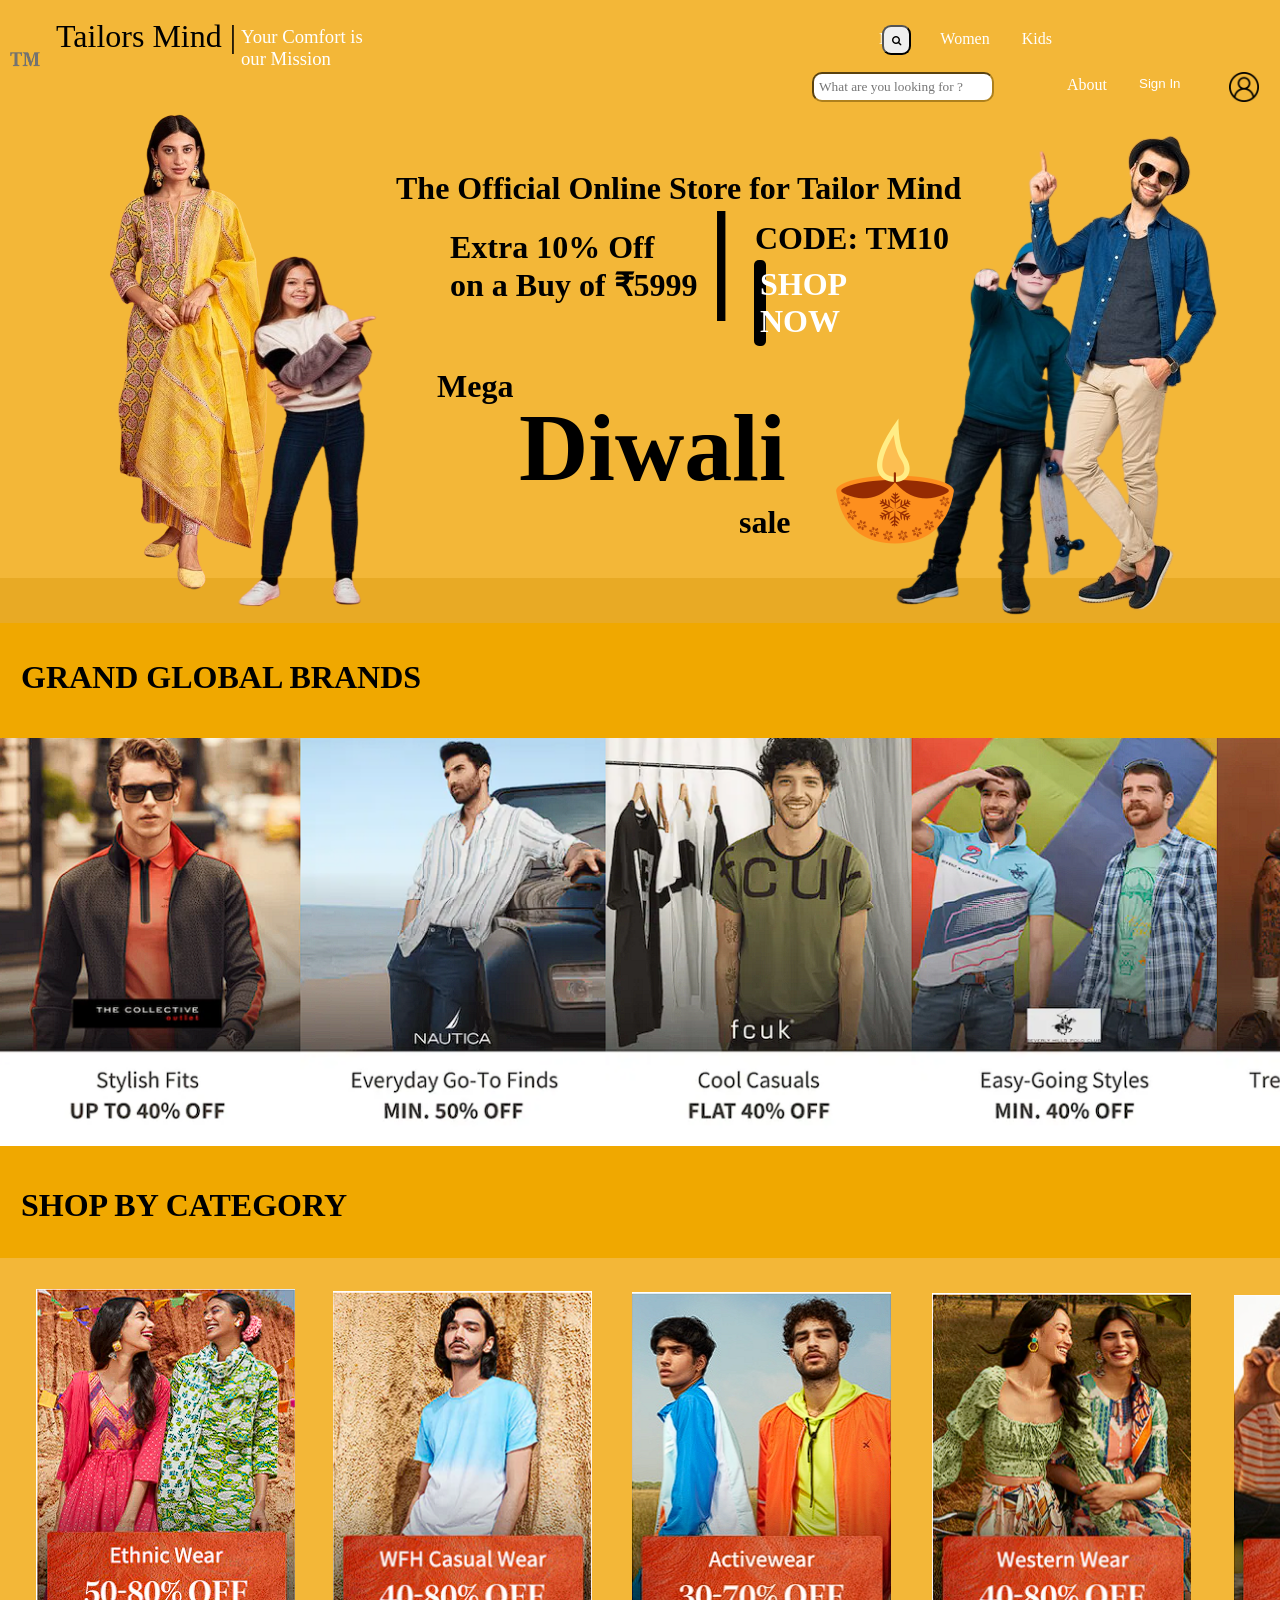
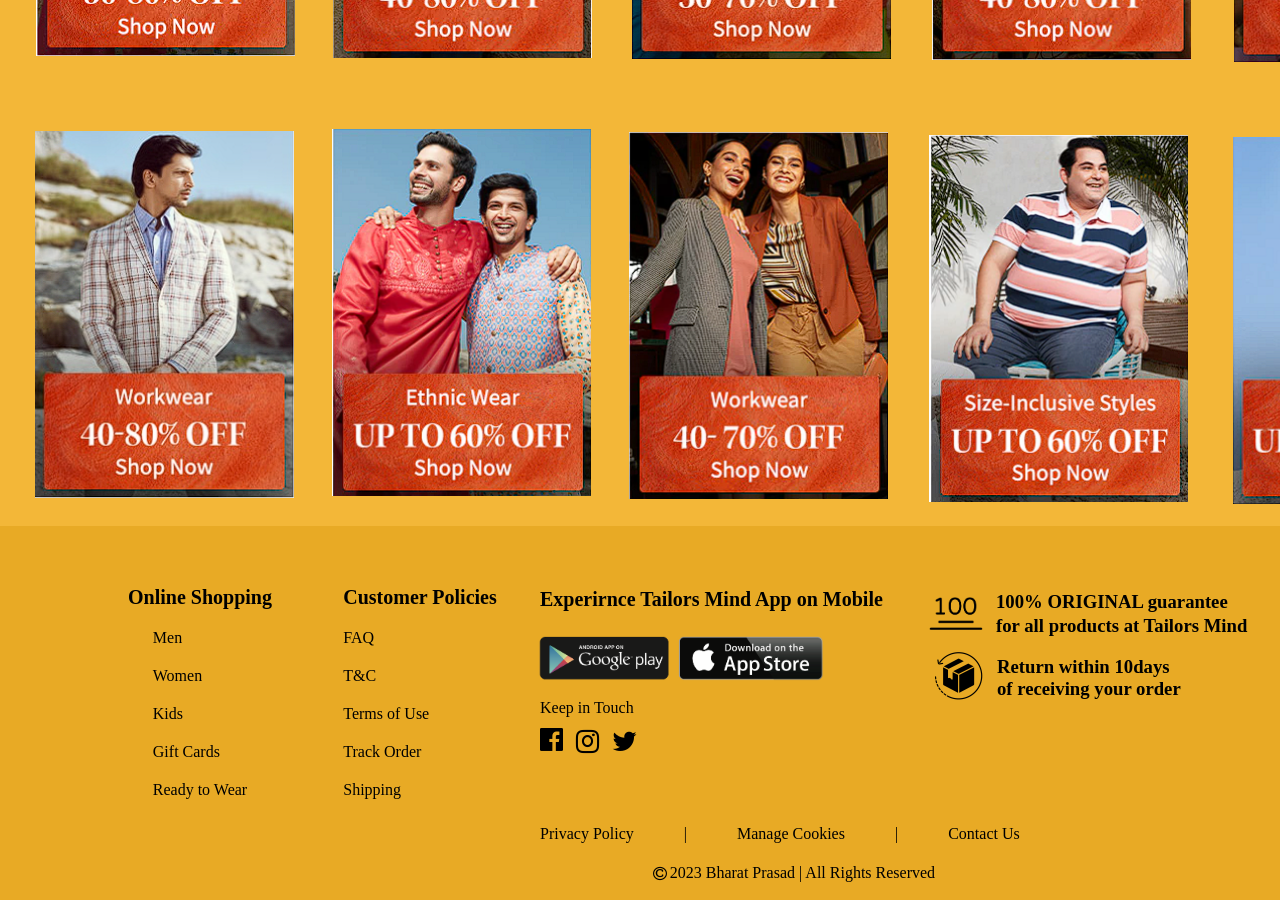
<file: index.html>
<!DOCTYPE html>
<html lang="en">
<head>
    <meta charset="UTF-8">
    <title>Tailors-Mind</title>
    <link rel="stylesheet" href="tailors-mind.css" >
    <link rel="stylesheet" href="https://cdnjs.cloudflare.com/ajax/libs/font-awesome/4.7.0/css/font-awesome.min.css">
    <script src="tailors-mind.js"></script>
    <link rel="icon" href="./logo-tm.png">    
</head>
<body>
    <div class="topbar">
        <div class="logo">
            <h1 class="title" >Tailors Mind | </h1>
            <h3 class="slogan">Your Comfort is our Mission</h3>
            <div class="hamicon"><button class="hambutton" cursor:pointer onclick="openNav()"><img src="./header-logo.png" alt="logo" height="15px"></button></div>
        </div>
        <div id="myNav" class="overlay">
            <a href="#hamsburger" class="closebtn" onclick="closeNav()">&times;</a>
            <div class="overlay-content">
                <a href="menwear.html">Men</a>
                <a href="womenwear.html">Women</a>
                <a href="kidswear.html">Kids</a>
                <a href="aboutus.html">About Us</a>
                <a href="signin.html">Sign Up</a>
            </div>
        </div>    
        <ul>
            <li><a ></a></li>
            <li><a ></a></li>
            <li><a class="men" href="menwear.html">Men</a></li>
            <li><a class="women" href="womenwear.html">Women</a></li>
            <li><a class="kids" href="kidswear.html">Kids</a></li>
            <li><input class="searchbox" type="text" placeholder="What are you looking for ? "></li>
            <button class="icon" type="submit"><i class="fa fa-search" style="font-size: 10px;"></i></button>
            <li><a class="about" href="aboutus.html">About</a></li>
            <li><button class="signin-btn"><a class="signin" href="signin.html">Sign In</a></li></button>
        </ul>
    </div> 
    <div class="mainimages">
        <div >
            <img class="model1" src="./model1.png"  alt="model1">
        </div>
        <div ><img class="model2" src="./model2.png" width="300" height="400" alt="model2"></div>
        
        <div class="offsite"><h1>The Official Online Store for Tailor Mind</h1></div>
        <div class="offer"><h1>Extra 10% Off <br>on a Buy of ₹5999</h1></div>
        <div class="slash"><h1>|</h1></div>
        <div class="code"><h1>CODE: TM10 </h1><br><h1 class="shop"> SHOP NOW</h1></div>
        <div class="signup"><button class="avatar-btn"><img href="signin.html" src="./signup1.png" alt="avatar" width="30" height="30"></button></div>
        <div class="diwali-banner1"><h1>Mega</h1></div>
        <div class="diwali-banner2"><h1>Diwali</h1></div>
        <div class="diwali-light"><img src="./diwali-light.png" alt="diwali-lights"></div>
        <div class="diwali-banner3"><h1>sale</h1></div>
    </div>
    <div class="model3-div"><img class="model3" src="./model3.png" alt="model2"></div>
    <div class="model4-div"><img class="model4" src="./model4.png" alt="model2"></div>
    <div class="mainpage2">
        <div class="mainpage-header">
            <div class="main2-header"><h1>GRAND GLOBAL BRANDS</h1></div>
        </div>
        <div class="brands" style="max-width:500px">
            <div class="brand-poster"><img class="slide" src="./brands.png" alt="brand poster" width="1519px"  ></div>
            <div class="brand-poster1"><img  class="slide" src="./brands2.png" alt="brand poster" width="1519px" ></div>
        </div>
        <div class="category">
            <div class="cateshop"><h1>SHOP BY CATEGORY</h1></div>
        </div>
        <div class="catebody">
            <div class="category1"><button class="btct1" onclick="category1()"><img src="./category1.png" alt="category" width="259" height="367"></button></div>
            <div class="category2"><button class="btct1" onclick="category8()"><img src="./category2.png" width="259" height="367" style="margin-top: 31px" alt="category"></button></div>
            <div class="category3"><button class="btct1" onclick="category7()"><img src="./category3.png" alt="category" width="259" height="367"></button></div>
            <div class="category4"><button class="btct1" onclick="category3()"><img src="./category4.png" alt="category" width="259" height="367"></button></div>
            <div class="category5"><button class="btct1" onclick="category2()"><img src="./category5.png" alt="category" width="259" height="367"></button></div>
            <div class="category6"><button class="btct1" onclick="category1()"><img src="./category6.png" alt="category" width="259" height="367"></button></div>
            <div class="category7"><button class="btct1" onclick="category4()"><img src="./category7.png" alt="category" width="259" height="367"></button></div>
            <div class="category8"><button class="btct1" onclick="category4()"><img src="./category8.png" alt="category" width="259" height="367"></button></div>
            <div class="category9"><button class="btct1" onclick="category5()"><img src="./category9.png" alt="category" width="259" height="367"></button></div>
            <div class="category10"><button class="btct1" onclick="category6()"><img src="./category10.png" alt="category" width="259" height="367"></button></div>
        </div>
        </div>       
            <div class="footer">
                <div class="main-head-1">
                    <div class="main-ft-onl-shp"><b>Online Shopping</b></div>
                    <div class="main-ft-btn">
                    <div><a class="head" href="menwear.html">Men</a></div>
                    <div><a class="head" href="womenwear.html">Women</a></div>
                    <div><a class="head" href="kidswear.html">Kids</a></div>
                    <div><a class="head" href="#">Gift Cards</a></div>
                    <div><a class="head" href="#">Ready to Wear</a></div>               
                </div>
                </div>
                <div class="customer-policy">
                    <div class="main-head-2">
                        <div class="main-ft-cst-plc"><b>Customer Policies</b></div>
                        <div><a class="head" href="">FAQ</a></div>
                        <div><a class="head" href="">T&C</a></div>
                        <div><a class="head" href="">Terms of Use</a></div>
                        <div><a class="head" href="">Track Order</a></div>
                        <div><a class="head" href="">Shipping</a></div>
                    </div>
                </div>
                <div class="applogo">
                    <div class="logo-header"><b>Experirnce Tailors Mind App on Mobile</b></div>
                    <div ><img class="applogos" src="./properties/applogo.png" alt="app logos"></div>
                    <div class="social-media">Keep in Touch</div>
                    <div class="social-md-logo">
                        <div class="facebook"><a href="https://www.facebook.com/www.bharatprasad" target="_blank"><i class="fa fa-facebook-official" aria-hidden="true"></i></a></div>
                        <div class="instagram"><a href="https://instagram.com/bharat__2004?igshid=YTQwZjQ0NmI0OA%3D%3D&utm_source=qr" target="_blank"><i class="fa fa-instagram" aria-hidden="true"></i></a></div>
                        <div class="twitter"><a href="https://twitter.com/bharat__2004" target="_blank"><i class="fa fa-twitter" aria-hidden="true" aria-hidden="true"></i></a></div>
                    </div>                
                    <div class="original-logo"><img src="./properties/original.png" alt="100% original" height="50px"></div>
                    <div class="orginal1"><h3>100% ORIGINAL guarantee</h3></div>
                    <div class="orginal2"><h3>for all products at Tailors Mind</h3></div>
                    <div class="return-order"><img src="./properties/return order.png" alt="return in 10 days" height="50px"></div>
                    <div class="return-10days"><h3>Return within 10days <br> of receiving your order</h3></div>
                    <div class="policy">
                        <div class="privacy-policy"><a href="">Privacy Policy</a></div>
                        <div class="privacy-policy"><a href="">|</a></div>
                        <div class="manage cookies"><a href="">Manage Cookies</a></div>
                        <div class="privacy-policy"><a href="">|</a></div>
                        <div class="Contact Us"><a href="aboutus.html">Contact Us</a></div>
                        <div class="copyright">
                            <div class="cpissue">2023 Bharat Prasad | All Rights Reserved</div>
                            <div class="cp-logo"><i class="fa fa-copyright" aria-hidden="true"></i></div>
                        </div>
                    </div>
                </div>  
            </div>
        <script>
            var myIndex = 0;
            carousel();
            function carousel() {
            var i;
            var x = document.getElementsByClassName("slide");
            for (i = 0; i < x.length; i++) {
            x[i].style.display = "none";  
            }
            myIndex++;
            if (myIndex > x.length) {myIndex = 1}    
            x[myIndex-1].style.display = "block";  
            setTimeout(carousel, 3000);
            }
        </script>        
</body>
</html>
</file>
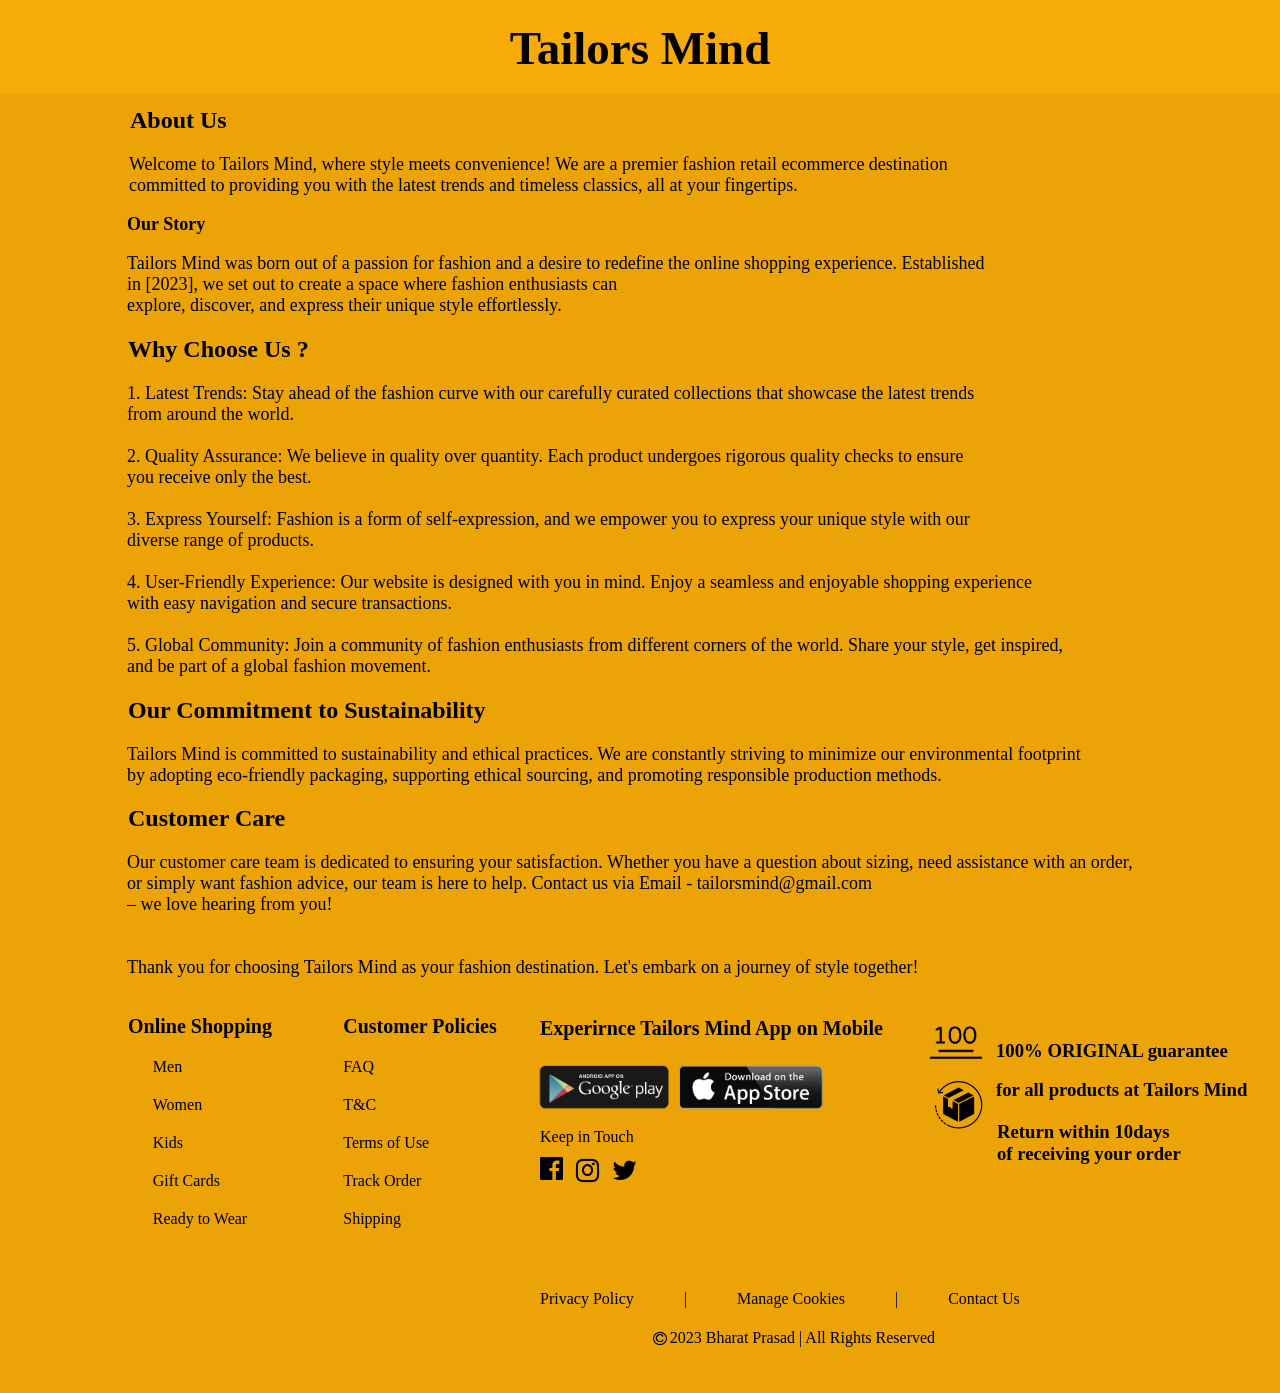
<file: aboutus.html>
<!DOCTYPE html>
<html lang="en">
<head>
    <meta charset="UTF-8">
    <meta name="viewport" content="width=device-width, initial-scale=1.0">
    <title>Tailors Mind - About Us</title>
    <link rel="stylesheet" href="aboutus.css">
    <link rel="icon" href="./logo/logo-tm.png">
    <link rel="stylesheet" href="https://cdnjs.cloudflare.com/ajax/libs/font-awesome/4.7.0/css/font-awesome.min.css">
</head>
<body class="body">
    <div class="body1">
        <div class="head1"></div>
        <h1 class="head1-1">Tailors Mind</h1>
        <h2 class="aboutus-head">About Us</h2>
        <p class="aboutus">Welcome to Tailors Mind, where style meets convenience! We are a premier fashion retail ecommerce destination <br>committed to providing you with the latest trends and timeless classics, all at your fingertips.</p>
        <h2 class="ourstory-head">Our Story</h2>
        <p class="ourstory">Tailors Mind was born out of a passion for fashion and a desire to redefine the online shopping experience. Established <br> in [2023], we set out to create a space where fashion enthusiasts can <br> explore, discover, and express their unique style effortlessly.</p>
        <h2 class="why-head">Why Choose Us ?</h2>
        <p class="why"> 1. Latest Trends: Stay ahead of the fashion curve with our carefully curated collections that showcase the latest trends <br>from around the world. <br><br>

            2. Quality Assurance: We believe in quality over quantity. Each product undergoes rigorous quality checks to ensure <br> you receive only the best. <br><br>
            
            3. Express Yourself: Fashion is a form of self-expression, and we empower you to express your unique style with our <br> diverse range of products. <br><br>
            
            4. User-Friendly Experience: Our website is designed with you in mind. Enjoy a seamless and enjoyable shopping experience <br> with easy navigation and secure transactions. <br><br>
            
            5. Global Community: Join a community of fashion enthusiasts from different corners of the world. Share your style, get inspired, <br> and be part of a global fashion movement.
        </p>
        <h2 class="comittment-head">Our Commitment to Sustainability</h2>
        <p class="comittment">Tailors Mind is committed to sustainability and ethical practices. We are constantly striving to minimize our environmental footprint <br> by adopting eco-friendly packaging, supporting ethical sourcing, and promoting responsible production methods.</p>
        <h2 class="customercare-head">Customer Care</h2>
        <p class="customercare">Our customer care team is dedicated to ensuring your satisfaction. Whether you have a question about sizing, need assistance with an order, <br> or simply want fashion advice, our team is here to help. Contact us via Email - tailorsmind@gmail.com <br>– we love hearing from you! <br><br><br>

            Thank you for choosing Tailors Mind as your fashion destination. Let's embark on a journey of style together!</p>
    </div>
    <div class="footer">
        <div class="main-head-1">
            <div class="main-ft-onl-shp"><b>Online Shopping</b></div>
            <div class="main-ft-btn">
            <div><a class="head" href="menwear.html">Men</a></div>
            <div><a class="head" href="womenwear.html">Women</a></div>
            <div><a class="head" href="kidswear.html">Kids</a></div>
            <div><a class="head" href="#">Gift Cards</a></div>
            <div><a class="head" href="#">Ready to Wear</a></div>               
        </div>
        </div>
        <div class="customer-policy">
            <div class="main-head-2">
                <div class="main-ft-cst-plc"><b>Customer Policies</b></div>
                <div><a class="head" href="">FAQ</a></div>
                <div><a class="head" href="">T&C</a></div>
                <div><a class="head" href="">Terms of Use</a></div>
                <div><a class="head" href="">Track Order</a></div>
                <div><a class="head" href="">Shipping</a></div>
            </div>
        </div>
        <div class="applogo">
            <div class="logo-header"><b>Experirnce Tailors Mind App on Mobile</b></div>
            <div ><img class="applogos" src="./properties/applogo.png" alt="app logos"></div>
            <div class="social-media">Keep in Touch</div>
            <div class="social-md-logo">
                <div class="facebook"><a href="https://www.facebook.com/www.bharatprasad" target="_blank"><i class="fa fa-facebook-official" aria-hidden="true"></i></a></div>
                <div class="instagram"><a href="https://instagram.com/bharat__2004?igshid=YTQwZjQ0NmI0OA%3D%3D&utm_source=qr" target="_blank"><i class="fa fa-instagram" aria-hidden="true"></i></a></div>
                <div class="twitter"><a href="https://twitter.com/bharat__2004" target="_blank"><i class="fa fa-twitter" aria-hidden="true" aria-hidden="true"></i></a></div>
            </div>
            
            <div class="original-logo"><img src="./properties/original.png" alt="100% original" height="50px"></div>
            <div class="orginal1"><h3>100% ORIGINAL guarantee</h3></div>
            <div class="orginal2"><h3>for all products at Tailors Mind</h3></div>
            <div class="return-order"><img src="./properties/return order.png" alt="return in 10 days" height="50px"></div>
            <div class="return-10days"><h3>Return within 10days <br> of receiving your order</h3></div>
            <div class="policy">
                <div class="privacy-policy"><a href="">Privacy Policy</a></div>
                <div><a href="">|</a></div>
                <div class="manage cookies"><a href="">Manage Cookies</a></div>
                <div><a href="">|</a></div>
                <div class="Contact Us"><a href="">Contact Us</a></div>
                <div class="copyright">
                    <div class="cpissue">2023 Bharat Prasad | All Rights Reserved</div>
                    <div class="cp-logo"><i class="fa fa-copyright" aria-hidden="true"></i></div>
                </div>
            </div>
        </div>  
    </div>
    
</body>
</html>
</file>
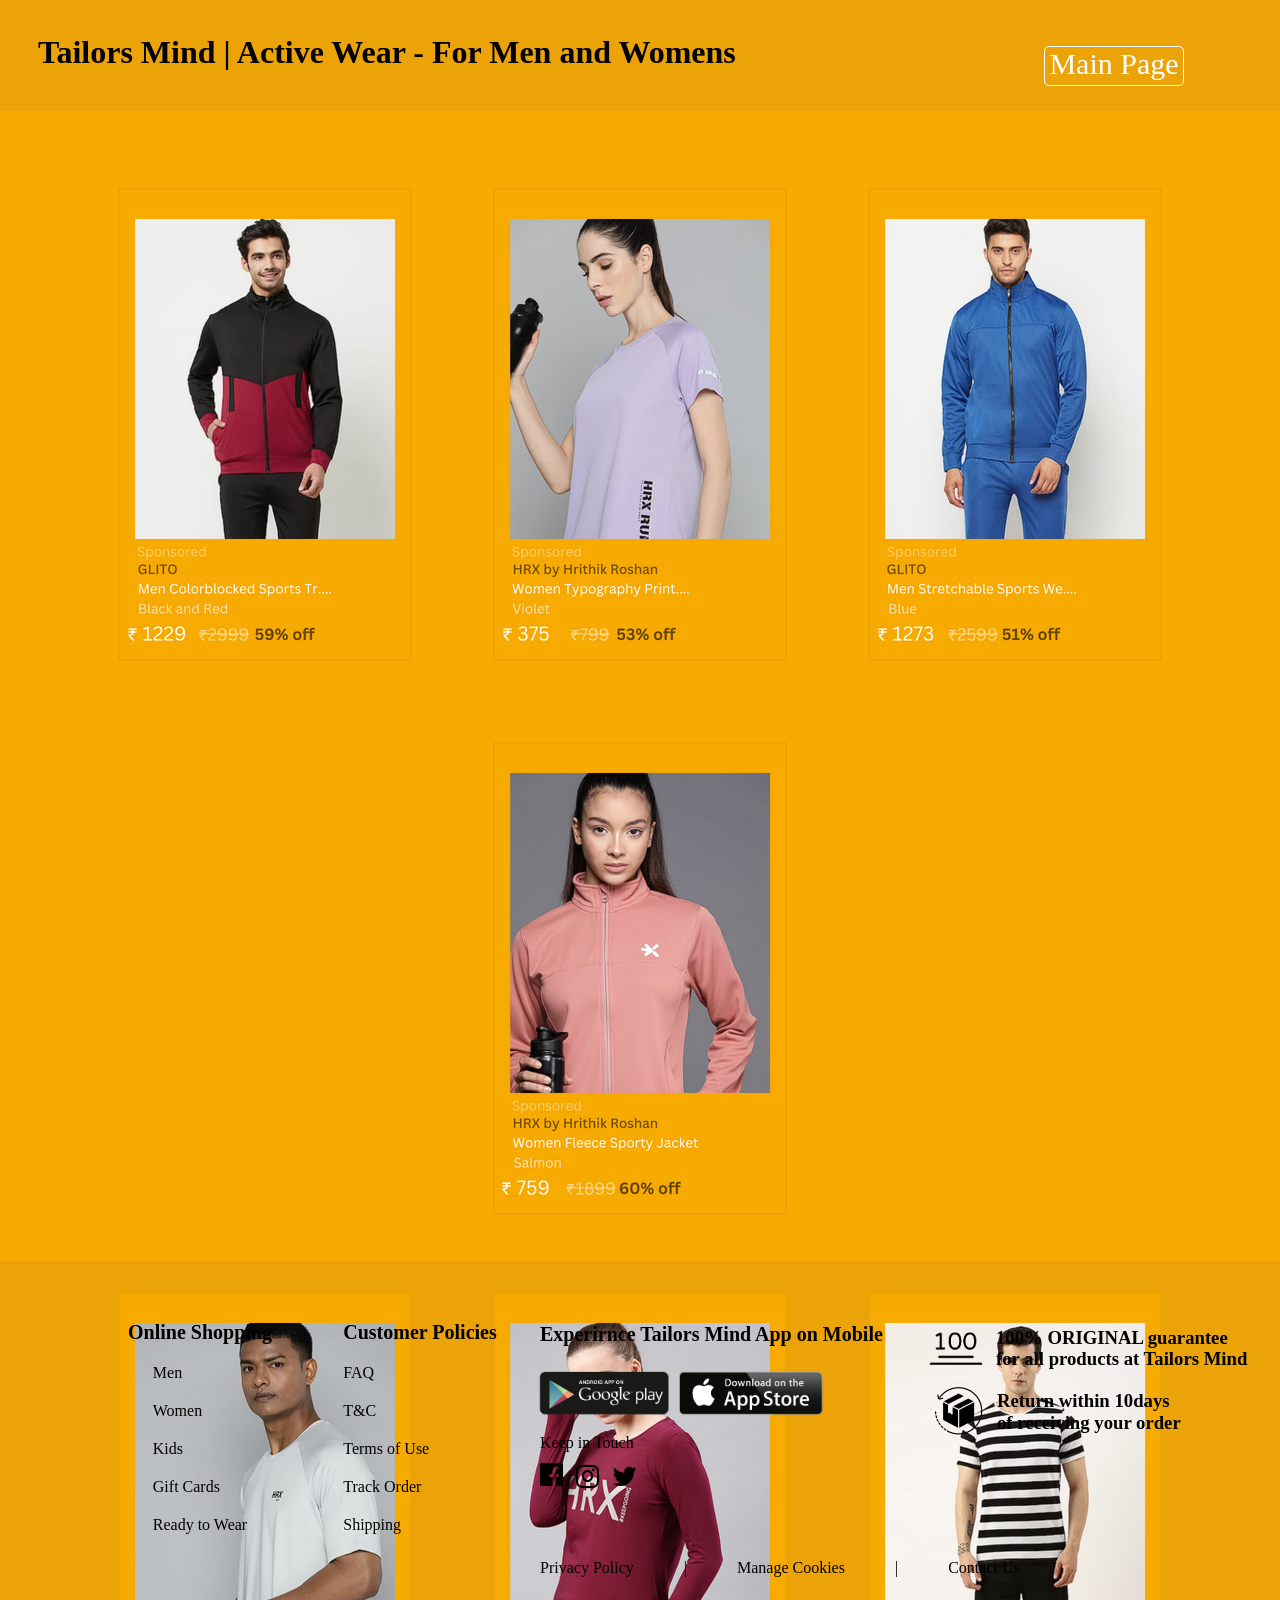
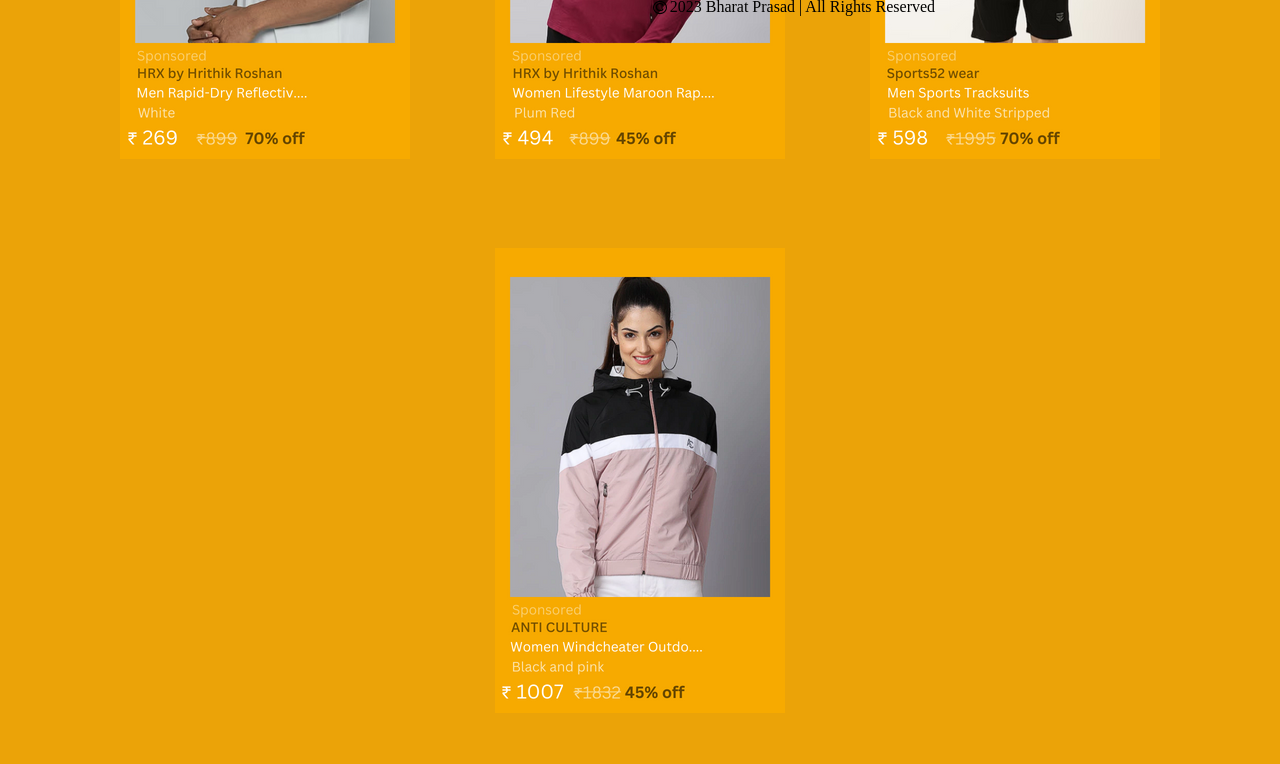
<file: activewear.html>
<!DOCTYPE html>
<html lang="en">
<head>
    <meta charset="UTF-8">
    <meta name="viewport" content="width=device-width, initial-scale=1.0">
    <title>Tailors Mind - Active Wear</title>
    <link rel="stylesheet" href="ethinicwear.css">
    <link rel="icon" href="./logo/logo-tm.png">
    <link rel="stylesheet" href="https://cdnjs.cloudflare.com/ajax/libs/font-awesome/4.7.0/css/font-awesome.min.css">
</head>
<body class="body">
    <div class="header">
        <div class="head1"><h1 style="font-family: 'Times New Roman', Times, serif;">Tailors Mind | Active Wear - For Men and Womens</h1></div>
        <div><a href="tailors-mind.html" class="button">Main Page</a></div>  
        
    </div>
    <div class="et-poster">
        <div class="row1">
            <div class="et-dress1"><a href="https://www.flipkart.com" target="_blank"><img src="./properties/ac-dress1.png" alt="ethinic wear"></a></div>
            <div class="et-dress1"><a href=""><img src="./properties/ac-dress2.png" alt="ethinic wear"></a></div>
            <div class="et-dress1"><a href=""><img src="./properties/ac-dress3.png" alt="ethinic wear"></a></div>
            <div class="et-dress1"><a href=""><img src="./properties/ac-dress4.png" alt="ethinic wear"></a></div>
        </div>
        <div class="row1">
            <div class="et-dress1"><a href=""><img src="./properties/ac-dress5.png" alt="ethinic wear"></a></div>
            <div class="et-dress1"><a href=""><img src="./properties/ac-dress6.png" alt="ethinic wear"></a></div>
            <div class="et-dress1"><a href=""><img src="./properties/ac-dress7.png" alt="ethinic wear"></a></div>
            <div class="et-dress1"><a href=""><img src="./properties/ac-dress8.png" alt="ethinic wear"></a></div>
        </div>
    </div>
    <div class="footer">
        <div class="main-head-1">
            <div class="main-ft-onl-shp"><b>Online Shopping</b></div>
            <div class="main-ft-btn">
            <div><a class="head" href="menwear.html">Men</a></div>
            <div><a class="head" href="womenwear.html">Women</a></div>
            <div><a class="head" href="kidswear.html">Kids</a></div>
            <div><a class="head" href="#">Gift Cards</a></div>
            <div><a class="head" href="#">Ready to Wear</a></div>               
        </div>
        </div>
        <div class="customer-policy">
            <div class="main-head-2">
                <div class="main-ft-cst-plc"><b>Customer Policies</b></div>
                <div><a class="head" href="">FAQ</a></div>
                <div><a class="head" href="">T&C</a></div>
                <div><a class="head" href="">Terms of Use</a></div>
                <div><a class="head" href="">Track Order</a></div>
                <div><a class="head" href="">Shipping</a></div>
            </div>
        </div>
        <div class="applogo">
            <div class="logo-header"><b>Experirnce Tailors Mind App on Mobile</b></div>
            <div ><img class="applogos" src="./properties/applogo.png" alt="app logos"></div>
            <div class="social-media">Keep in Touch</div>
            <div class="social-md-logo">
                <div class="facebook"><a href="https://www.facebook.com/www.bharatprasad" target="_blank"><i class="fa fa-facebook-official" aria-hidden="true"></i></a></div>
                <div class="instagram"><a href="https://instagram.com/bharat__2004?igshid=YTQwZjQ0NmI0OA%3D%3D&utm_source=qr" target="_blank"><i class="fa fa-instagram" aria-hidden="true"></i></a></div>
                <div class="twitter"><a href="https://twitter.com/bharat__2004" target="_blank"><i class="fa fa-twitter" aria-hidden="true" aria-hidden="true"></i></a></div>
            </div>
            
            <div class="original-logo"><img src="./properties/original.png" alt="100% original" height="50px"></div>
            <div class="orginal1"><h3>100% ORIGINAL guarantee</h3></div>
            <div class="orginal2"><h3>for all products at Tailors Mind</h3></div>
            <div class="return-order"><img src="./properties/return order.png" alt="return in 10 days" height="50px"></div>
            <div class="return-10days"><h3>Return within 10days <br> of receiving your order</h3></div>
            <div class="policy">
                <div class="privacy-policy"><a href="">Privacy Policy</a></div>
                <div><a href="">|</a></div>
                <div class="manage cookies"><a href="">Manage Cookies</a></div>
                <div><a href="">|</a></div>
                <div class="Contact Us"><a href="">Contact Us</a></div>
                <div class="copyright">
                    <div class="cpissue">2023 Bharat Prasad | All Rights Reserved</div>
                    <div class="cp-logo"><i class="fa fa-copyright" aria-hidden="true"></i></div>
                </div>
            </div>
        </div>  
    </div>
    
</body>
</html>
</file>
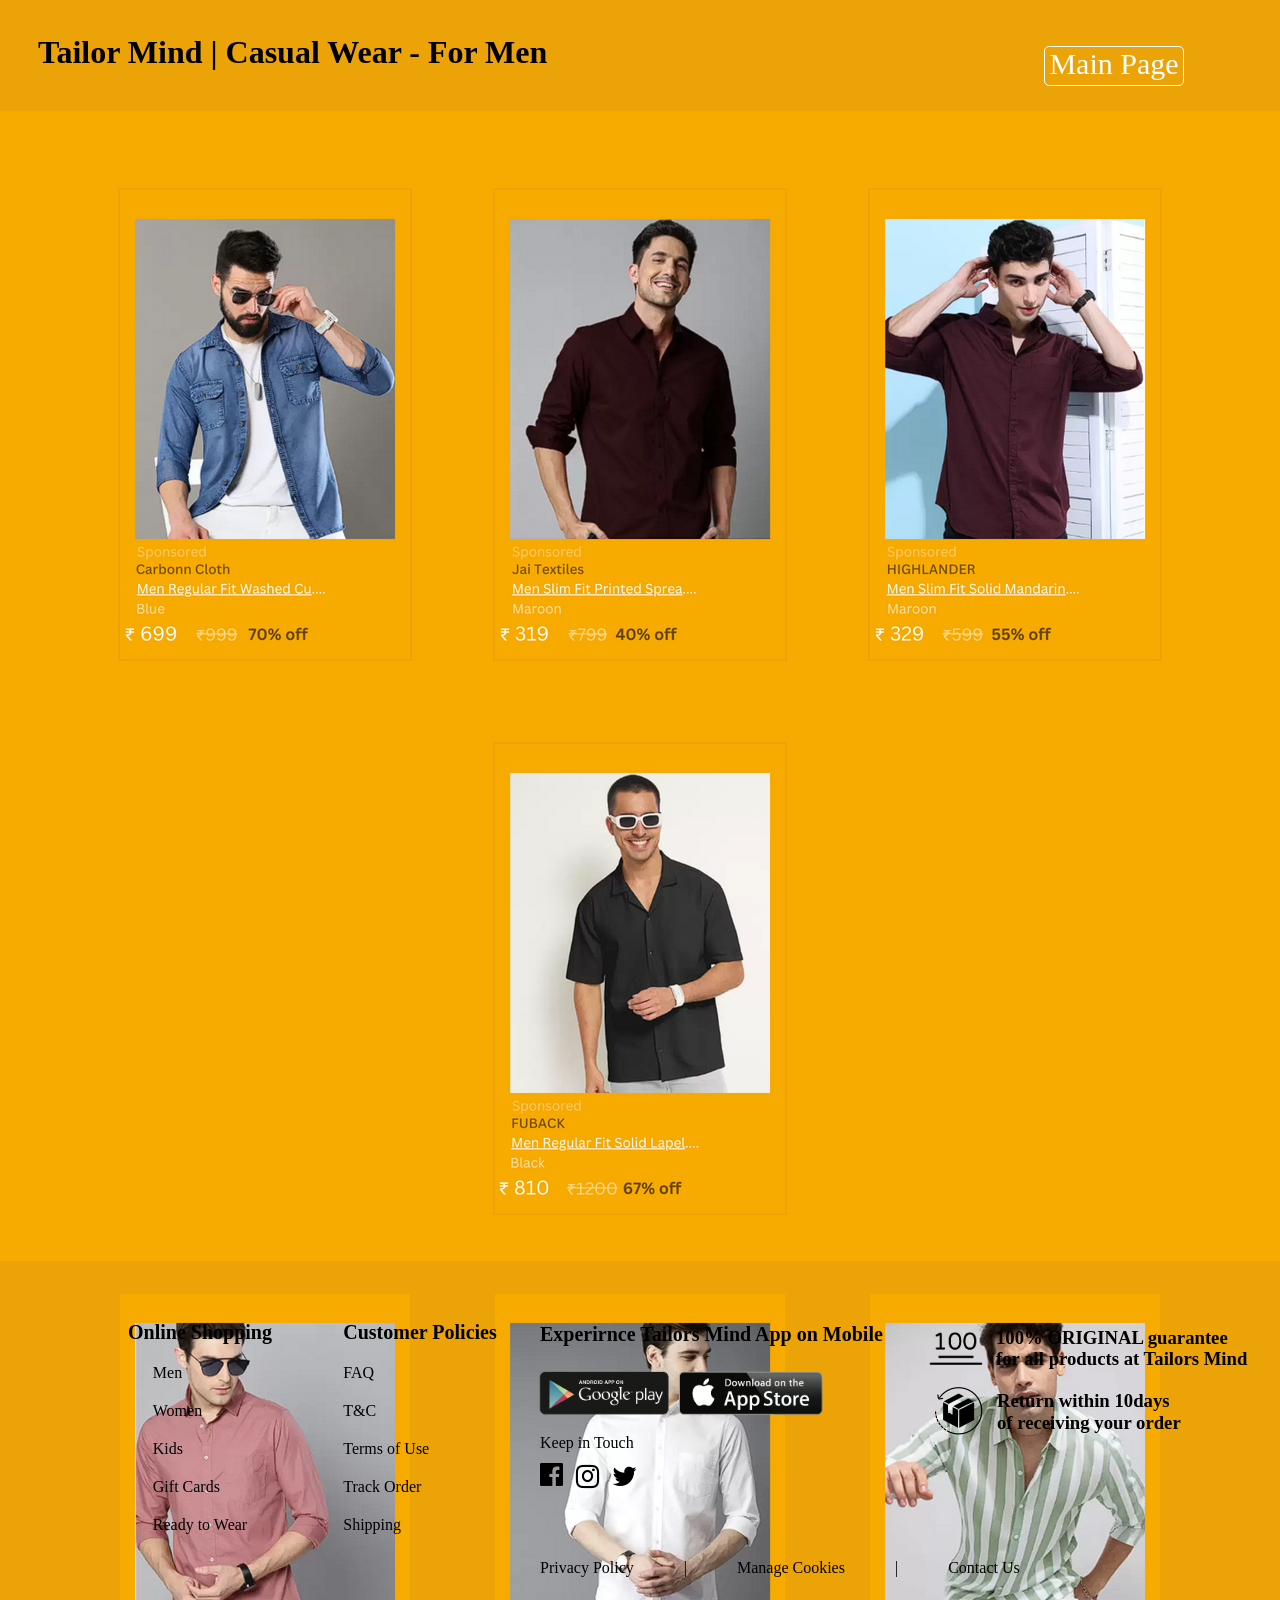
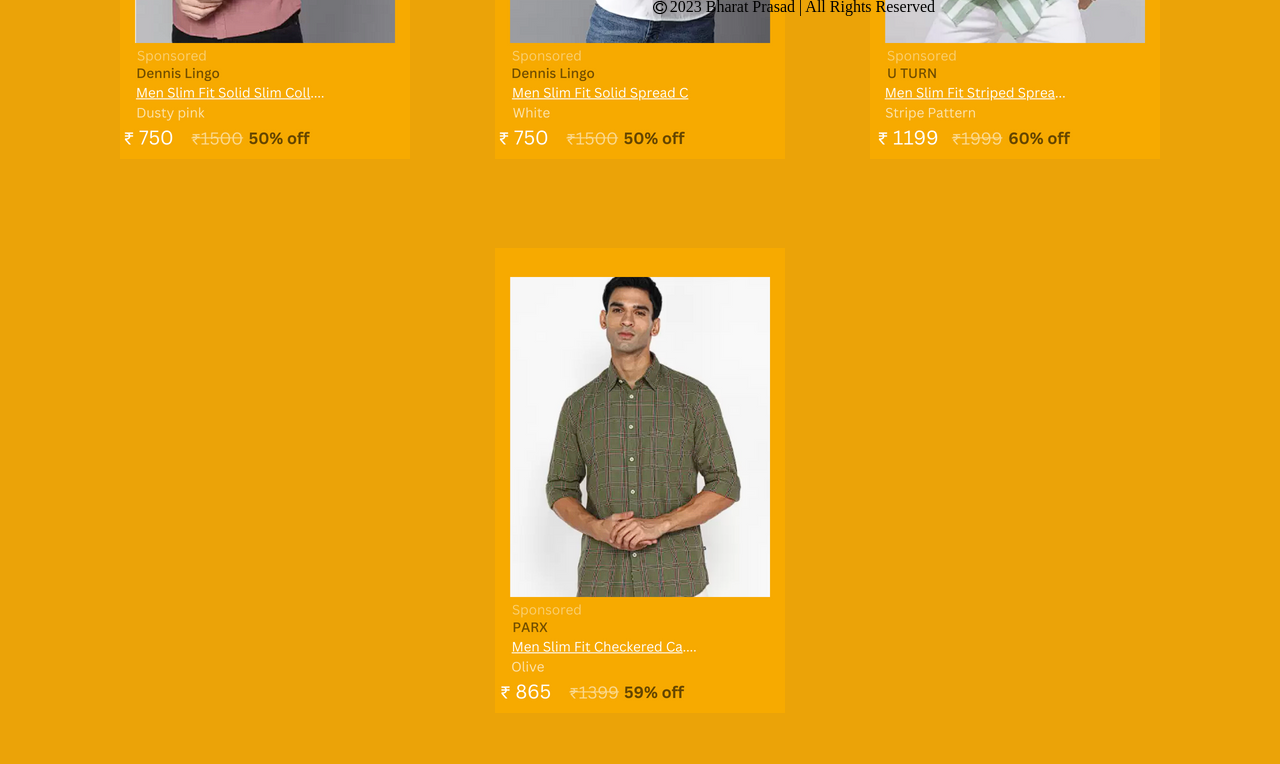
<file: casualwear.html>
<!DOCTYPE html>
<html lang="en">
<head>
    <meta charset="UTF-8">
    <meta name="viewport" content="width=device-width, initial-scale=1.0">
    <title>Tailors Mind - Casual Wear</title>
    <link rel="stylesheet" href="ethinicwear.css">
    <link rel="icon" href="./logo/logo-tm.png">
    <link rel="stylesheet" href="https://cdnjs.cloudflare.com/ajax/libs/font-awesome/4.7.0/css/font-awesome.min.css">
</head>
<body class="body">
    <div class="header">
        <div class="head1"><h1 style="font-family: 'Times New Roman', Times, serif;">Tailor Mind | Casual Wear - For Men</h1></div>
        <div><a href="tailors-mind.html" class="button">Main Page</a></div>  
        
    </div>
    <div class="et-poster">
        <div class="row1">
            <div class="et-dress1"><a href="https://www.flipkart.com" target="_blank"><img src="./properties/we-dress1.png" alt="ethinic wear"></a></div>
            <div class="et-dress1"><a href=""><img src="./properties/we-dress2.png" alt="ethinic wear"></a></div>
            <div class="et-dress1"><a href=""><img src="./properties/we-dress3.png" alt="ethinic wear"></a></div>
            <div class="et-dress1"><a href=""><img src="./properties/we-dress4.png" alt="ethinic wear"></a></div>
        </div>
        <div class="row1">
            <div class="et-dress1"><a href=""><img src="./properties/we-dress5.png" alt="ethinic wear"></a></div>
            <div class="et-dress1"><a href=""><img src="./properties/we-dress6.png" alt="ethinic wear"></a></div>
            <div class="et-dress1"><a href=""><img src="./properties/we-dress7.png" alt="ethinic wear"></a></div>
            <div class="et-dress1"><a href=""><img src="./properties/we-dress8.png" alt="ethinic wear"></a></div>
        </div>
    </div>
    <div class="footer">
        <div class="main-head-1">
            <div class="main-ft-onl-shp"><b>Online Shopping</b></div>
            <div class="main-ft-btn">
            <div><a class="head" href="menwear.html">Men</a></div>
            <div><a class="head" href="womenwear.html">Women</a></div>
            <div><a class="head" href="kidswear.html">Kids</a></div>
            <div><a class="head" href="#">Gift Cards</a></div>
            <div><a class="head" href="#">Ready to Wear</a></div>               
        </div>
        </div>
        <div class="customer-policy">
            <div class="main-head-2">
                <div class="main-ft-cst-plc"><b>Customer Policies</b></div>
                <div><a class="head" href="">FAQ</a></div>
                <div><a class="head" href="">T&C</a></div>
                <div><a class="head" href="">Terms of Use</a></div>
                <div><a class="head" href="">Track Order</a></div>
                <div><a class="head" href="">Shipping</a></div>
            </div>
        </div>
        <div class="applogo">
            <div class="logo-header"><b>Experirnce Tailors Mind App on Mobile</b></div>
            <div ><img class="applogos" src="./properties/applogo.png" alt="app logos"></div>
            <div class="social-media">Keep in Touch</div>
            <div class="social-md-logo">
                <div class="facebook"><a href="https://www.facebook.com/www.bharatprasad" target="_blank"><i class="fa fa-facebook-official" aria-hidden="true"></i></a></div>
                <div class="instagram"><a href="https://instagram.com/bharat__2004?igshid=YTQwZjQ0NmI0OA%3D%3D&utm_source=qr" target="_blank"><i class="fa fa-instagram" aria-hidden="true"></i></a></div>
                <div class="twitter"><a href="https://twitter.com/bharat__2004" target="_blank"><i class="fa fa-twitter" aria-hidden="true" aria-hidden="true"></i></a></div>
            </div>
            
            <div class="original-logo"><img src="./properties/original.png" alt="100% original" height="50px"></div>
            <div class="orginal1"><h3>100% ORIGINAL guarantee</h3></div>
            <div class="orginal2"><h3>for all products at Tailors Mind</h3></div>
            <div class="return-order"><img src="./properties/return order.png" alt="return in 10 days" height="50px"></div>
            <div class="return-10days"><h3>Return within 10days <br> of receiving your order</h3></div>
            <div class="policy">
                <div class="privacy-policy"><a href="">Privacy Policy</a></div>
                <div><a href="">|</a></div>
                <div class="manage cookies"><a href="">Manage Cookies</a></div>
                <div><a href="">|</a></div>
                <div class="Contact Us"><a href="">Contact Us</a></div>
                <div class="copyright">
                    <div class="cpissue">2023 Bharat Prasad | All Rights Reserved</div>
                    <div class="cp-logo"><i class="fa fa-copyright" aria-hidden="true"></i></div>
                </div>
            </div>
        </div>  
    </div>
    
</body>
</html>
</file>
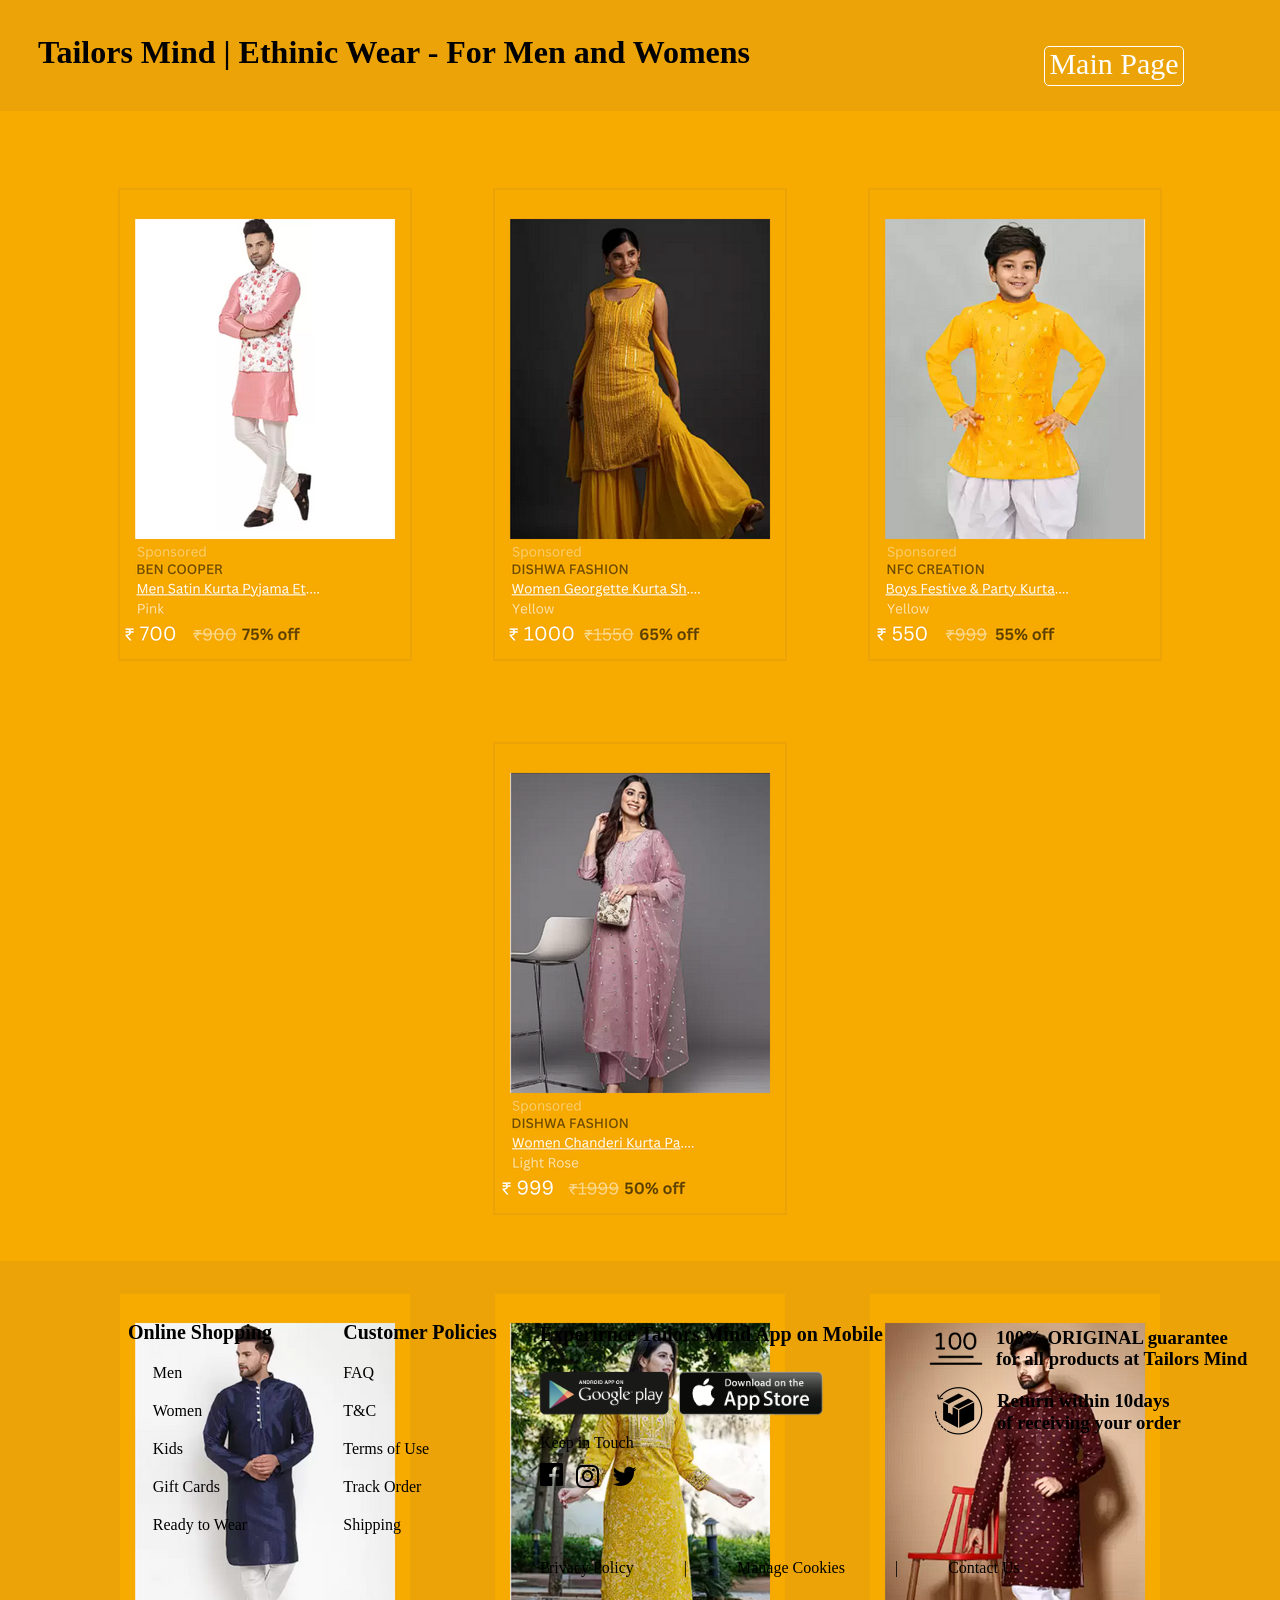
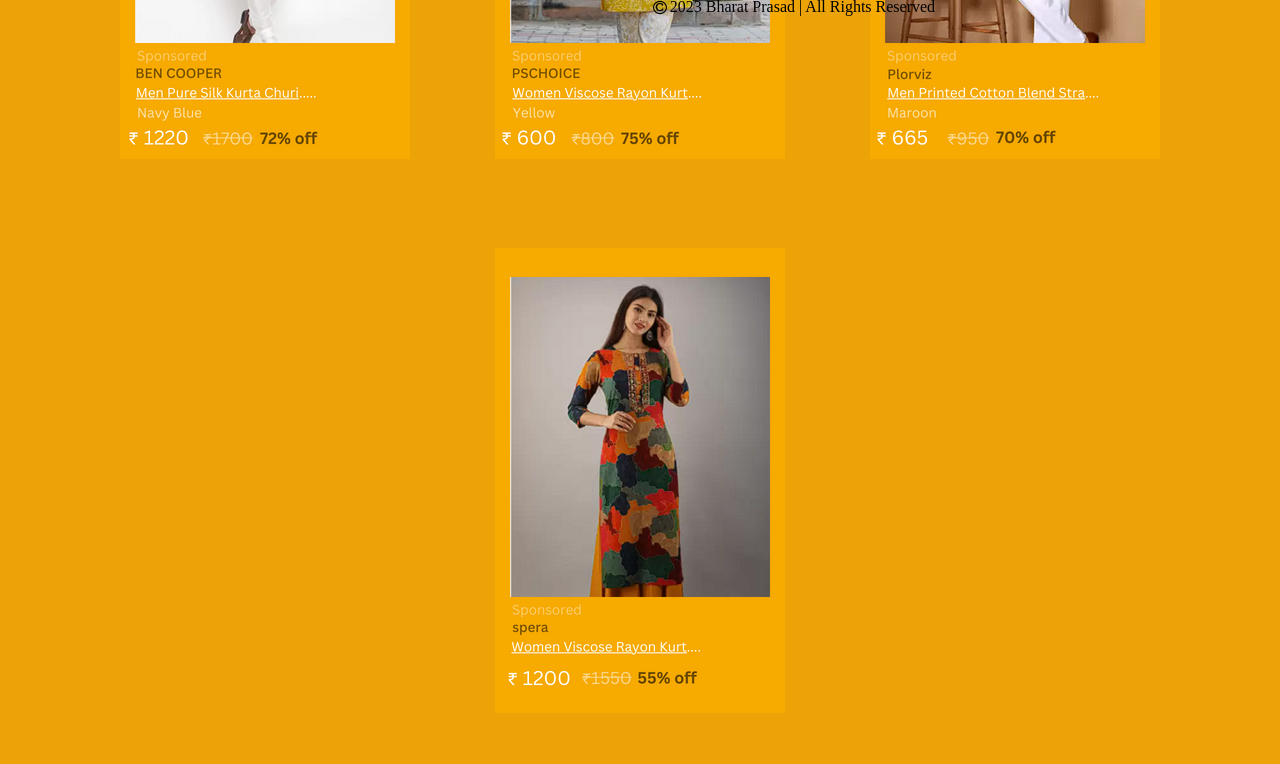
<file: ethinicwear.html>
<!DOCTYPE html>
<html lang="en">
<head>
    <meta charset="UTF-8">
    <meta name="viewport" content="width=device-width, initial-scale=1.0">
    <title>Tailors Mind - Ethinic Wear</title>
    <link rel="stylesheet" href="ethinicwear.css">
    <link rel="icon" href="./logo/logo-tm.png">
    <link rel="stylesheet" href="https://cdnjs.cloudflare.com/ajax/libs/font-awesome/4.7.0/css/font-awesome.min.css">
</head>
<body class="body">
    <div class="header">
        <div class="head1"><h1 style="font-family: 'Times New Roman', Times, serif;">Tailors Mind | Ethinic Wear - For Men and Womens</h1></div>
        <div><a href="tailors-mind.html" class="button">Main Page</a></div>          
    </div>
    <div class="et-poster">
        <div class="row1">
            <div class="et-dress1"><a href="https://www.flipkart.com" target="_blank"><img src="./properties/et-dress1.png" alt="ethinic wear"></a></div>
            <div class="et-dress1"><a href=""><img src="./properties/et-dress2.png" alt="ethinic wear"></a></div>
            <div class="et-dress1"><a href=""><img src="./properties/et-dress3.png" alt="ethinic wear"></a></div>
            <div class="et-dress1"><a href=""><img src="./properties/et-dress4.png" alt="ethinic wear"></a></div>
        </div>
        <div class="row1">
            <div class="et-dress1"><a href=""><img src="./properties/et-dress5.png" alt="ethinic wear"></a></div>
            <div class="et-dress1"><a href=""><img src="./properties/et-dress6.png" alt="ethinic wear"></a></div>
            <div class="et-dress1"><a href=""><img src="./properties/et-dress7.png" alt="ethinic wear"></a></div>
            <div class="et-dress1"><a href=""><img src="./properties/et-dress8.png" alt="ethinic wear"></a></div>
        </div>
    </div>
    <div class="footer">
        <div class="main-head-1">
            <div class="main-ft-onl-shp"><b>Online Shopping</b></div>
            <div class="main-ft-btn">
            <div><a class="head" href="menwear.html">Men</a></div>
            <div><a class="head" href="womenwear.html">Women</a></div>
            <div><a class="head" href="kidswear.html">Kids</a></div>
            <div><a class="head" href="#">Gift Cards</a></div>
            <div><a class="head" href="#">Ready to Wear</a></div>               
        </div>
        </div>
        <div class="customer-policy">
            <div class="main-head-2">
                <div class="main-ft-cst-plc"><b>Customer Policies</b></div>
                <div><a class="head" href="">FAQ</a></div>
                <div><a class="head" href="">T&C</a></div>
                <div><a class="head" href="">Terms of Use</a></div>
                <div><a class="head" href="">Track Order</a></div>
                <div><a class="head" href="">Shipping</a></div>
            </div>
        </div>
        <div class="applogo">
            <div class="logo-header"><b>Experirnce Tailors Mind App on Mobile</b></div>
            <div ><img class="applogos" src="./properties/applogo.png" alt="app logos"></div>
            <div class="social-media">Keep in Touch</div>
            <div class="social-md-logo">
                <div class="facebook"><a href="https://www.facebook.com/www.bharatprasad" target="_blank"><i class="fa fa-facebook-official" aria-hidden="true"></i></a></div>
                <div class="instagram"><a href="https://instagram.com/bharat__2004?igshid=YTQwZjQ0NmI0OA%3D%3D&utm_source=qr" target="_blank"><i class="fa fa-instagram" aria-hidden="true"></i></a></div>
                <div class="twitter"><a href="https://twitter.com/bharat__2004" target="_blank"><i class="fa fa-twitter" aria-hidden="true" aria-hidden="true"></i></a></div>
            </div>
            
            <div class="original-logo"><img src="./properties/original.png" alt="100% original" height="50px"></div>
            <div class="orginal1"><h3>100% ORIGINAL guarantee</h3></div>
            <div class="orginal2"><h3>for all products at Tailors Mind</h3></div>
            <div class="return-order"><img src="./properties/return order.png" alt="return in 10 days" height="50px"></div>
            <div class="return-10days"><h3>Return within 10days <br> of receiving your order</h3></div>
            <div class="policy">
                <div class="privacy-policy"><a href="">Privacy Policy</a></div>
                <div><a href="">|</a></div>
                <div class="manage cookies"><a href="">Manage Cookies</a></div>
                <div><a href="">|</a></div>
                <div class="Contact Us"><a href="">Contact Us</a></div>
                <div class="copyright">
                    <div class="cpissue">2023 Bharat Prasad | All Rights Reserved</div>
                    <div class="cp-logo"><i class="fa fa-copyright" aria-hidden="true"></i></div>
                </div>
            </div>
        </div>  
    </div>
    
</body>
</html>
</file>
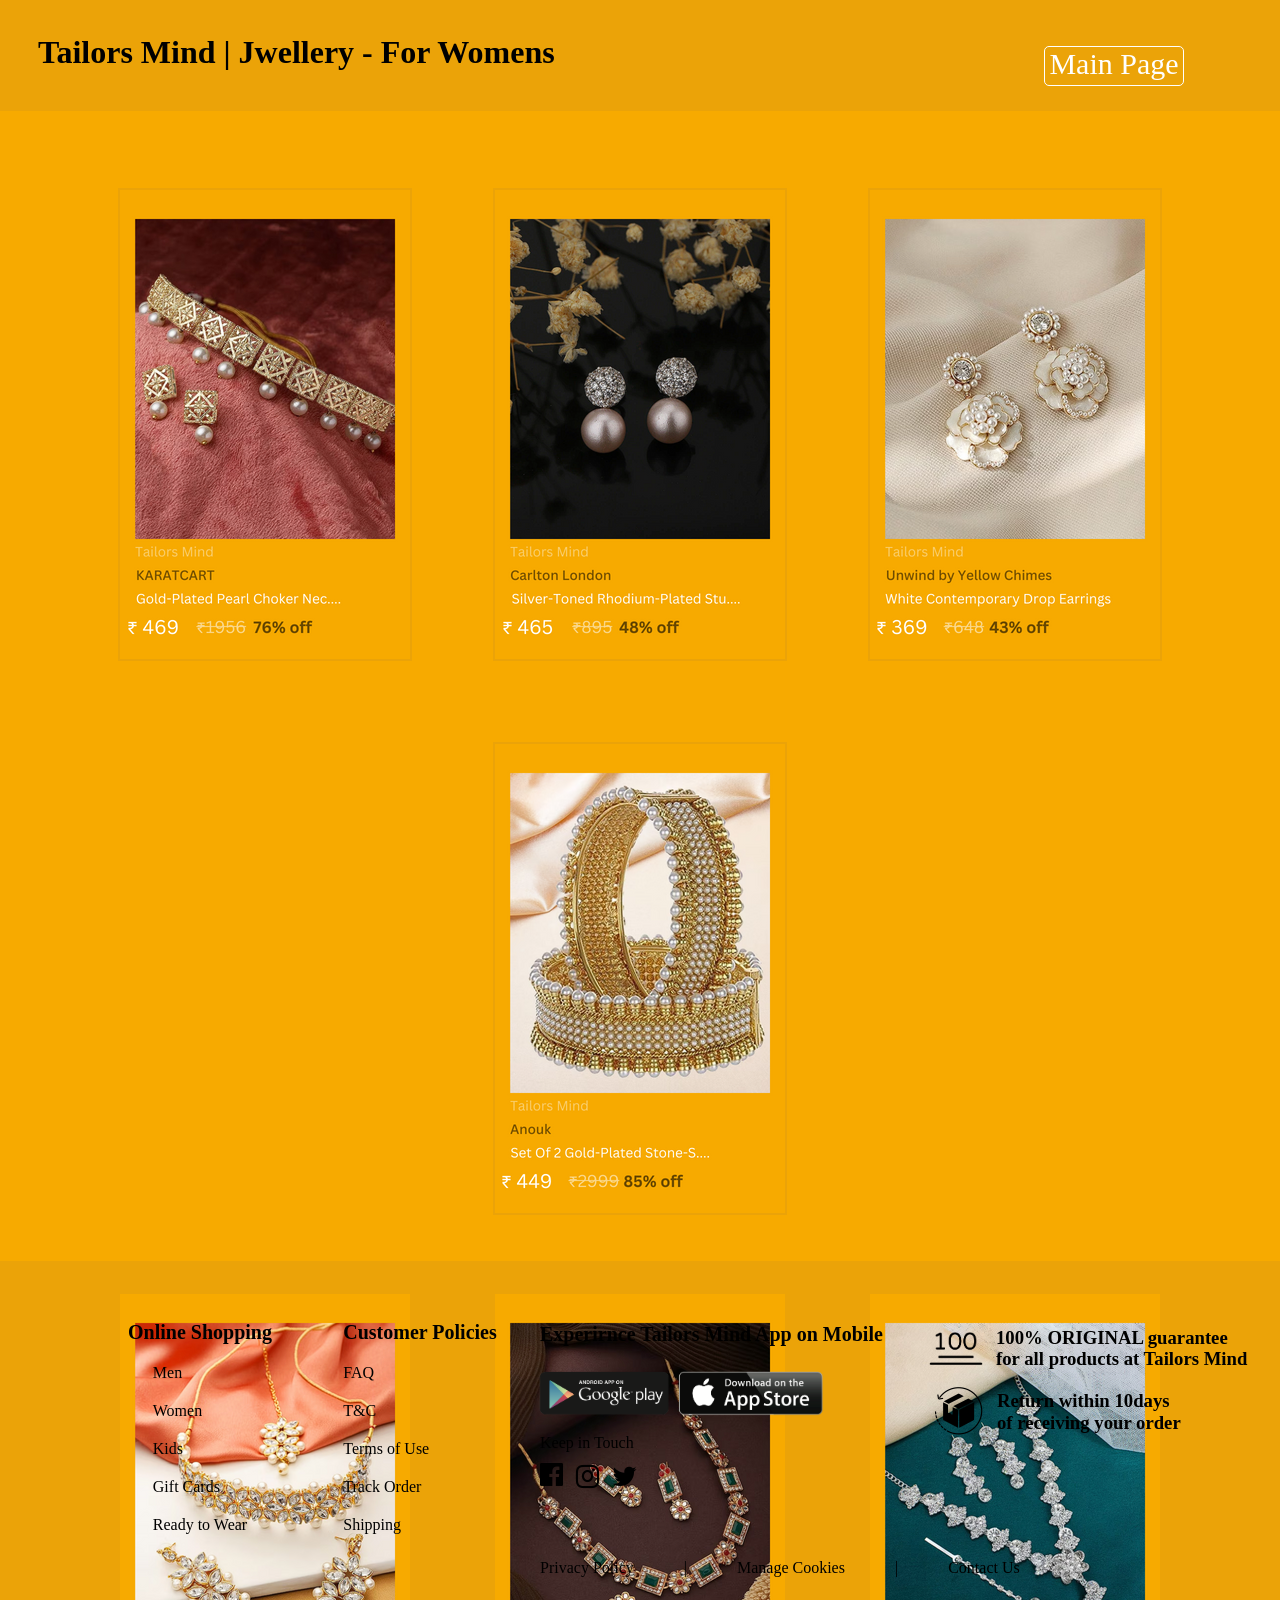
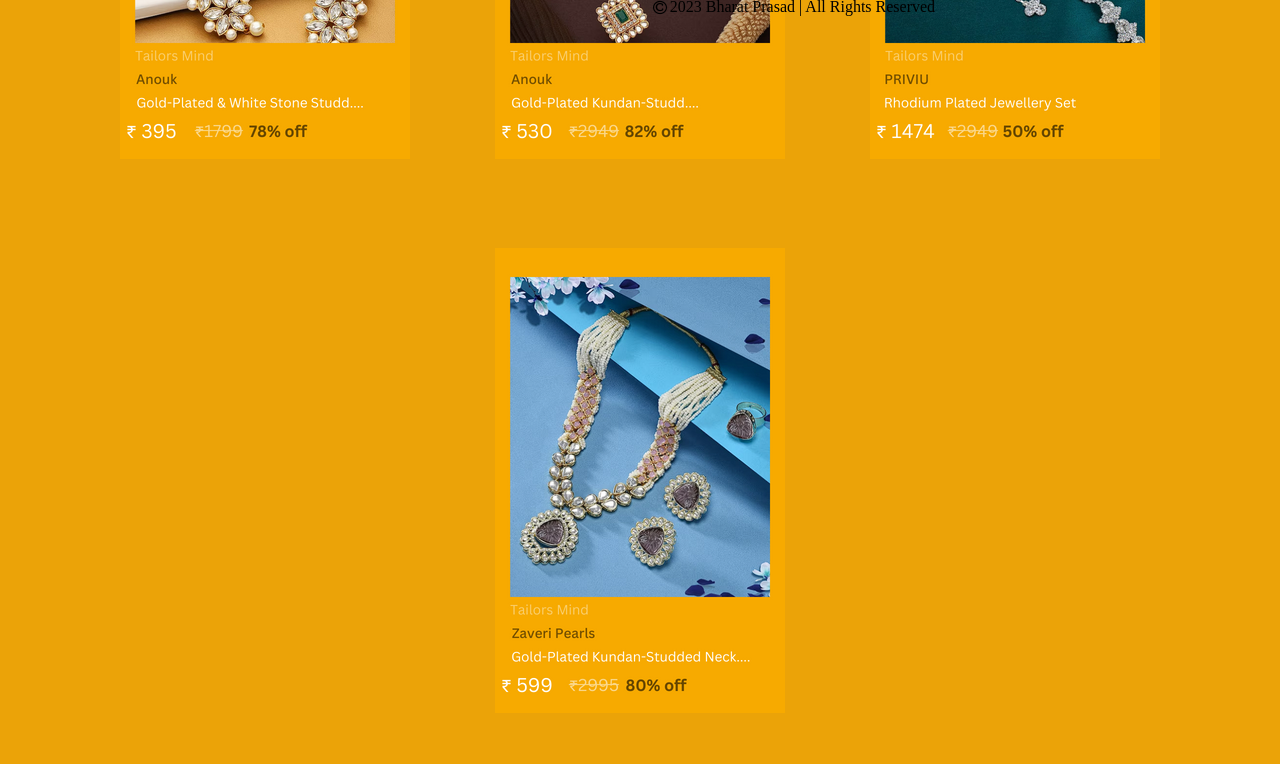
<file: jwellery.html>
<!DOCTYPE html>
<html lang="en">
<head>
    <meta charset="UTF-8">
    <meta name="viewport" content="width=device-width, initial-scale=1.0">
    <title>Tailors Mind - Jwellery</title>
    <link rel="stylesheet" href="ethinicwear.css">
    <link rel="icon" href="./logo/logo-tm.png">
    <link rel="stylesheet" href="https://cdnjs.cloudflare.com/ajax/libs/font-awesome/4.7.0/css/font-awesome.min.css">
</head>
<body class="body">
    <div class="header">
        <div class="head1"><h1 style="font-family: 'Times New Roman', Times, serif;">Tailors Mind | Jwellery - For Womens</h1></div>
        <div><a href="tailors-mind.html" class="button">Main Page</a></div>  
        
    </div>
    <div class="et-poster">
        <div class="row1">
            <div class="et-dress1"><a href="https://www.flipkart.com" target="_blank"><img src="./properties/or-wear1.png" alt="ethinic wear"></a></div>
            <div class="et-dress1"><a href=""><img src="./properties/or-wear2.png" alt="ethinic wear"></a></div>
            <div class="et-dress1"><a href=""><img src="./properties/or-wear3.png" alt="ethinic wear"></a></div>
            <div class="et-dress1"><a href=""><img src="./properties/or-wear4.png" alt="ethinic wear"></a></div>
        </div>
        <div class="row1">
            <div class="et-dress1"><a href=""><img src="./properties/or-wear5.png" alt="ethinic wear"></a></div>
            <div class="et-dress1"><a href=""><img src="./properties/or-wear6.png" alt="ethinic wear"></a></div>
            <div class="et-dress1"><a href=""><img src="./properties/or-wear7.png" alt="ethinic wear"></a></div>
            <div class="et-dress1"><a href=""><img src="./properties/or-wear8.png" alt="ethinic wear"></a></div>
        </div>
    </div>
    <div class="footer">
        <div class="main-head-1">
            <div class="main-ft-onl-shp"><b>Online Shopping</b></div>
            <div class="main-ft-btn">
            <div><a class="head" href="menwear.html">Men</a></div>
            <div><a class="head" href="womenwear.html">Women</a></div>
            <div><a class="head" href="kidswear.html">Kids</a></div>
            <div><a class="head" href="#">Gift Cards</a></div>
            <div><a class="head" href="#">Ready to Wear</a></div>               
        </div>
        </div>
        <div class="customer-policy">
            <div class="main-head-2">
                <div class="main-ft-cst-plc"><b>Customer Policies</b></div>
                <div><a class="head" href="">FAQ</a></div>
                <div><a class="head" href="">T&C</a></div>
                <div><a class="head" href="">Terms of Use</a></div>
                <div><a class="head" href="">Track Order</a></div>
                <div><a class="head" href="">Shipping</a></div>
            </div>
        </div>
        <div class="applogo">
            <div class="logo-header"><b>Experirnce Tailors Mind App on Mobile</b></div>
            <div ><img class="applogos" src="./properties/applogo.png" alt="app logos"></div>
            <div class="social-media">Keep in Touch</div>
            <div class="social-md-logo">
                <div class="facebook"><a href="https://www.facebook.com/www.bharatprasad" target="_blank"><i class="fa fa-facebook-official" aria-hidden="true"></i></a></div>
                <div class="instagram"><a href="https://instagram.com/bharat__2004?igshid=YTQwZjQ0NmI0OA%3D%3D&utm_source=qr" target="_blank"><i class="fa fa-instagram" aria-hidden="true"></i></a></div>
                <div class="twitter"><a href="https://twitter.com/bharat__2004" target="_blank"><i class="fa fa-twitter" aria-hidden="true" aria-hidden="true"></i></a></div>
            </div>
            
            <div class="original-logo"><img src="./properties/original.png" alt="100% original" height="50px"></div>
            <div class="orginal1"><h3>100% ORIGINAL guarantee</h3></div>
            <div class="orginal2"><h3>for all products at Tailors Mind</h3></div>
            <div class="return-order"><img src="./properties/return order.png" alt="return in 10 days" height="50px"></div>
            <div class="return-10days"><h3>Return within 10days <br> of receiving your order</h3></div>
            <div class="policy">
                <div class="privacy-policy"><a href="">Privacy Policy</a></div>
                <div><a href="">|</a></div>
                <div class="manage cookies"><a href="">Manage Cookies</a></div>
                <div><a href="">|</a></div>
                <div class="Contact Us"><a href="">Contact Us</a></div>
                <div class="copyright">
                    <div class="cpissue">2023 Bharat Prasad | All Rights Reserved</div>
                    <div class="cp-logo"><i class="fa fa-copyright" aria-hidden="true"></i></div>
                </div>
            </div>
        </div>  
    </div>
    
</body>
</html>
</file>
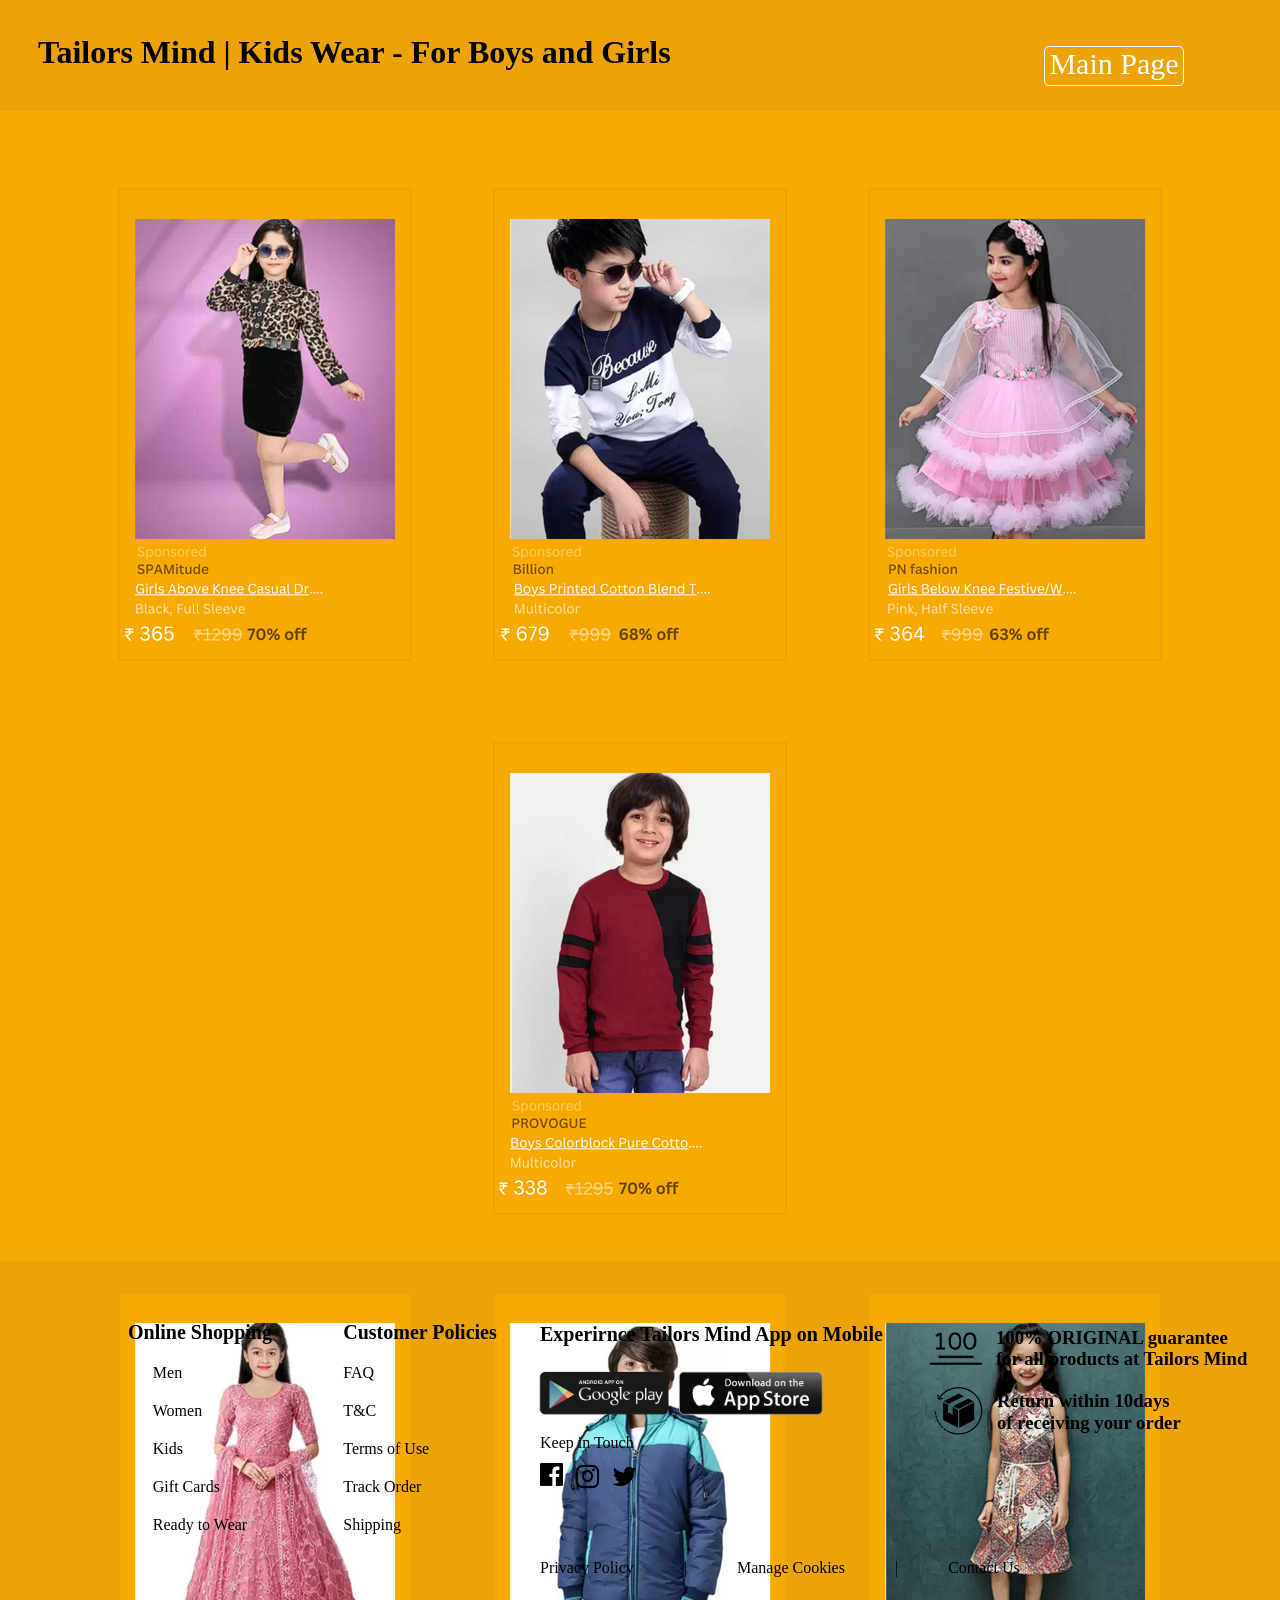
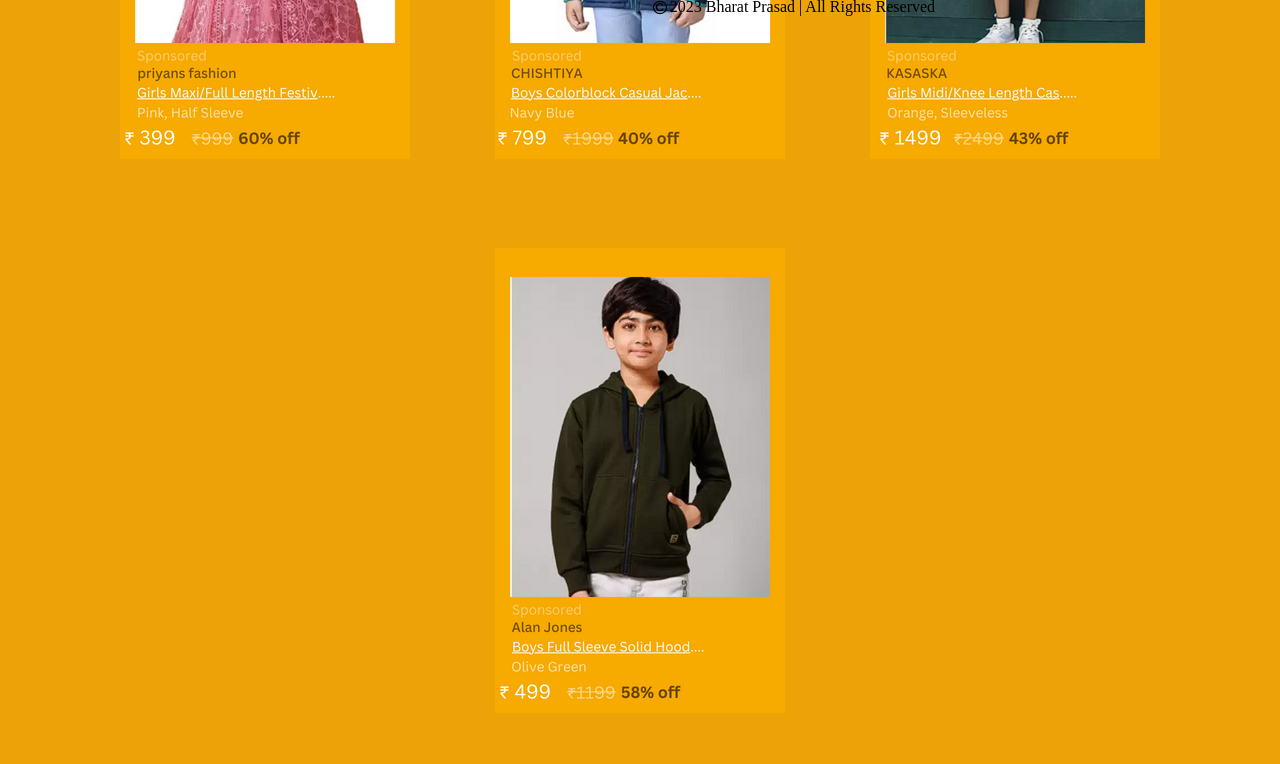
<file: kidswear.html>
<!DOCTYPE html>
<html lang="en">
<head>
    <meta charset="UTF-8">
    <meta name="viewport" content="width=device-width, initial-scale=1.0">
    <title>Tailor Mind - Kids Wear</title>
    <link rel="stylesheet" href="ethinicwear.css">
    <link rel="icon" href="./logo/logo-tm.png">
    <link rel="stylesheet" href="https://cdnjs.cloudflare.com/ajax/libs/font-awesome/4.7.0/css/font-awesome.min.css">
</head>
<body class="body">
    <div class="header">
        <div class="head1"><h1 style="font-family: 'Times New Roman', Times, serif;">Tailors Mind | Kids Wear - For Boys and Girls</h1></div>
        <div><a href="tailors-mind.html" class="button">Main Page</a></div>  
        
    </div>
    <div class="et-poster">
        <div class="row1">
            <div class="et-dress1"><a href="https://www.flipkart.com" target="_blank"><img src="./properties/ki-dress1.png" alt="ethinic wear"></a></div>
            <div class="et-dress1"><a href=""><img src="./properties/ki-dress2.png" alt="ethinic wear"></a></div>
            <div class="et-dress1"><a href=""><img src="./properties/ki-dress3.png" alt="ethinic wear"></a></div>
            <div class="et-dress1"><a href=""><img src="./properties/ki-dress4.png" alt="ethinic wear"></a></div>
        </div>
        <div class="row1">
            <div class="et-dress1"><a href=""><img src="./properties/ki-dress5.png" alt="ethinic wear"></a></div>
            <div class="et-dress1"><a href=""><img src="./properties/ki-dress6.png" alt="ethinic wear"></a></div>
            <div class="et-dress1"><a href=""><img src="./properties/ki-dress7.png" alt="ethinic wear"></a></div>
            <div class="et-dress1"><a href=""><img src="./properties/ki-dress8.png" alt="ethinic wear"></a></div>
        </div>
    </div>
    <div class="footer">
        <div class="main-head-1">
            <div class="main-ft-onl-shp"><b>Online Shopping</b></div>
            <div class="main-ft-btn">
            <div><a class="head" href="menwear.html">Men</a></div>
            <div><a class="head" href="womenwear.html">Women</a></div>
            <div><a class="head" href="kidswear.html">Kids</a></div>
            <div><a class="head" href="#">Gift Cards</a></div>
            <div><a class="head" href="#">Ready to Wear</a></div>               
        </div>
        </div>
        <div class="customer-policy">
            <div class="main-head-2">
                <div class="main-ft-cst-plc"><b>Customer Policies</b></div>
                <div><a class="head" href="">FAQ</a></div>
                <div><a class="head" href="">T&C</a></div>
                <div><a class="head" href="">Terms of Use</a></div>
                <div><a class="head" href="">Track Order</a></div>
                <div><a class="head" href="">Shipping</a></div>
            </div>
        </div>
        <div class="applogo">
            <div class="logo-header"><b>Experirnce Tailors Mind App on Mobile</b></div>
            <div ><img class="applogos" src="./properties/applogo.png" alt="app logos"></div>
            <div class="social-media">Keep in Touch</div>
            <div class="social-md-logo">
                <div class="facebook"><a href="https://www.facebook.com/www.bharatprasad" target="_blank"><i class="fa fa-facebook-official" aria-hidden="true"></i></a></div>
                <div class="instagram"><a href="https://instagram.com/bharat__2004?igshid=YTQwZjQ0NmI0OA%3D%3D&utm_source=qr" target="_blank"><i class="fa fa-instagram" aria-hidden="true"></i></a></div>
                <div class="twitter"><a href="https://twitter.com/bharat__2004" target="_blank"><i class="fa fa-twitter" aria-hidden="true" aria-hidden="true"></i></a></div>
            </div>
            
            <div class="original-logo"><img src="./properties/original.png" alt="100% original" height="50px"></div>
            <div class="orginal1"><h3>100% ORIGINAL guarantee</h3></div>
            <div class="orginal2"><h3>for all products at Tailors Mind</h3></div>
            <div class="return-order"><img src="./properties/return order.png" alt="return in 10 days" height="50px"></div>
            <div class="return-10days"><h3>Return within 10days <br> of receiving your order</h3></div>
            <div class="policy">
                <div class="privacy-policy"><a href="">Privacy Policy</a></div>
                <div><a href="">|</a></div>
                <div class="manage cookies"><a href="">Manage Cookies</a></div>
                <div><a href="">|</a></div>
                <div class="Contact Us"><a href="">Contact Us</a></div>
                <div class="copyright">
                    <div class="cpissue">2023 Bharat Prasad | All Rights Reserved</div>
                    <div class="cp-logo"><i class="fa fa-copyright" aria-hidden="true"></i></div>
                </div>
            </div>
        </div>  
    </div>
    
</body>
</html>
</file>
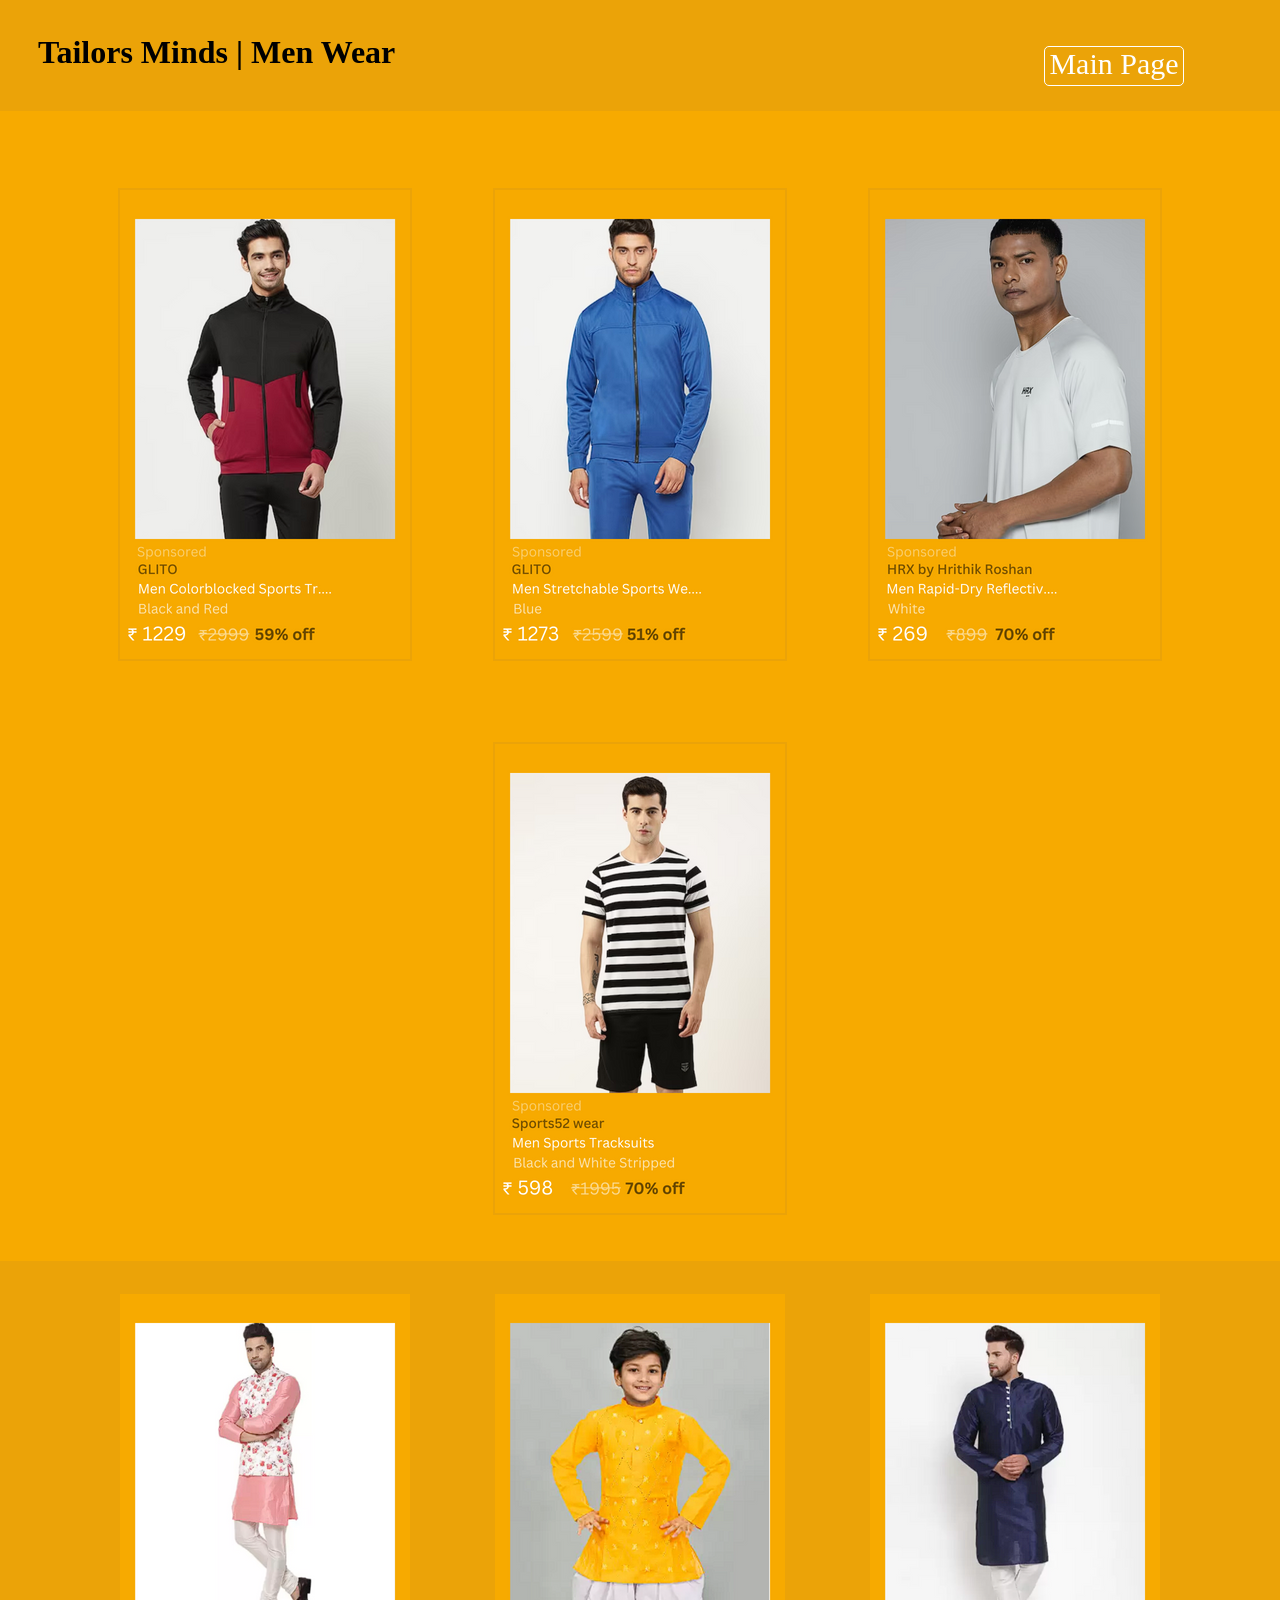
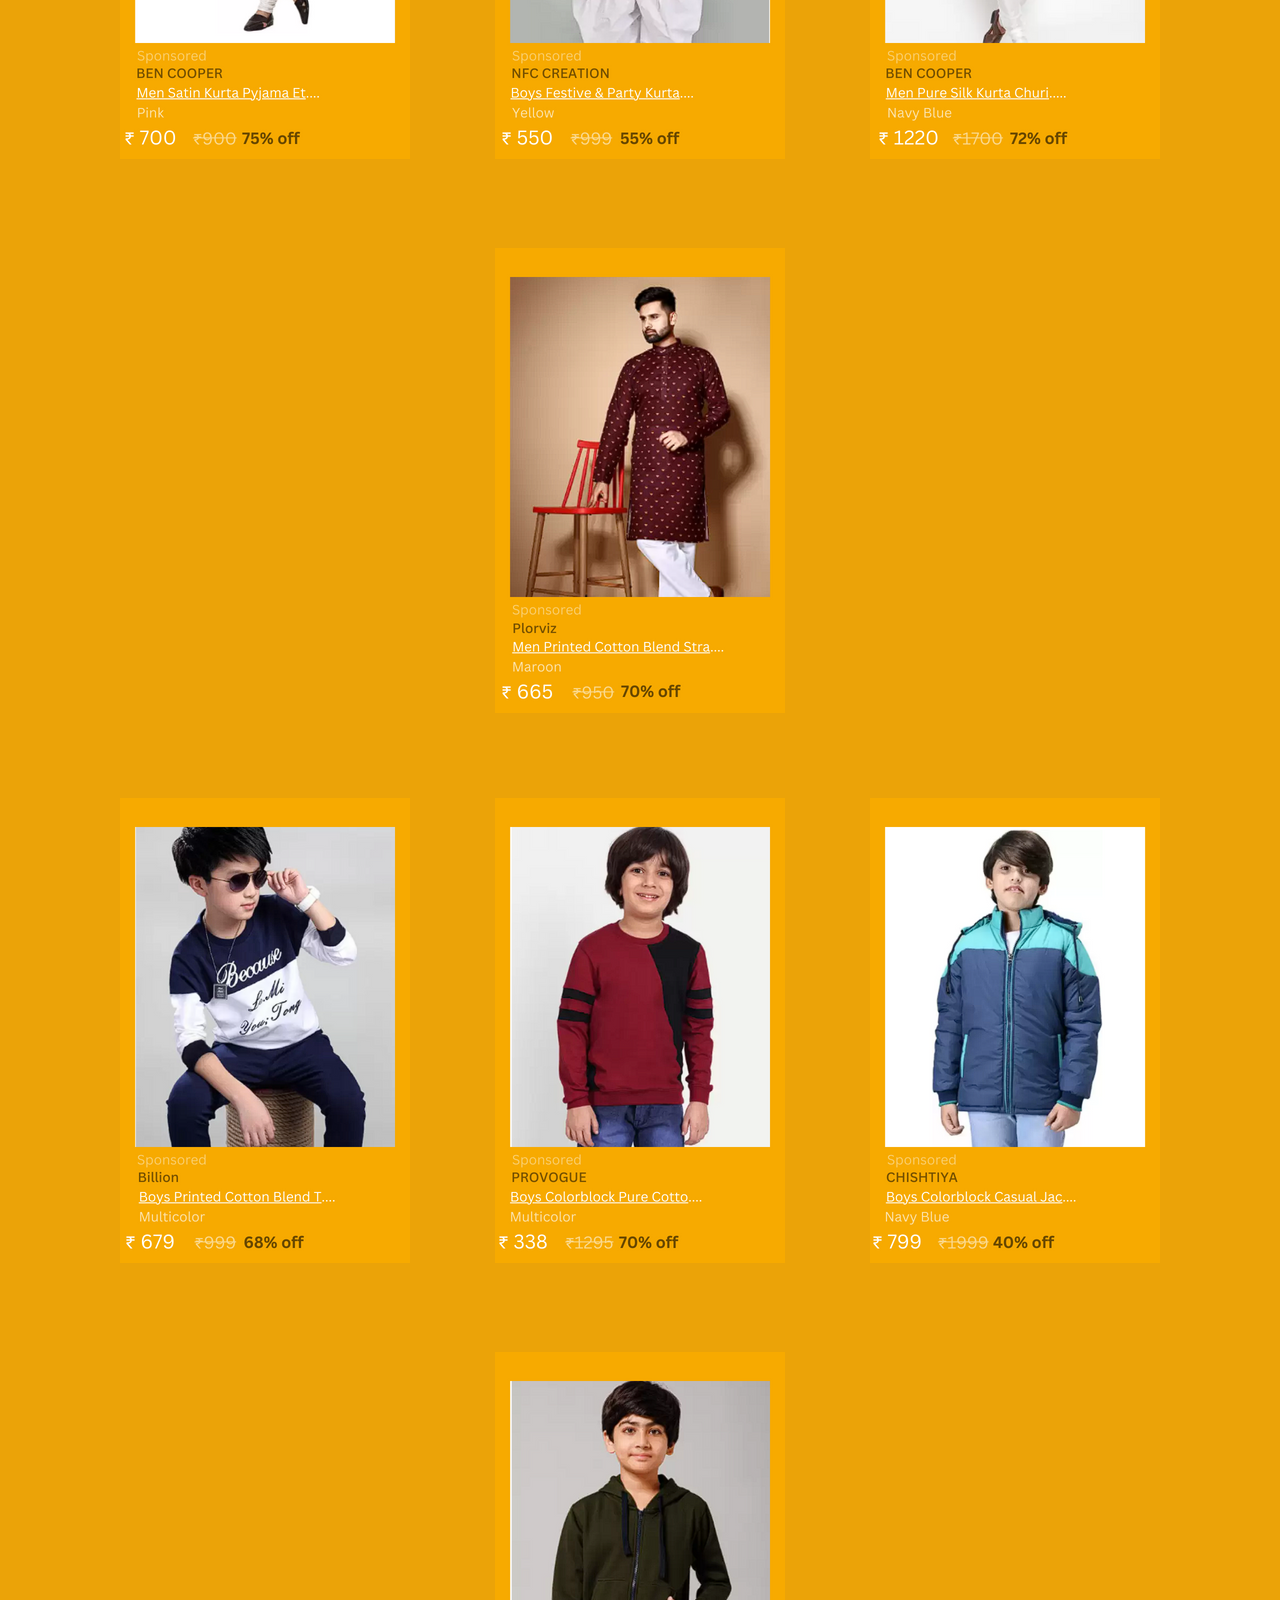
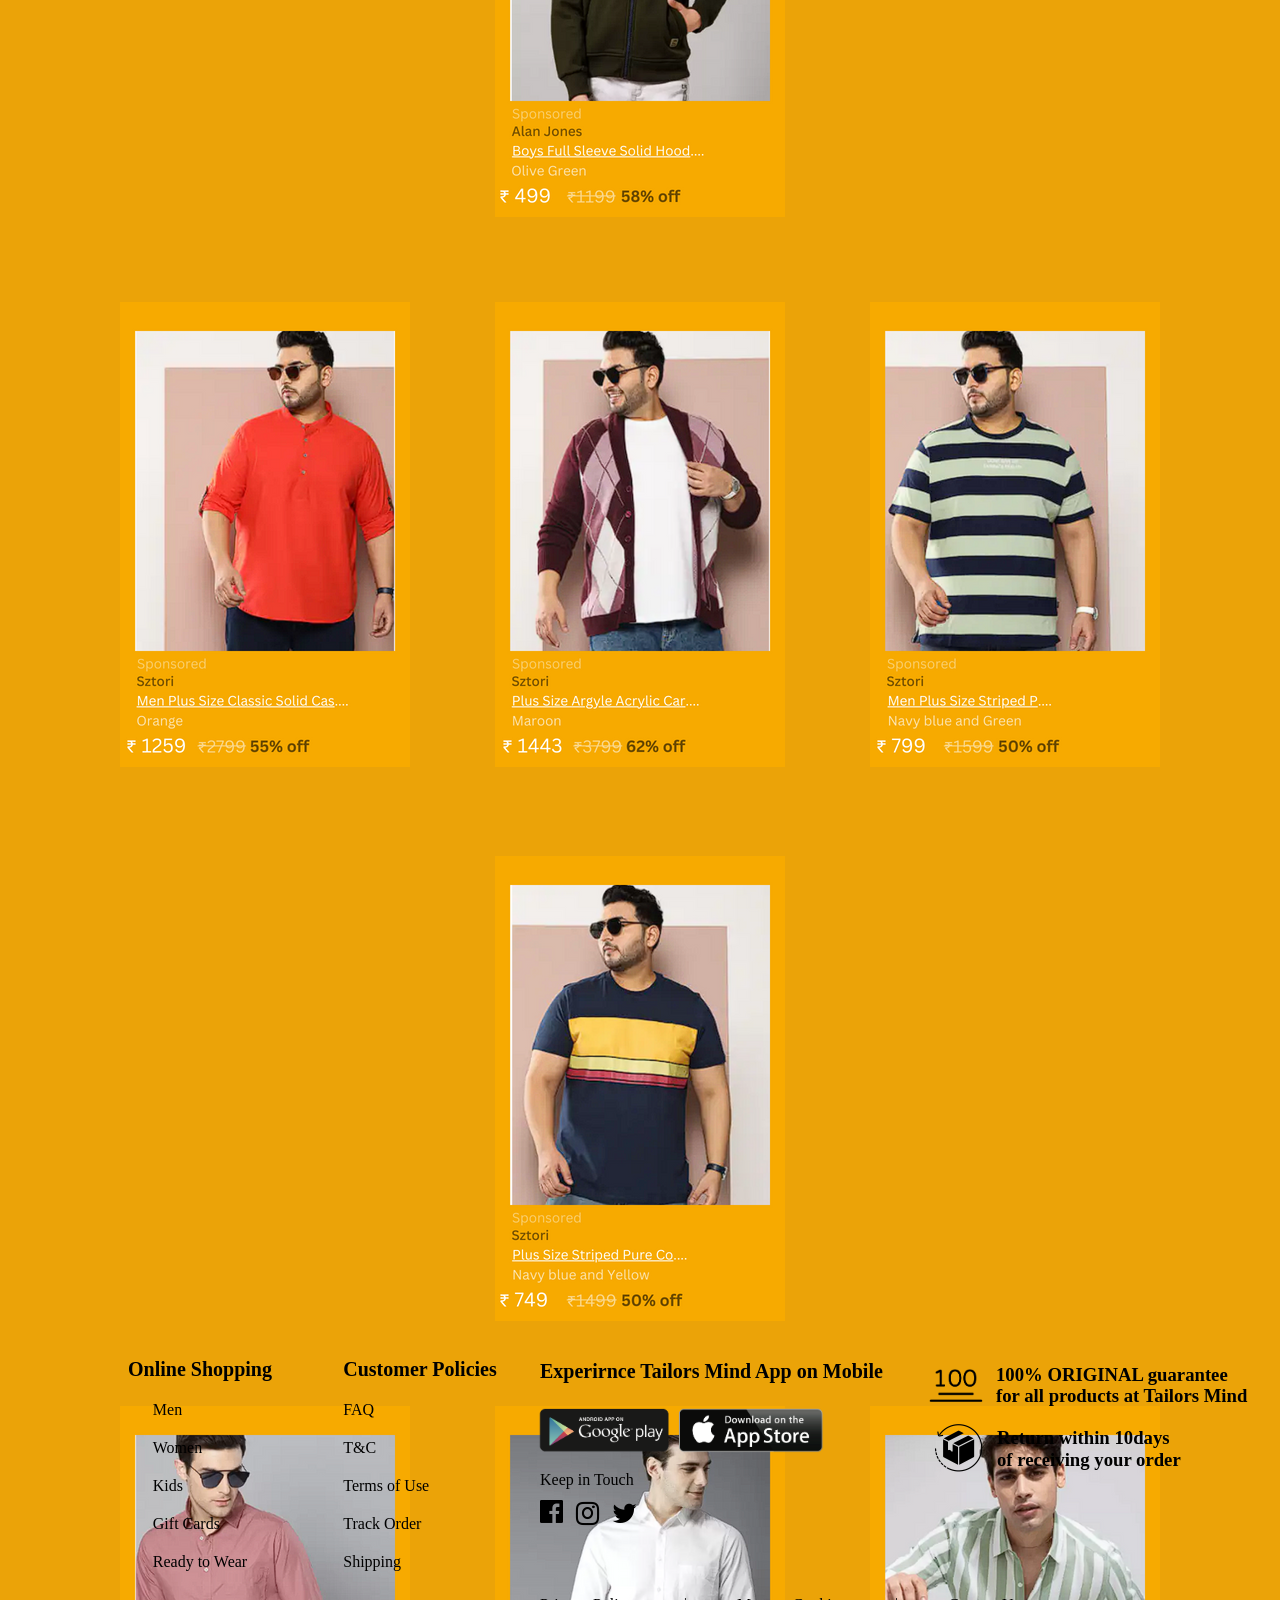
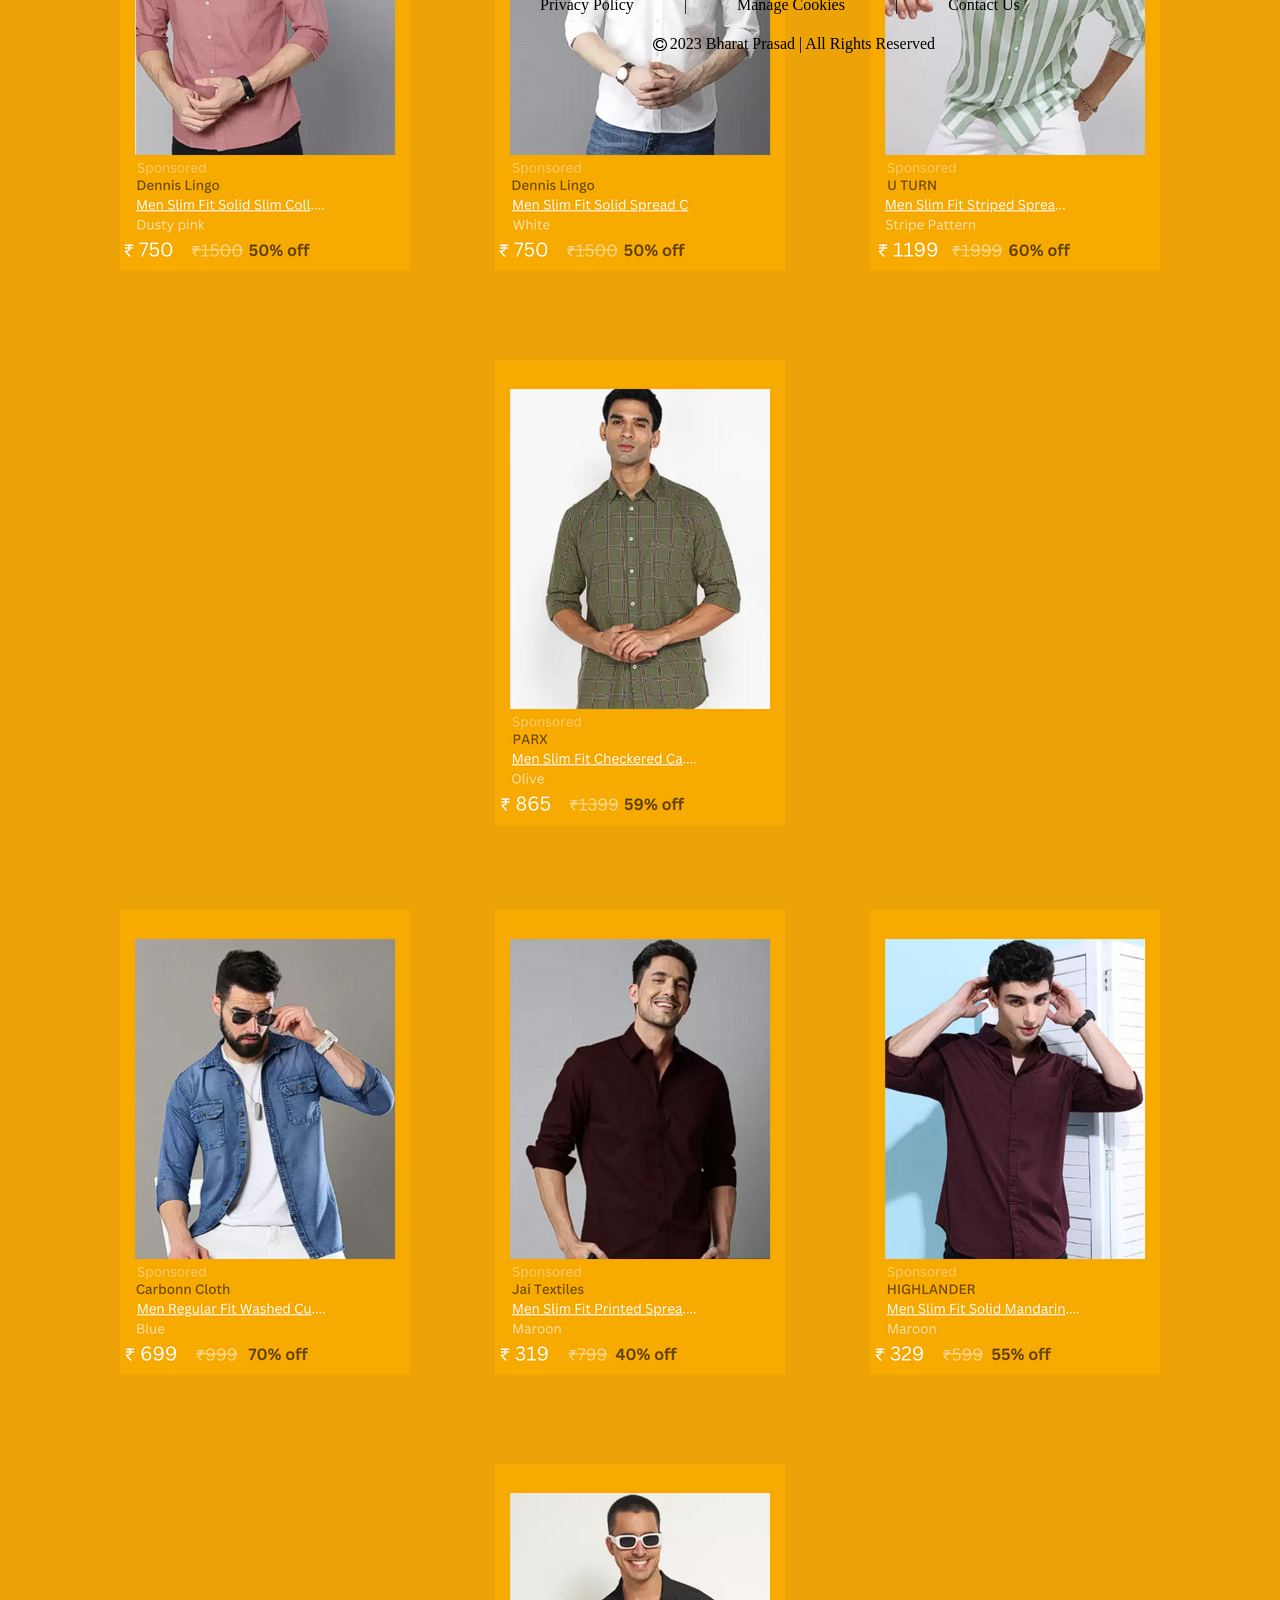
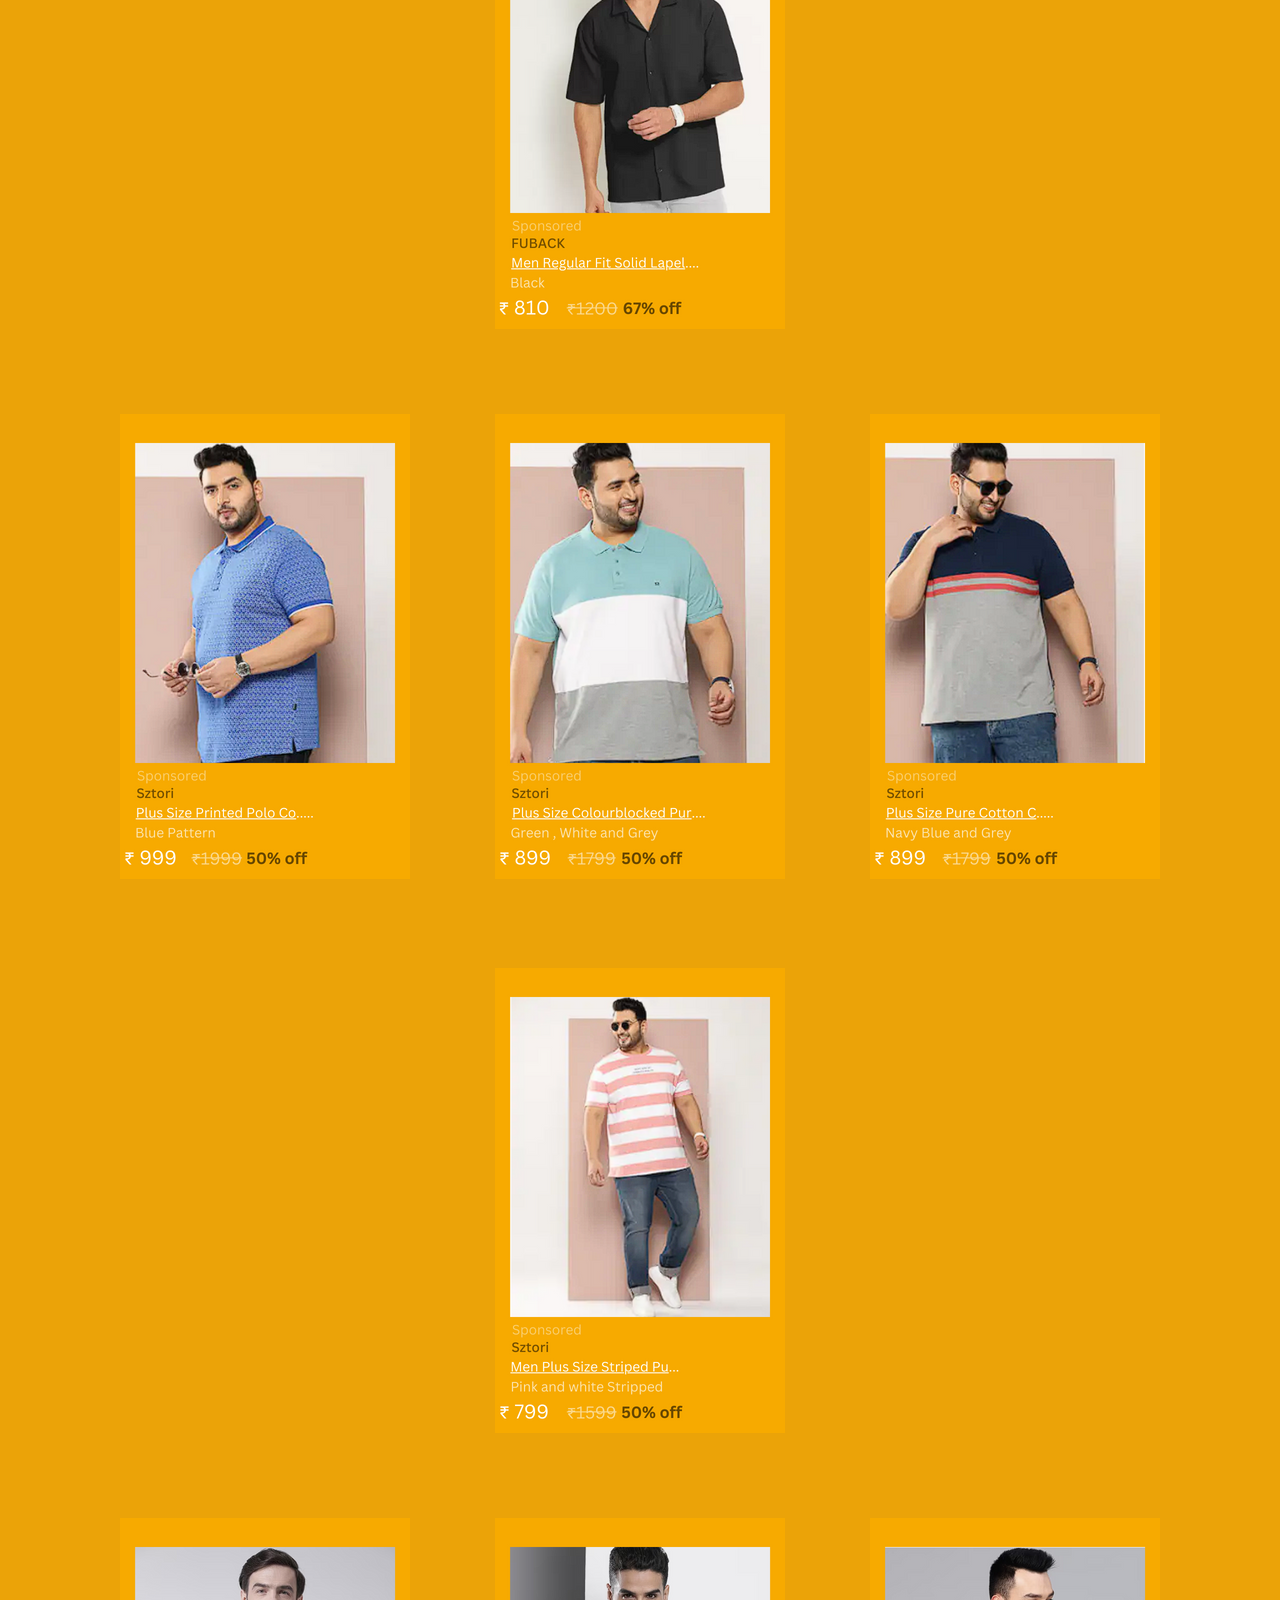
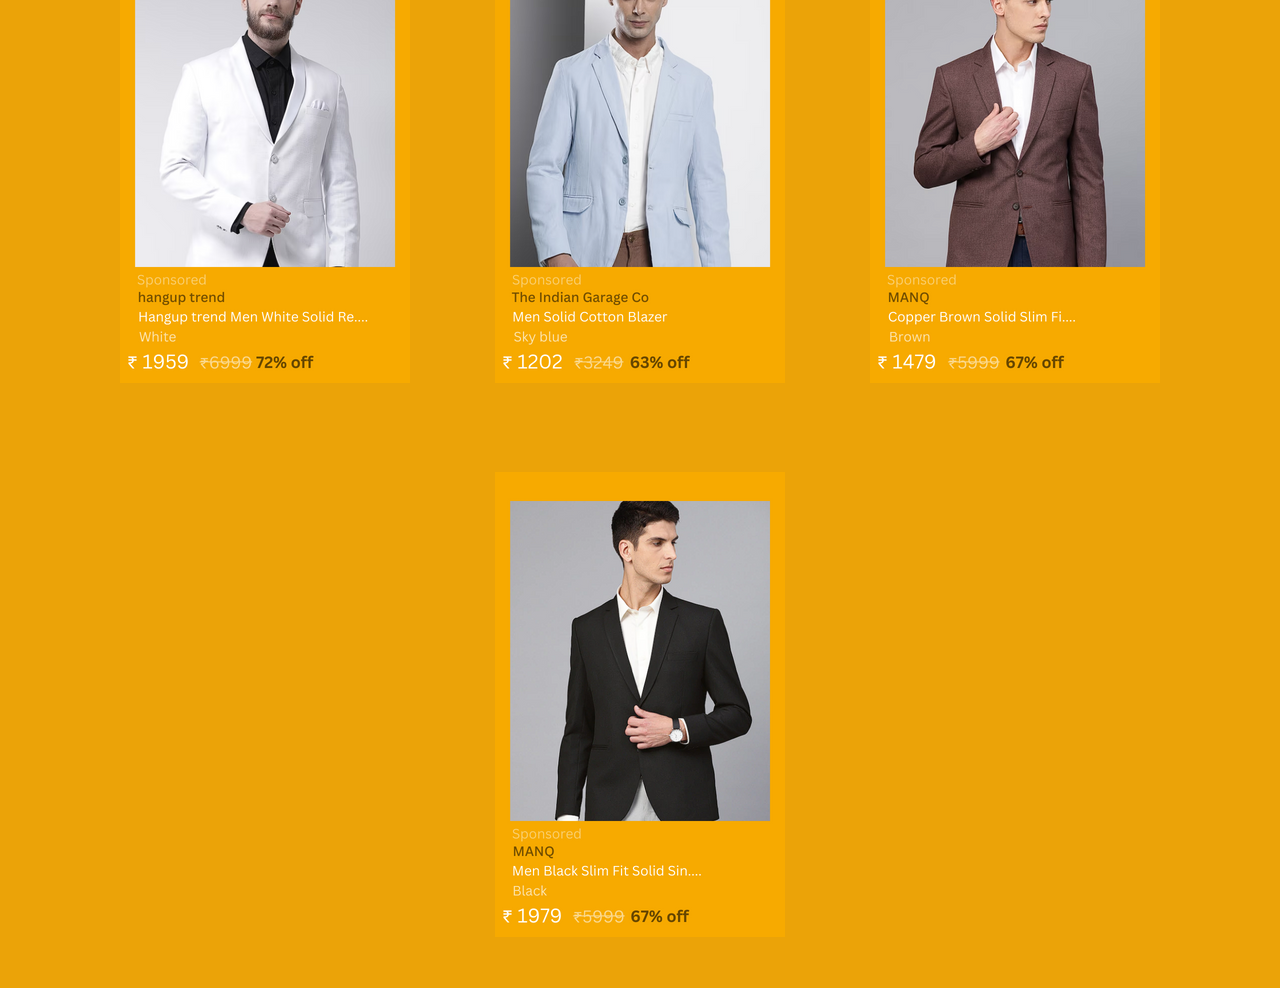
<file: menwear.html>
<!DOCTYPE html>
<html lang="en">
<head>
    <meta charset="UTF-8">
    <meta name="viewport" content="width=device-width, initial-scale=1.0">
    <title>Tailors Mind - Men Wear</title>
    <link rel="stylesheet" href="ethinicwear.css">
    <link rel="icon" href="./logo/logo-tm.png">
    <link rel="stylesheet" href="https://cdnjs.cloudflare.com/ajax/libs/font-awesome/4.7.0/css/font-awesome.min.css">
</head>
<body class="body">
    <div class="header">
        <div class="head1"><h1 style="font-family: 'Times New Roman', Times, serif;">Tailors Minds | Men Wear</h1></div>
        <div><a href="tailors-mind.html" class="button">Main Page</a></div>  
        
    </div>
    <div class="et-poster">
        <div class="row1">
            <div class="et-dress1"><a href="https://www.flipkart.com" target="_blank"><img src="./properties/ac-dress1.png" alt="men wear"></a></div>
            <div class="et-dress1"><a href=""><img src="./properties/ac-dress3.png" alt="men wear"></a></div>
            <div class="et-dress1"><a href=""><img src="./properties/ac-dress5.png" alt="men wear"></a></div>
            <div class="et-dress1"><a href=""><img src="./properties/ac-dress7.png" alt="men wear"></a></div>
        </div>
        <div class="row1">
            <div class="et-dress1"><a href=""><img src="./properties/et-dress1.png" alt="men wear"></a></div>
            <div class="et-dress1"><a href=""><img src="./properties/et-dress3.png" alt="men wear"></a></div>
            <div class="et-dress1"><a href=""><img src="./properties/et-dress5.png" alt="men wear"></a></div>
            <div class="et-dress1"><a href=""><img src="./properties/et-dress7.png" alt="men wear"></a></div>
        </div>
        <div class="row1">
            <div class="et-dress1"><a href=""><img src="./properties/ki-dress2.png" alt="men wear"></a></div>
            <div class="et-dress1"><a href=""><img src="./properties/ki-dress4.png" alt="men wear"></a></div>
            <div class="et-dress1"><a href=""><img src="./properties/ki-dress6.png" alt="men wear"></a></div>
            <div class="et-dress1"><a href=""><img src="./properties/ki-dress8.png" alt="men wear"></a></div>
        </div>
        <div class="row1">
            <div class="et-dress1"><a href=""><img src="./properties/si-dress1.png" alt="men wear"></a></div>
            <div class="et-dress1"><a href=""><img src="./properties/si-dress2.png" alt="men wear"></a></div>
            <div class="et-dress1"><a href=""><img src="./properties/si-dress3.png" alt="men wear"></a></div>
            <div class="et-dress1"><a href=""><img src="./properties/si-dress4.png" alt="men wear"></a></div>
        </div>
        <div class="row1">
            <div class="et-dress1"><a href=""><img src="./properties/we-dress5.png" alt="men wear"></a></div>
            <div class="et-dress1"><a href=""><img src="./properties/we-dress6.png" alt="men wear"></a></div>
            <div class="et-dress1"><a href=""><img src="./properties/we-dress7.png" alt="men wear"></a></div>
            <div class="et-dress1"><a href=""><img src="./properties/we-dress8.png" alt="men wear"></a></div>
        </div>
        <div class="row1">
            <div class="et-dress1"><a href=""><img src="./properties/we-dress1.png" alt="men wear"></a></div>
            <div class="et-dress1"><a href=""><img src="./properties/we-dress2.png" alt="men wear"></a></div>
            <div class="et-dress1"><a href=""><img src="./properties/we-dress3.png" alt="men wear"></a></div>
            <div class="et-dress1"><a href=""><img src="./properties/we-dress4.png" alt="men wear"></a></div>
        </div>
        <div class="row1">
            <div class="et-dress1"><a href=""><img src="./properties//si-dress5.png" alt="men wear"></a></div>
            <div class="et-dress1"><a href=""><img src="./properties//si-dress6.png" alt="men wear"></a></div>
            <div class="et-dress1"><a href=""><img src="./properties//si-dress7.png" alt="men wear"></a></div>
            <div class="et-dress1"><a href=""><img src="./properties//si-dress8.png" alt="men wear"></a></div>
        </div>
        <div class="row1">
            <div class="et-dress1"><a href=""><img src="./properties/wr-dress2.png" alt="men wear"></a></div>
            <div class="et-dress1"><a href=""><img src="./properties/wr-dress4.png" alt="men wear"></a></div>
            <div class="et-dress1"><a href=""><img src="./properties/wr-dress6.png" alt="men wear"></a></div>
            <div class="et-dress1"><a href=""><img src="./properties/wr-dress8.png" alt="men wear"></a></div>
        </div>

    </div>
    <div class="footer" style="margin-top: 3237px">
        <div class="main-head-1">
            <div class="main-ft-onl-shp"><b>Online Shopping</b></div>
            <div class="main-ft-btn">
            <div><a class="head" href="menwear.html">Men</a></div>
            <div><a class="head" href="womenwear.html">Women</a></div>
            <div><a class="head" href="kidswear.html">Kids</a></div>
            <div><a class="head" href="#">Gift Cards</a></div>
            <div><a class="head" href="#">Ready to Wear</a></div>               
        </div>
        </div>
        <div class="customer-policy">
            <div class="main-head-2">
                <div class="main-ft-cst-plc"><b>Customer Policies</b></div>
                <div><a class="head" href="">FAQ</a></div>
                <div><a class="head" href="">T&C</a></div>
                <div><a class="head" href="">Terms of Use</a></div>
                <div><a class="head" href="">Track Order</a></div>
                <div><a class="head" href="">Shipping</a></div>
            </div>
        </div>
        <div class="applogo">
            <div class="logo-header"><b>Experirnce Tailors Mind App on Mobile</b></div>
            <div ><img class="applogos" src="./properties/applogo.png" alt="app logos"></div>
            <div class="social-media">Keep in Touch</div>
            <div class="social-md-logo">
                <div class="facebook"><a href="https://www.facebook.com/www.bharatprasad" target="_blank"><i class="fa fa-facebook-official" aria-hidden="true"></i></a></div>
                <div class="instagram"><a href="https://instagram.com/bharat__2004?igshid=YTQwZjQ0NmI0OA%3D%3D&utm_source=qr" target="_blank"><i class="fa fa-instagram" aria-hidden="true"></i></a></div>
                <div class="twitter"><a href="https://twitter.com/bharat__2004" target="_blank"><i class="fa fa-twitter" aria-hidden="true" aria-hidden="true"></i></a></div>
            </div>
            
            <div class="original-logo"><img src="./properties/original.png" alt="100% original" height="50px"></div>
            <div class="orginal1"><h3>100% ORIGINAL guarantee</h3></div>
            <div class="orginal2"><h3>for all products at Tailors Mind</h3></div>
            <div class="return-order"><img src="./properties/return order.png" alt="return in 10 days" height="50px"></div>
            <div class="return-10days"><h3>Return within 10days <br> of receiving your order</h3></div>
            <div class="policy">
                <div class="privacy-policy"><a href="">Privacy Policy</a></div>
                <div><a href="">|</a></div>
                <div class="manage cookies"><a href="">Manage Cookies</a></div>
                <div><a href="">|</a></div>
                <div class="Contact Us"><a href="">Contact Us</a></div>
                <div class="copyright">
                    <div class="cpissue">2023 Bharat Prasad | All Rights Reserved</div>
                    <div class="cp-logo"><i class="fa fa-copyright" aria-hidden="true"></i></div>
                </div>
            </div>
        </div>  
    </div>
    
</body>
</html>
</file>
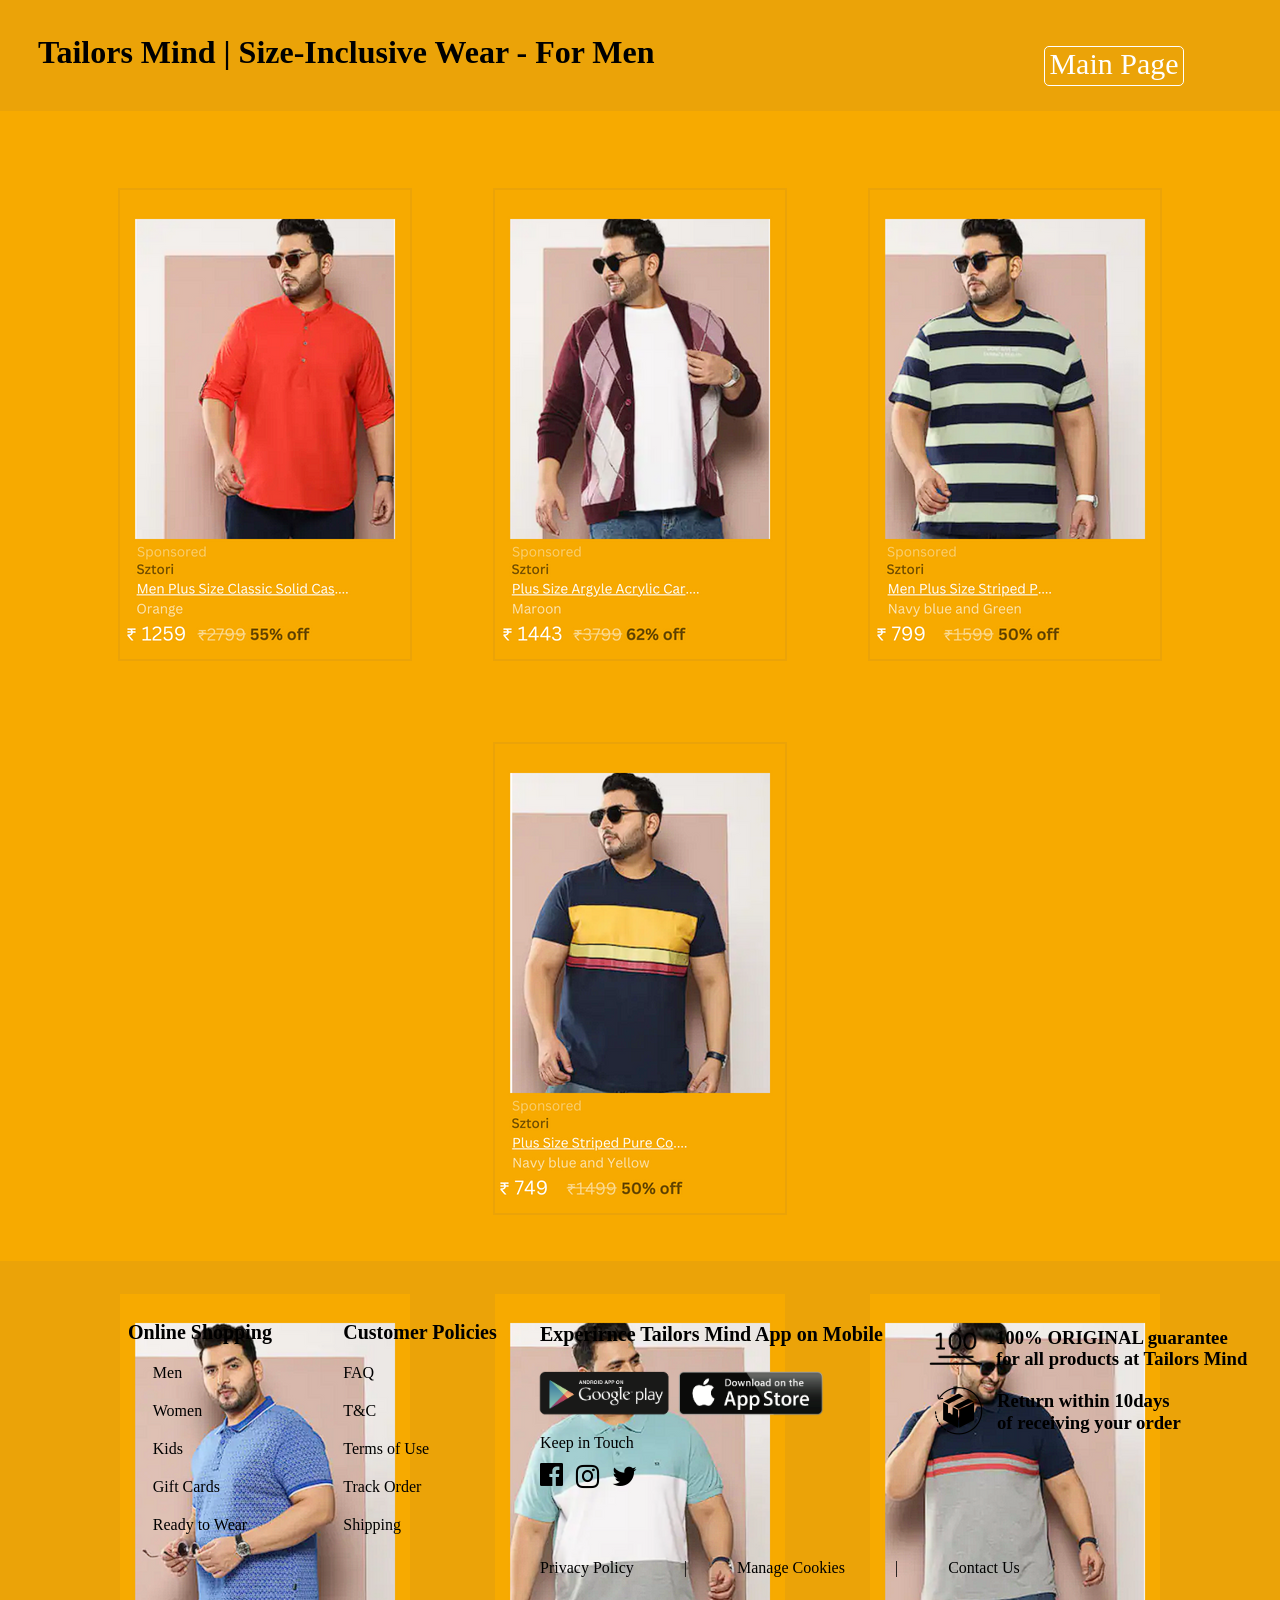
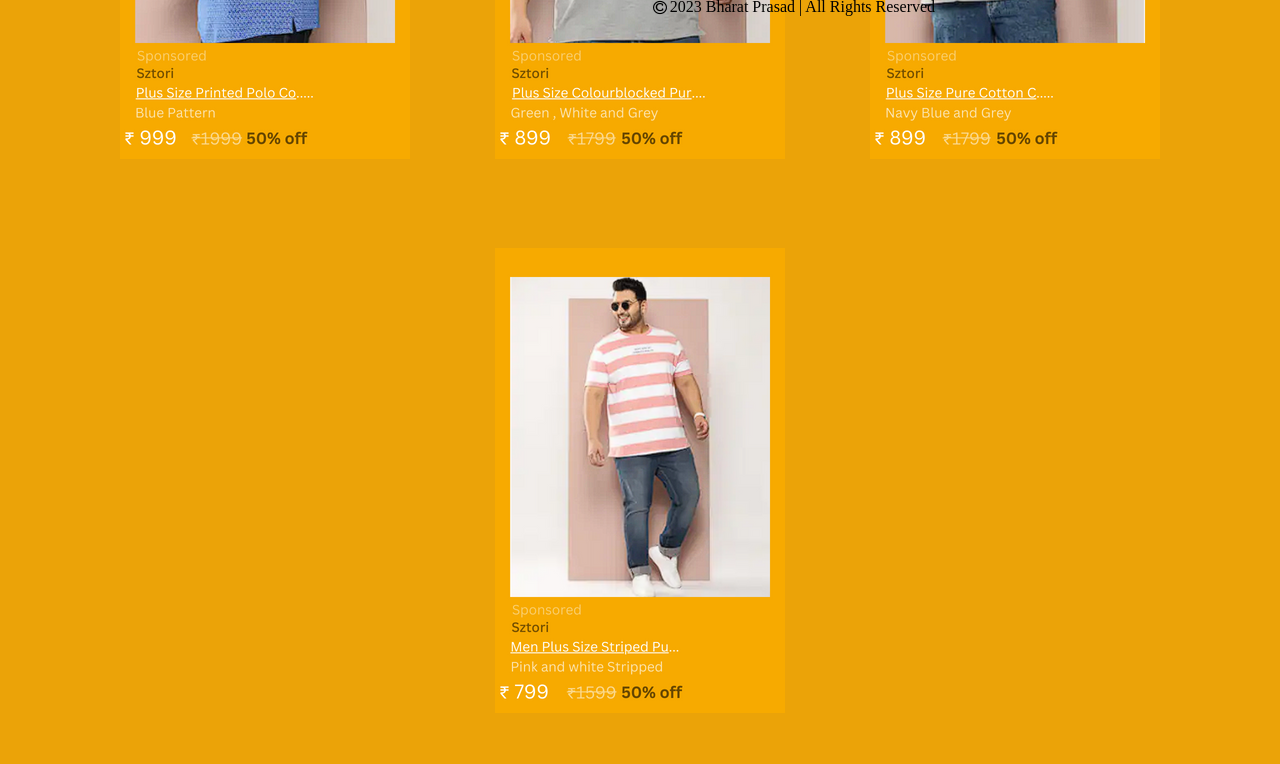
<file: sizewear.html>
<!DOCTYPE html>
<html lang="en">
<head>
    <meta charset="UTF-8">
    <meta name="viewport" content="width=device-width, initial-scale=1.0">
    <title>Tailors Mind - Size-Inclusive Wear</title>
    <link rel="stylesheet" href="ethinicwear.css">
    <link rel="icon" href="./logo/logo-tm.png">
    <link rel="stylesheet" href="https://cdnjs.cloudflare.com/ajax/libs/font-awesome/4.7.0/css/font-awesome.min.css">
</head>
<body class="body">
    <div class="header">
        <div class="head1"><h1 style="font-family: 'Times New Roman', Times, serif;">Tailors Mind | Size-Inclusive Wear - For Men</h1></div>
        <div><a href="tailors-mind.html" class="button">Main Page</a></div>  
        
    </div>
    <div class="et-poster">
        <div class="row1">
            <div class="et-dress1"><a href="https://www.flipkart.com" target="_blank"><img src="./properties/si-dress1.png" alt="ethinic wear"></a></div>
            <div class="et-dress1"><a href=""><img src="./properties/si-dress2.png" alt="ethinic wear"></a></div>
            <div class="et-dress1"><a href=""><img src="./properties/si-dress3.png" alt="ethinic wear"></a></div>
            <div class="et-dress1"><a href=""><img src="./properties/si-dress4.png" alt="ethinic wear"></a></div>
        </div>
        <div class="row1">
            <div class="et-dress1"><a href=""><img src="./properties/si-dress5.png" alt="ethinic wear"></a></div>
            <div class="et-dress1"><a href=""><img src="./properties/si-dress6.png" alt="ethinic wear"></a></div>
            <div class="et-dress1"><a href=""><img src="./properties/si-dress7.png" alt="ethinic wear"></a></div>
            <div class="et-dress1"><a href=""><img src="./properties/si-dress8.png" alt="ethinic wear"></a></div>
        </div>
    </div>
    <div class="footer">
        <div class="main-head-1">
            <div class="main-ft-onl-shp"><b>Online Shopping</b></div>
            <div class="main-ft-btn">
            <div><a class="head" href="menwear.html">Men</a></div>
            <div><a class="head" href="womenwear.html">Women</a></div>
            <div><a class="head" href="kidswear.html">Kids</a></div>
            <div><a class="head" href="#">Gift Cards</a></div>
            <div><a class="head" href="#">Ready to Wear</a></div>               
        </div>
        </div>
        <div class="customer-policy">
            <div class="main-head-2">
                <div class="main-ft-cst-plc"><b>Customer Policies</b></div>
                <div><a class="head" href="">FAQ</a></div>
                <div><a class="head" href="">T&C</a></div>
                <div><a class="head" href="">Terms of Use</a></div>
                <div><a class="head" href="">Track Order</a></div>
                <div><a class="head" href="">Shipping</a></div>
            </div>
        </div>
        <div class="applogo">
            <div class="logo-header"><b>Experirnce Tailors Mind App on Mobile</b></div>
            <div ><img class="applogos" src="./properties/applogo.png" alt="app logos"></div>
            <div class="social-media">Keep in Touch</div>
            <div class="social-md-logo">
                <div class="facebook"><a href="https://www.facebook.com/www.bharatprasad" target="_blank"><i class="fa fa-facebook-official" aria-hidden="true"></i></a></div>
                <div class="instagram"><a href="https://instagram.com/bharat__2004?igshid=YTQwZjQ0NmI0OA%3D%3D&utm_source=qr" target="_blank"><i class="fa fa-instagram" aria-hidden="true"></i></a></div>
                <div class="twitter"><a href="https://twitter.com/bharat__2004" target="_blank"><i class="fa fa-twitter" aria-hidden="true" aria-hidden="true"></i></a></div>
            </div>
            
            <div class="original-logo"><img src="./properties/original.png" alt="100% original" height="50px"></div>
            <div class="orginal1"><h3>100% ORIGINAL guarantee</h3></div>
            <div class="orginal2"><h3>for all products at Tailors Mind</h3></div>
            <div class="return-order"><img src="./properties/return order.png" alt="return in 10 days" height="50px"></div>
            <div class="return-10days"><h3>Return within 10days <br> of receiving your order</h3></div>
            <div class="policy">
                <div class="privacy-policy"><a href="">Privacy Policy</a></div>
                <div><a href="">|</a></div>
                <div class="manage cookies"><a href="">Manage Cookies</a></div>
                <div><a href="">|</a></div>
                <div class="Contact Us"><a href="">Contact Us</a></div>
                <div class="copyright">
                    <div class="cpissue">2023 Bharat Prasad | All Rights Reserved</div>
                    <div class="cp-logo"><i class="fa fa-copyright" aria-hidden="true"></i></div>
                </div>
            </div>
        </div>  
    </div>
    
</body>
</html>
</file>
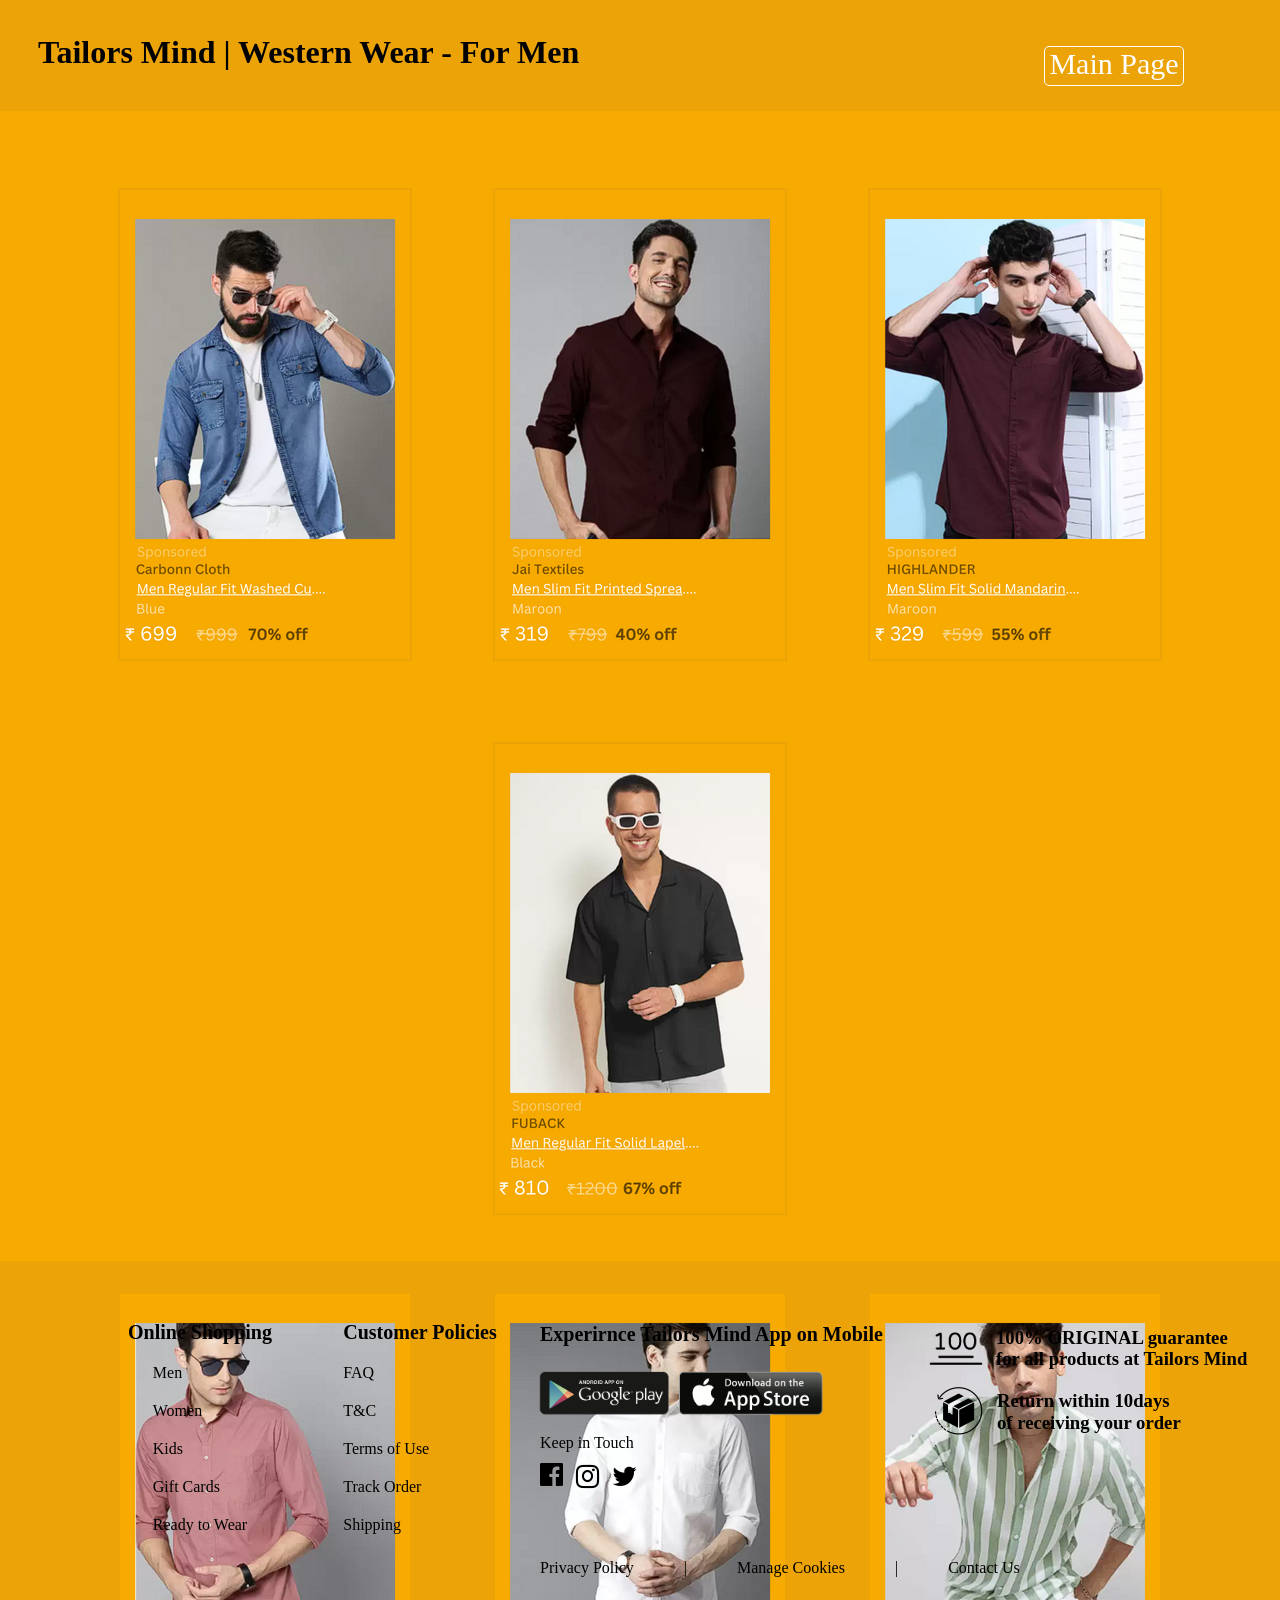
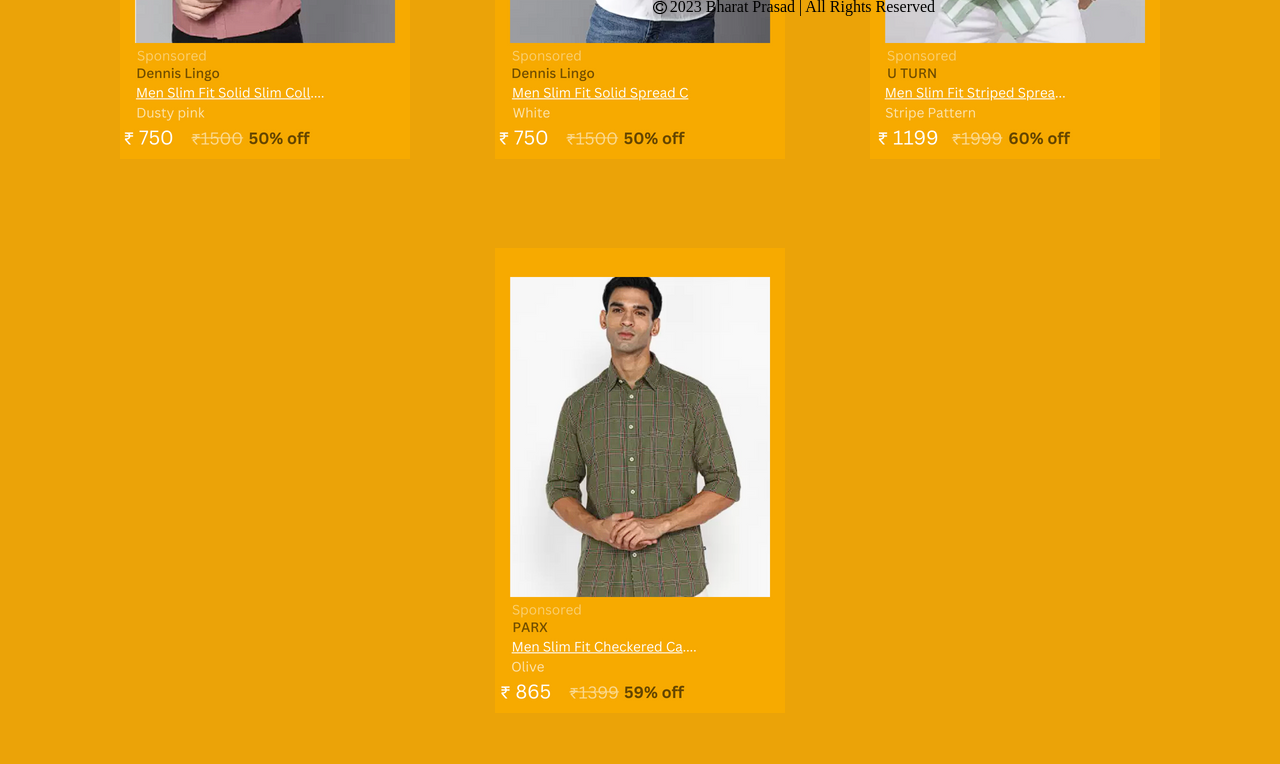
<file: westernwear.html>
<!DOCTYPE html>
<html lang="en">
<head>
    <meta charset="UTF-8">
    <meta name="viewport" content="width=device-width, initial-scale=1.0">
    <title>Tailors Mind - Western Wear</title>
    <link rel="stylesheet" href="ethinicwear.css">
    <link rel="icon" href="./logo/logo-tm.png">
    <link rel="stylesheet" href="https://cdnjs.cloudflare.com/ajax/libs/font-awesome/4.7.0/css/font-awesome.min.css">
</head>
<body class="body">
    <div class="header">
        <div class="head1"><h1 style="font-family: 'Times New Roman', Times, serif;">Tailors Mind | Western Wear - For Men</h1></div>
        <div><a href="tailors-mind.html" class="button">Main Page</a></div>  
        
    </div>
    <div class="et-poster">
        <div class="row1">
            <div class="et-dress1"><a href="https://www.flipkart.com" target="_blank"><img src="./properties/we-dress1.png" alt="ethinic wear"></a></div>
            <div class="et-dress1"><a href=""><img src="./properties/we-dress2.png" alt="ethinic wear"></a></div>
            <div class="et-dress1"><a href=""><img src="./properties/we-dress3.png" alt="ethinic wear"></a></div>
            <div class="et-dress1"><a href=""><img src="./properties/we-dress4.png" alt="ethinic wear"></a></div>
        </div>
        <div class="row1">
            <div class="et-dress1"><a href=""><img src="./properties/we-dress5.png" alt="ethinic wear"></a></div>
            <div class="et-dress1"><a href=""><img src="./properties/we-dress6.png" alt="ethinic wear"></a></div>
            <div class="et-dress1"><a href=""><img src="./properties/we-dress7.png" alt="ethinic wear"></a></div>
            <div class="et-dress1"><a href=""><img src="./properties/we-dress8.png" alt="ethinic wear"></a></div>
        </div>
    </div>
    <div class="footer">
        <div class="main-head-1">
            <div class="main-ft-onl-shp"><b>Online Shopping</b></div>
            <div class="main-ft-btn">
            <div><a class="head" href="menwear.html">Men</a></div>
            <div><a class="head" href="womenwear.html">Women</a></div>
            <div><a class="head" href="kidswear.html">Kids</a></div>
            <div><a class="head" href="#">Gift Cards</a></div>
            <div><a class="head" href="#">Ready to Wear</a></div>               
        </div>
        </div>
        <div class="customer-policy">
            <div class="main-head-2">
                <div class="main-ft-cst-plc"><b>Customer Policies</b></div>
                <div><a class="head" href="">FAQ</a></div>
                <div><a class="head" href="">T&C</a></div>
                <div><a class="head" href="">Terms of Use</a></div>
                <div><a class="head" href="">Track Order</a></div>
                <div><a class="head" href="">Shipping</a></div>
            </div>
        </div>
        <div class="applogo">
            <div class="logo-header"><b>Experirnce Tailors Mind App on Mobile</b></div>
            <div ><img class="applogos" src="./properties/applogo.png" alt="app logos"></div>
            <div class="social-media">Keep in Touch</div>
            <div class="social-md-logo">
                <div class="facebook"><a href="https://www.facebook.com/www.bharatprasad" target="_blank"><i class="fa fa-facebook-official" aria-hidden="true"></i></a></div>
                <div class="instagram"><a href="https://instagram.com/bharat__2004?igshid=YTQwZjQ0NmI0OA%3D%3D&utm_source=qr" target="_blank"><i class="fa fa-instagram" aria-hidden="true"></i></a></div>
                <div class="twitter"><a href="https://twitter.com/bharat__2004" target="_blank"><i class="fa fa-twitter" aria-hidden="true" aria-hidden="true"></i></a></div>
            </div>
            
            <div class="original-logo"><img src="./properties/original.png" alt="100% original" height="50px"></div>
            <div class="orginal1"><h3>100% ORIGINAL guarantee</h3></div>
            <div class="orginal2"><h3>for all products at Tailors Mind</h3></div>
            <div class="return-order"><img src="./properties/return order.png" alt="return in 10 days" height="50px"></div>
            <div class="return-10days"><h3>Return within 10days <br> of receiving your order</h3></div>
            <div class="policy">
                <div class="privacy-policy"><a href="">Privacy Policy</a></div>
                <div><a href="">|</a></div>
                <div class="manage cookies"><a href="">Manage Cookies</a></div>
                <div><a href="">|</a></div>
                <div class="Contact Us"><a href="">Contact Us</a></div>
                <div class="copyright">
                    <div class="cpissue">2023 Bharat Prasad | All Rights Reserved</div>
                    <div class="cp-logo"><i class="fa fa-copyright" aria-hidden="true"></i></div>
                </div>
            </div>
        </div>  
    </div>
    
</body>
</html>
</file>
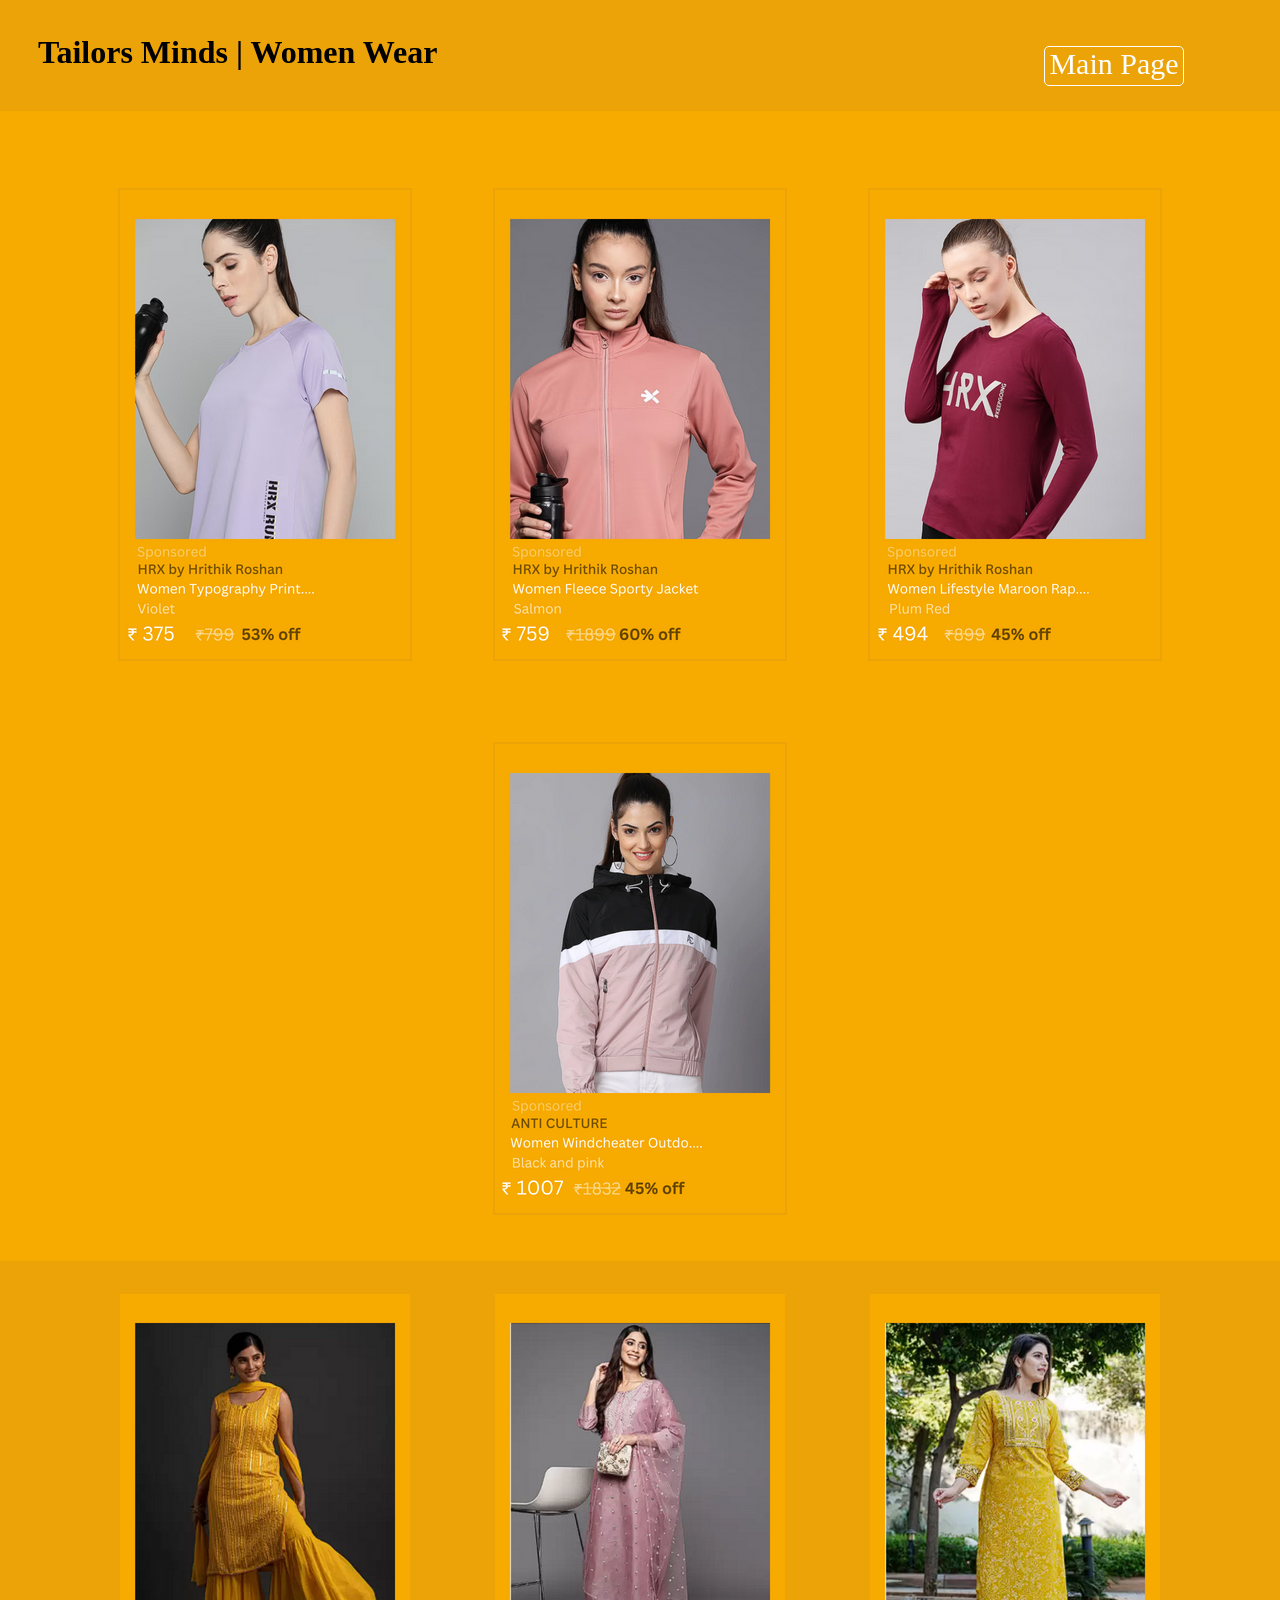
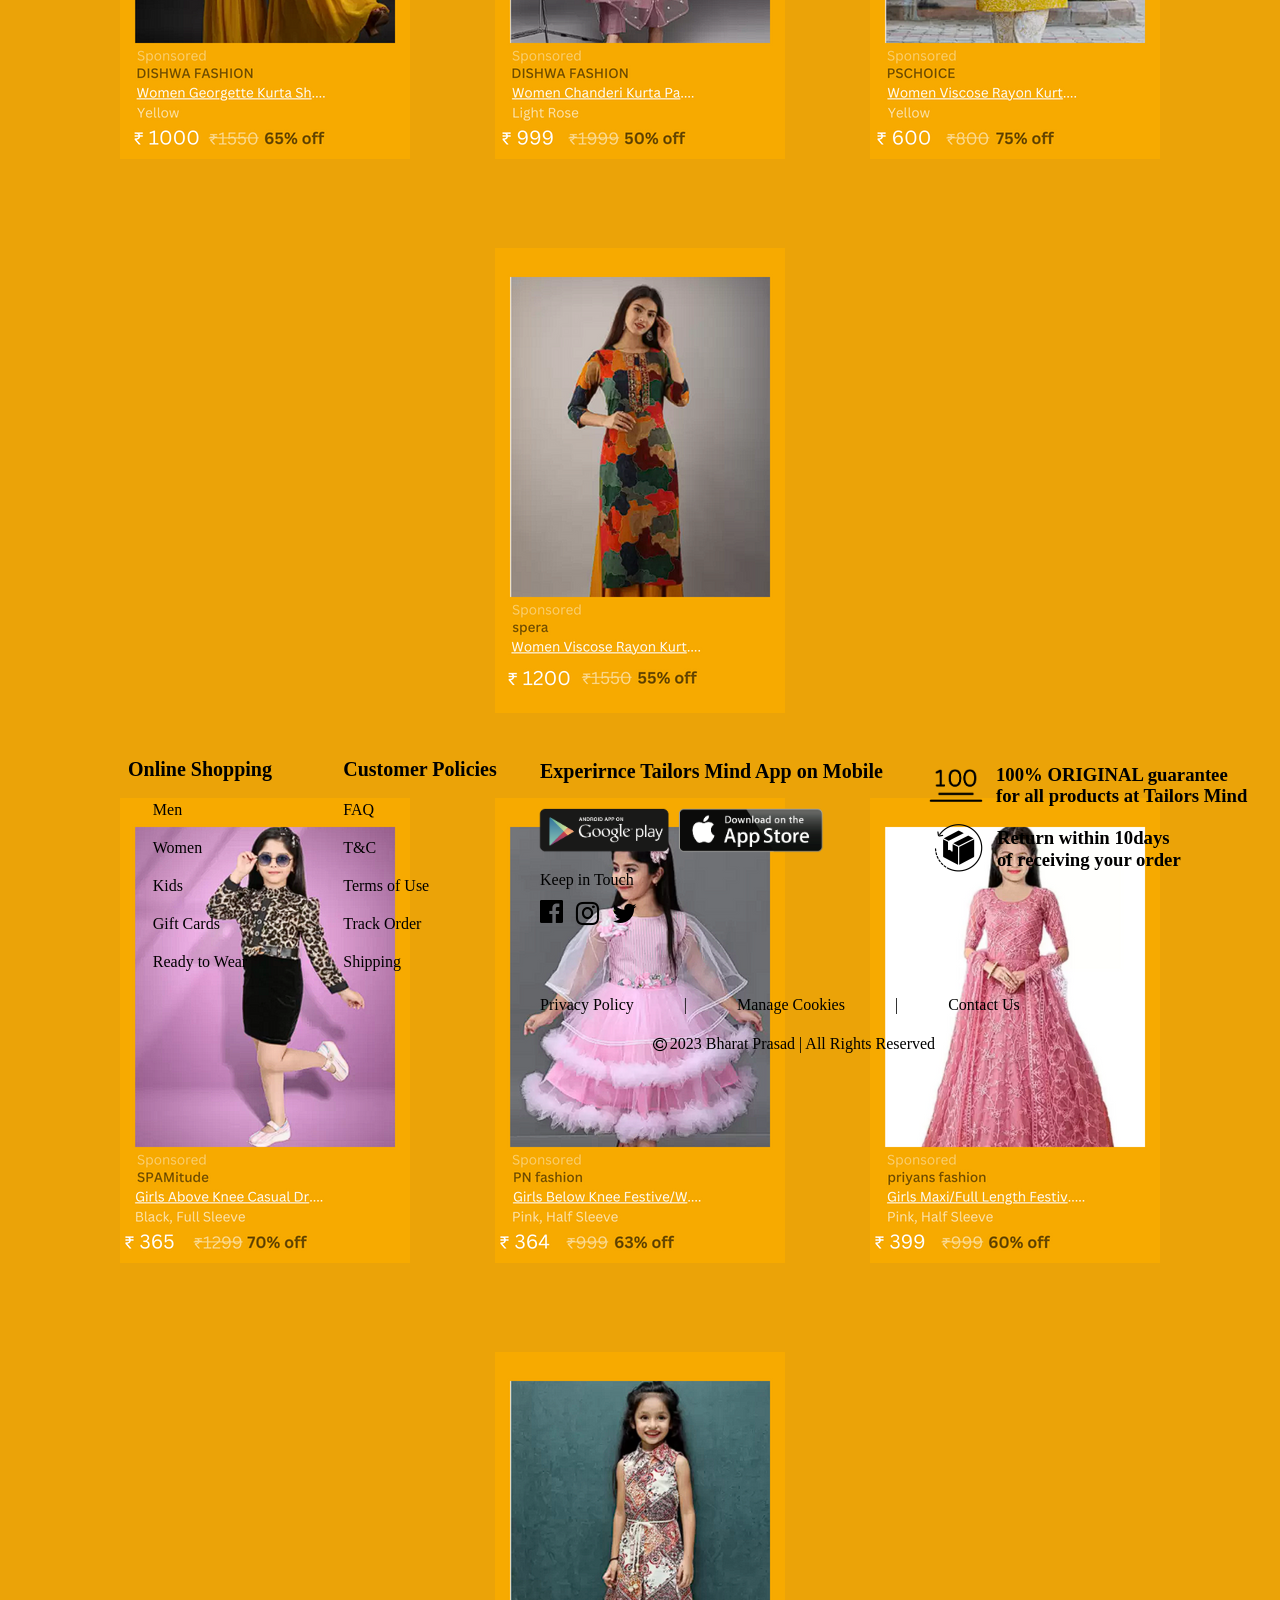
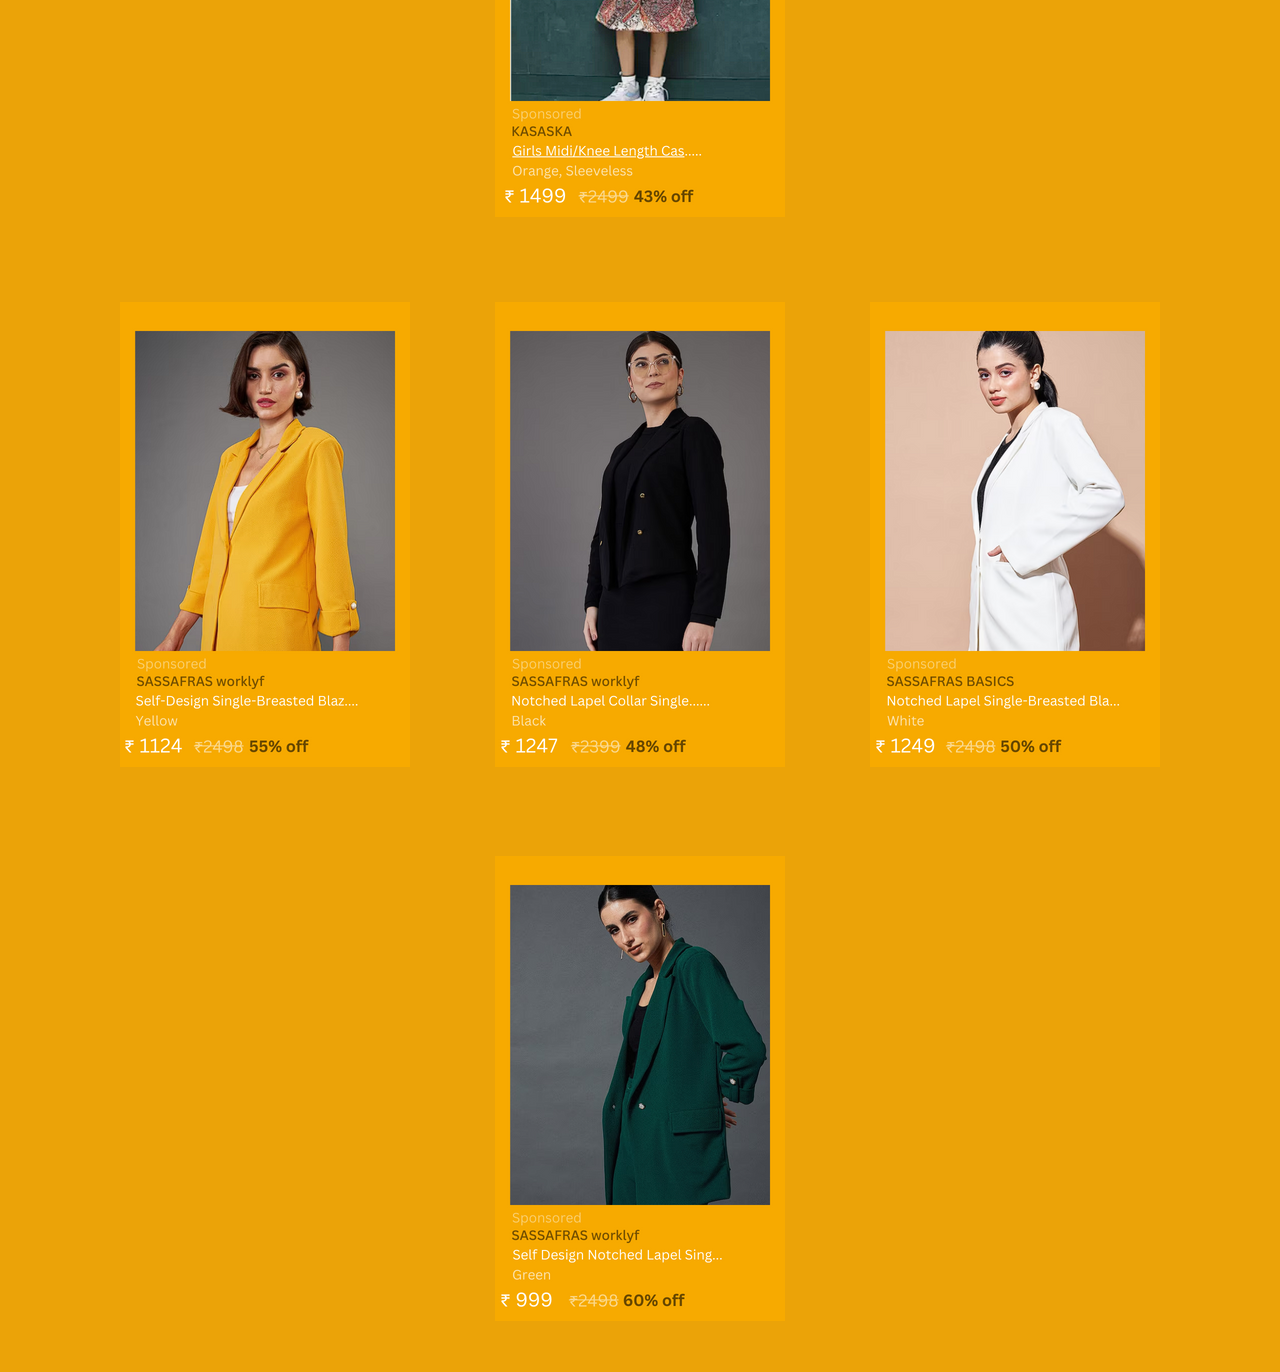
<file: womenwear.html>
<!DOCTYPE html>
<html lang="en">
<head>
    <meta charset="UTF-8">
    <meta name="viewport" content="width=device-width, initial-scale=1.0">
    <title>Tailors Mind - Women Wear</title>
    <link rel="stylesheet" href="ethinicwear.css">
    <link rel="icon" href="./logo/logo-tm.png">
    <link rel="stylesheet" href="https://cdnjs.cloudflare.com/ajax/libs/font-awesome/4.7.0/css/font-awesome.min.css">
</head>
<body class="body">
    <div class="header">
        <div class="head1"><h1 style="font-family: 'Times New Roman', Times, serif;">Tailors Minds | Women Wear</h1></div>
        <div><a href="tailors-mind.html" class="button">Main Page</a></div>          
    </div>
    <div class="et-poster">
        <div class="row1">
            <div class="et-dress1"><a href="https://www.flipkart.com" target="_blank"><img src="./properties/ac-dress2.png" alt="women wear"></a></div>
            <div class="et-dress1"><a href=""><img src="./properties/ac-dress4.png" alt="women wear"></a></div>
            <div class="et-dress1"><a href=""><img src="./properties/ac-dress6.png" alt="women wear"></a></div>
            <div class="et-dress1"><a href=""><img src="./properties/ac-dress8.png" alt="women wear"></a></div>
        </div>
        <div class="row1">
            <div class="et-dress1"><a href=""><img src="./properties/et-dress2.png" alt="women wear"></a></div>
            <div class="et-dress1"><a href=""><img src="./properties/et-dress4.png" alt="women wear"></a></div>
            <div class="et-dress1"><a href=""><img src="./properties/et-dress6.png" alt="women wear"></a></div>
            <div class="et-dress1"><a href=""><img src="./properties/et-dress8.png" alt="women wear"></a></div>
        </div>
        <div class="row1">
            <div class="et-dress1"><a href=""><img src="./properties/ki-dress1.png" alt="women wear"></a></div>
            <div class="et-dress1"><a href=""><img src="./properties/ki-dress3.png" alt="women wear"></a></div>
            <div class="et-dress1"><a href=""><img src="./properties/ki-dress5.png" alt="women wear"></a></div>
            <div class="et-dress1"><a href=""><img src="./properties/ki-dress7.png" alt="women wear"></a></div>
        </div>
        <div class="row1">
            <div class="et-dress1"><a href=""><img src="./properties/wr-dress1.png" alt="women wear"></a></div>
            <div class="et-dress1"><a href=""><img src="./properties/wr-dress3.png" alt="women wear"></a></div>
            <div class="et-dress1"><a href=""><img src="./properties/wr-dress5.png" alt="women wear"></a></div>
            <div class="et-dress1"><a href=""><img src="./properties/wr-dress7.png" alt="women wear"></a></div>
        </div>
    </div>
    <div class="footer" style="margin-top: 1037px">
        <div class="main-head-1">
            <div class="main-ft-onl-shp"><b>Online Shopping</b></div>
            <div class="main-ft-btn">
            <div><a class="head" href="menwear.html">Men</a></div>
            <div><a class="head" href="womenwear.html">Women</a></div>
            <div><a class="head" href="kidswear.html">Kids</a></div>
            <div><a class="head" href="#">Gift Cards</a></div>
            <div><a class="head" href="#">Ready to Wear</a></div>               
        </div>
        </div>
        <div class="customer-policy">
            <div class="main-head-2">
                <div class="main-ft-cst-plc"><b>Customer Policies</b></div>
                <div><a class="head" href="">FAQ</a></div>
                <div><a class="head" href="">T&C</a></div>
                <div><a class="head" href="">Terms of Use</a></div>
                <div><a class="head" href="">Track Order</a></div>
                <div><a class="head" href="">Shipping</a></div>
            </div>
        </div>
        <div class="applogo">
            <div class="logo-header"><b>Experirnce Tailors Mind App on Mobile</b></div>
            <div ><img class="applogos" src="./properties/applogo.png" alt="app logos"></div>
            <div class="social-media">Keep in Touch</div>
            <div class="social-md-logo">
                <div class="facebook"><a href="https://www.facebook.com/www.bharatprasad" target="_blank"><i class="fa fa-facebook-official" aria-hidden="true"></i></a></div>
                <div class="instagram"><a href="https://instagram.com/bharat__2004?igshid=YTQwZjQ0NmI0OA%3D%3D&utm_source=qr" target="_blank"><i class="fa fa-instagram" aria-hidden="true"></i></a></div>
                <div class="twitter"><a href="https://twitter.com/bharat__2004" target="_blank"><i class="fa fa-twitter" aria-hidden="true" aria-hidden="true"></i></a></div>
            </div>
            
            <div class="original-logo"><img src="./properties/original.png" alt="100% original" height="50px"></div>
            <div class="orginal1"><h3>100% ORIGINAL guarantee</h3></div>
            <div class="orginal2"><h3>for all products at Tailors Mind</h3></div>
            <div class="return-order"><img src="./properties/return order.png" alt="return in 10 days" height="50px"></div>
            <div class="return-10days"><h3>Return within 10days <br> of receiving your order</h3></div>
            <div class="policy">
                <div class="privacy-policy"><a href="">Privacy Policy</a></div>
                <div><a href="">|</a></div>
                <div class="manage cookies"><a href="">Manage Cookies</a></div>
                <div><a href="">|</a></div>
                <div class="Contact Us"><a href="">Contact Us</a></div>
                <div class="copyright">
                    <div class="cpissue">2023 Bharat Prasad | All Rights Reserved</div>
                    <div class="cp-logo"><i class="fa fa-copyright" aria-hidden="true"></i></div>
                </div>
            </div>
        </div>  
    </div>
    
</body>
</html>
</file>
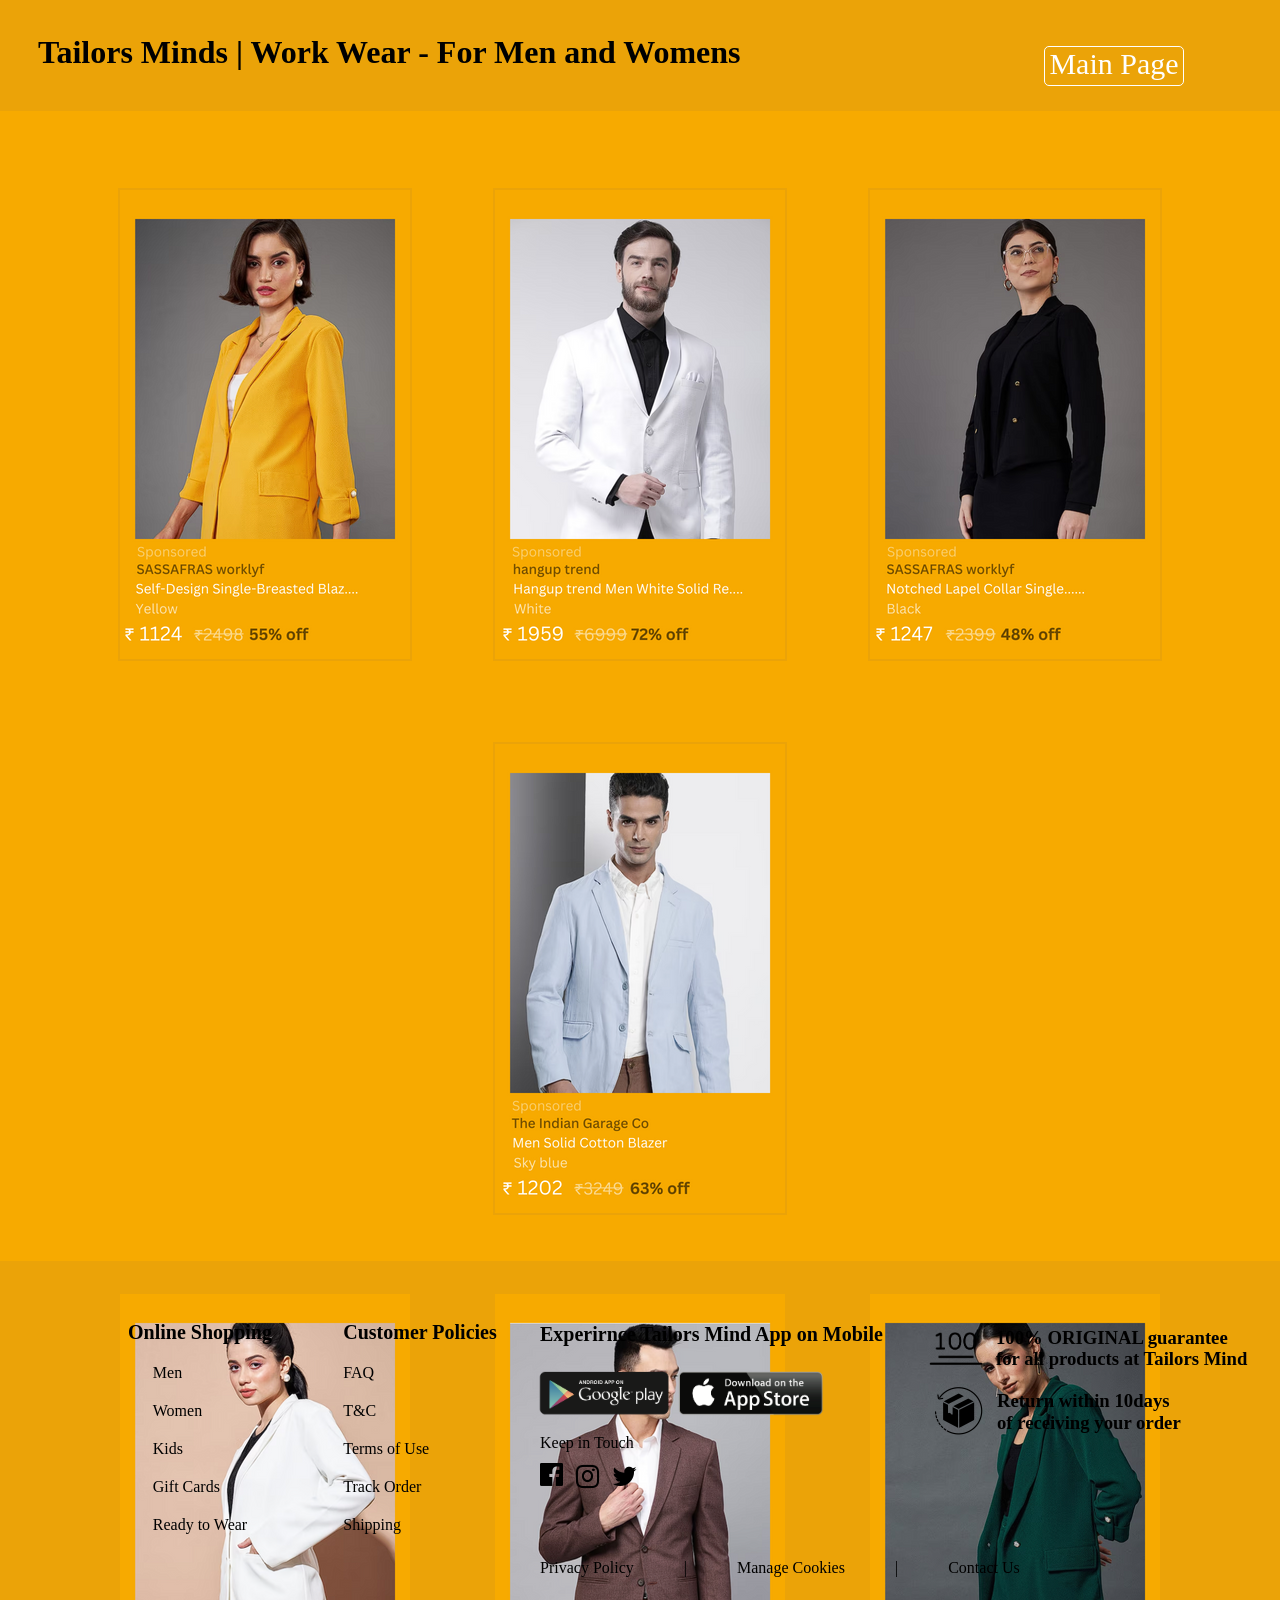
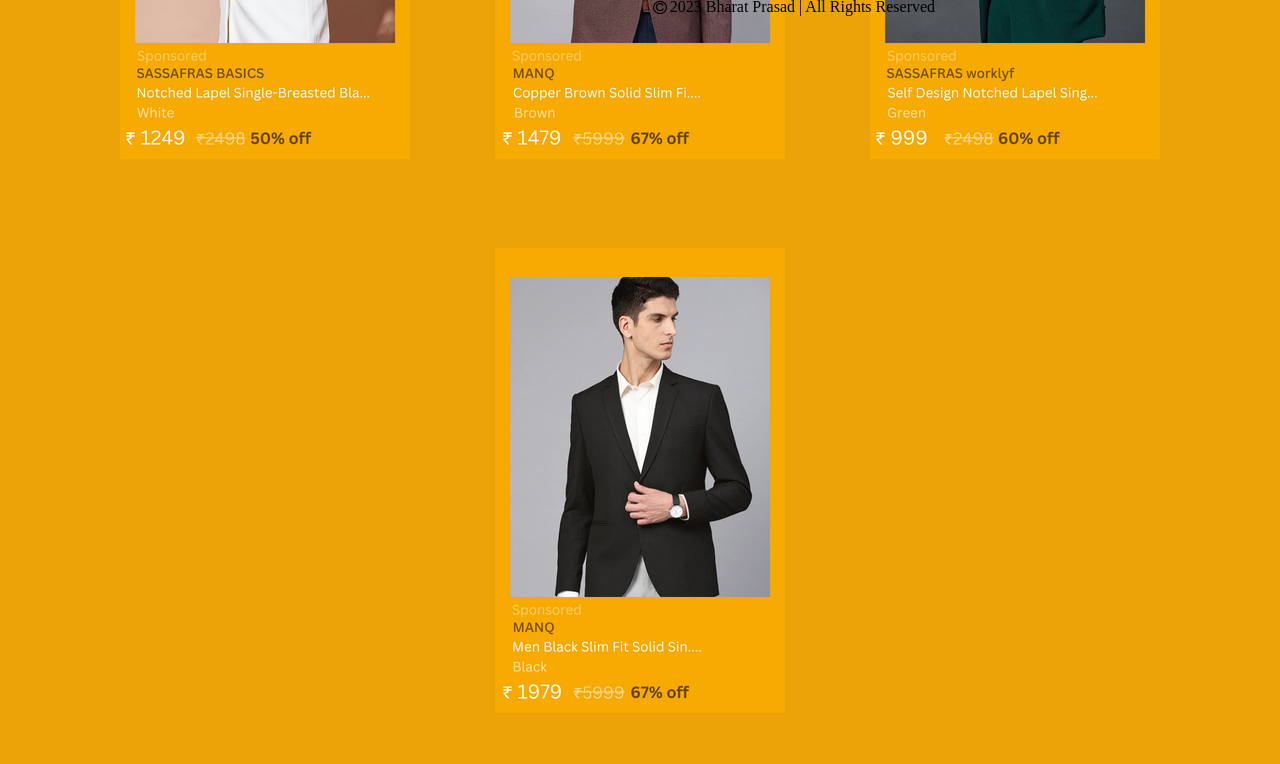
<file: workwear.html>
<!DOCTYPE html>
<html lang="en">
<head>
    <meta charset="UTF-8">
    <meta name="viewport" content="width=device-width, initial-scale=1.0">
    <title>Tailors Mind - Work Wear</title>
    <link rel="stylesheet" href="ethinicwear.css">
    <link rel="icon" href="./logo/logo-tm.png">
    <link rel="stylesheet" href="https://cdnjs.cloudflare.com/ajax/libs/font-awesome/4.7.0/css/font-awesome.min.css">
</head>
<body class="body">
    <div class="header">
        <div class="head1"><h1 style="font-family: 'Times New Roman', Times, serif;">Tailors Minds | Work Wear - For Men and Womens</h1></div>
        <div><a href="tailors-mind.html" class="button">Main Page</a></div>  
        
    </div>
    <div class="et-poster">
        <div class="row1">
            <div class="et-dress1"><a href="https://www.flipkart.com" target="_blank"><img src="./properties/wr-dress1.png" alt="ethinic wear"></a></div>
            <div class="et-dress1"><a href=""><img src="./properties/wr-dress2.png" alt="ethinic wear"></a></div>
            <div class="et-dress1"><a href=""><img src="./properties/wr-dress3.png" alt="ethinic wear"></a></div>
            <div class="et-dress1"><a href=""><img src="./properties/wr-dress4.png" alt="ethinic wear"></a></div>
        </div>
        <div class="row1">
            <div class="et-dress1"><a href=""><img src="./properties/wr-dress5.png" alt="ethinic wear"></a></div>
            <div class="et-dress1"><a href=""><img src="./properties/wr-dress6.png" alt="ethinic wear"></a></div>
            <div class="et-dress1"><a href=""><img src="./properties/wr-dress7.png" alt="ethinic wear"></a></div>
            <div class="et-dress1"><a href=""><img src="./properties/wr-dress8.png" alt="ethinic wear"></a></div>
        </div>
    </div>
    <div class="footer">
        <div class="main-head-1">
            <div class="main-ft-onl-shp"><b>Online Shopping</b></div>
            <div class="main-ft-btn">
            <div><a class="head" href="menwear.html">Men</a></div>
            <div><a class="head" href="womenwear.html">Women</a></div>
            <div><a class="head" href="kidswear.html">Kids</a></div>
            <div><a class="head" href="#">Gift Cards</a></div>
            <div><a class="head" href="#">Ready to Wear</a></div>               
        </div>
        </div>
        <div class="customer-policy">
            <div class="main-head-2">
                <div class="main-ft-cst-plc"><b>Customer Policies</b></div>
                <div><a class="head" href="">FAQ</a></div>
                <div><a class="head" href="">T&C</a></div>
                <div><a class="head" href="">Terms of Use</a></div>
                <div><a class="head" href="">Track Order</a></div>
                <div><a class="head" href="">Shipping</a></div>
            </div>
        </div>
        <div class="applogo">
            <div class="logo-header"><b>Experirnce Tailors Mind App on Mobile</b></div>
            <div ><img class="applogos" src="./properties/applogo.png" alt="app logos"></div>
            <div class="social-media">Keep in Touch</div>
            <div class="social-md-logo">
                <div class="facebook"><a href="https://www.facebook.com/www.bharatprasad" target="_blank"><i class="fa fa-facebook-official" aria-hidden="true"></i></a></div>
                <div class="instagram"><a href="https://instagram.com/bharat__2004?igshid=YTQwZjQ0NmI0OA%3D%3D&utm_source=qr" target="_blank"><i class="fa fa-instagram" aria-hidden="true"></i></a></div>
                <div class="twitter"><a href="https://twitter.com/bharat__2004" target="_blank"><i class="fa fa-twitter" aria-hidden="true" aria-hidden="true"></i></a></div>
            </div>
            
            <div class="original-logo"><img src="./properties/original.png" alt="100% original" height="50px"></div>
            <div class="orginal1"><h3>100% ORIGINAL guarantee</h3></div>
            <div class="orginal2"><h3>for all products at Tailors Mind</h3></div>
            <div class="return-order"><img src="./properties/return order.png" alt="return in 10 days" height="50px"></div>
            <div class="return-10days"><h3>Return within 10days <br> of receiving your order</h3></div>
            <div class="policy">
                <div class="privacy-policy"><a href="">Privacy Policy</a></div>
                <div><a href="">|</a></div>
                <div class="manage cookies"><a href="">Manage Cookies</a></div>
                <div><a href="">|</a></div>
                <div class="Contact Us"><a href="">Contact Us</a></div>
                <div class="copyright">
                    <div class="cpissue">2023 Bharat Prasad | All Rights Reserved</div>
                    <div class="cp-logo"><i class="fa fa-copyright" aria-hidden="true"></i></div>
                </div>
            </div>
        </div>  
    </div>
    
</body>
</html>
</file>
<file: tailors-mind.css>
.topbar{
    width: 100%;
    height: 81px;
    background-color: #F7AA00;
}
.logo{
    width: 50%;
    height: 81px;
    margin-top: 43px;   
}
.topbar{
     width: 100%; 
     height: 81px; 
}
ul{
    list-style-type: none;
    margin: 0;
    padding: 0;
    background-color: #F7AA00;
    margin-right: 40px;
    margin-left: 799px;
    margin-top: -63px;
    font-family: 'Times New Roman', Times, serif;
}
li{
     float: left;
}
li a{
    display: block;
    color: white;
    text-align: center;
    padding: 14px 16px;
    text-decoration: none;
}
li a:hover{
    box-shadow:0 0 100px #e1b556,0 0 200px #e1b556,
    0 0 300px #e1b556,0 0 400px #e1b556;
    background-color: #e8aa25;
    border-radius: 10px; 
}
.logo{
    width: 30%;
    height: 81px;
}
.title{
    color:black;
    font-family:'Times New Roman', Times, serif;
    font-weight:lighter;
    margin-left: 56px;
    margin-top: 42px;
    padding-top: 20px;
}
.about{
    margin-left: 57px;
}
.searchbox{
    margin-top: 10px;
    margin-left: 13px;
    font-family: 'Times New Roman', Times, serif;
    font-weight: lighter;
    padding: 5px;
    border-radius: 10px;
    border-color: #ae801d;
}
.icon{
    padding-top: 5px;
    padding-bottom: 6px;
    border-radius: 9px;
    margin-top: 9px;
    margin-left: -186px;
    padding-right: 8px;
    padding-left: 8px;

}
.signin-btn{
    border-color: #f0a800;
    background-color: #f3b738;
    padding: 0px;
    border: 0;
}
.signin-btn:hover{
    background-color:  #F7AA00 ;
    color: #f1f1f1;
}
.icon:hover{
    background-color: #f0a800;
    color: aliceblue;
    transition-duration: 0.5s ;
}
.slogan{
    color: white;
    margin-top: -50px;
    margin-left: 241px;
    margin-right: -2px;
    font-family: 'Times New Roman', Times, serif;
    font-weight: lighter;
}
.mainimages{
    height:600px;
    width: 100%;
    margin-top: -101px;
    background-color: #f3b738;
}
.model1{
    margin-left: 935px;
    margin-top: 3px;
}
.model2{
    float: right;
    margin-top: -439px;
    margin-right: 130px;
}
.model3-div{
    margin-right: 1301px;
    margin-top: -499px;
    margin-left: 87px;
}
.model3{
    width: 191px;
    height: 490px;
}
.model4-div{
    margin-top: -540px;
    margin-left: 191px;
}
.model4{
    width: 239px;
    height: 388px;
    margin-top: 123px;

}
.offsite{
    margin-top: -506px;
    margin-left: 396px;
}
.offer{
    margin-left: 450px;
}
.slash{
    margin-left: 708px;
    margin-top: -198px;
    font-size: 60px;
    font-weight: lighter;
}
.code{
    margin-left: 755px;
    margin-top: -185px;
}
.shop{
    border-radius: 5px;
    background-color: black;
    color: white;
    margin-left: -1px;
    margin-right: 574px;
    padding: 6px;
    text-align: center;
    margin-top: -36px;
}
.hamicon{
    margin-top: -36px;
    margin-left: -4px;
    margin-right: 428px;
}
.hambutton{
    background-color: #f3b738;
    color: white;
    padding: 11px;
    margin-top: -22px;
    border-color:#f3b738;
    border-width: 0;
}
.hambutton:hover{
    background-color:#f3b738;
    border-radius: 5px;
    color: black;
}
.signup{
    float: right;
    margin-top: -585px;
    margin-right: 19px;
}
.avatar-btn{
    background-color: #f3b738;
    border: 0px;
    padding: 2px 2px 0px 2px ;
}
.avatar-btn:hover{
    background-color:   #F7AA00;
    color: white;
    border-radius: 22px;
}
.diwali-banner1{
    margin-right: 1013px;
    margin-left: 437px;
}
.diwali-banner2{
    font-size: xxx-large;
    margin-left: 519px;
    margin-top: -77px;
}
.diwali-light{
    margin-left: 831px;
    margin-top: -150px;;
}
.diwali-banner3{
    margin-left: 739px;
    margin-top: -67px;
}
.overlay {
    height: 100%;
    width: 0;
    position: fixed;
    z-index: 1;
    top: 0;
    left: 0;
    background-color: rgb(0,0,0);
    background-color: rgba(0,0,0, 0.9);
    overflow-x: hidden;
    transition: 0.5s;
  }
  
.overlay-content {
    position: relative;
    top: 25%;
    width: 100%;
    text-align: center;
    margin-top: 30px;
}
  
.overlay a {
    padding: 8px;
    text-decoration: none;
    font-size: 36px;
    color: #e1b556;
    display: block;
    transition: 0.3s;
}
  
.overlay a:hover, .overlay a:focus {
    color: #f1f1f1;
}
  
.overlay .closebtn {
    position: absolute;
    top: 20px;
    right: 45px;
    font-size: 60px;
}
  
@media screen and (max-height: 450px) {
    .overlay a {font-size: 20px}
    .overlay .closebtn {
    font-size: 40px;
    top: 15px;
    right: 35px;
    }
}
.mainpage-header{
    background-color: #f0a800 ;
    height: 115px;
    margin-top: 0px;
    position: sticky;
}
.main2-header{
    margin-left: 21px;
    padding-top: 15px;
    font-family: 'Times New Roman', Times, serif;
    font-weight: lighter;
}
.brands{
    background-color: #e1b556;
    height: 405px;
}
.brand-poster1{
    margin-top: -2px;
}
.category{
    background-color: #f0a800;
    height: 115px;
}
.cateshop{
    margin-left: 21px;
    padding-top: 23px;
    font-family: 'Times New Roman', Times, serif;
    font-weight: lighter;
}
.catebody{
    background-color: #f3b738;
    height: 868px;
}
.category1{
    padding: 30px 30px 30px 30px;
    margin-right: 1217px;
}
.category2{
    padding: 30px 30px 30px 30px;
    margin-left: 297px;
    margin-top: -461px;
}
.category3{
    padding: 30px 30px 30px 30px;
    margin-left: 596px;
    margin-top: -431px;
}
.category4{
    padding: 30px 30px 30px 30px;
    margin-left: 896px;
    margin-top: -431px;
}
.category5{
    padding: 30px 30px 30px 30px;
    margin-left: 1198px;
    margin-top: -430px;
}
.category6{
    margin-top: 2px;
    padding: 30px 30px 30px 30px;
    margin-left: 296px;
}
.category7{
    margin-top: -430px;
    padding: 30px 30px 30px 30px;
    margin-left: -1px;
}
.category8{
    padding: 30px 30px 30px 30px;
    margin-left: 593px;
    margin-top: -431px;
}
.category9{
    padding: 30px 30px 30px 30px;
    margin-left: 893px;
    margin-top: -429px;
}
.category10{
    padding: 30px 30px 30px 30px;
    margin-left: 1197px;
    margin-top: -430px;
}
.btct1{
    border: 0;
    background-color: #f3b738;
}

.footer{
    display: flex;
    align-items: flex-start;
    flex-direction: row;    
    height: 372px;   
    background-color: #e8aa25;
    gap: 20px;
    margin-left: 100px;
}
.main-head-1{
    display: flex;
    flex-direction: column;
    gap: 20px;
    width: 200px;
    justify-content: center;
    align-items: center;
    margin-top: 60px;
}
.main-ft-onl-shp{
    font-size: 20px;
}
.main-ft-btn{
    display: flex;
    flex-direction: column;
    gap: 20px;
}
body{
    margin: 0;
    margin-top: -45px;
    background-color: #e8aa25;
}
a{
    text-decoration: none;
    color: rgb(0, 0, 0);
}
a:hover{
    color: rgb(0, 0, 0);
}
.main-ft-cst-plc{
    font-size: 20px;
    font-weight: bolder;
}
.main-head-2{
    display: flex;
    flex-direction: column;
    gap: 20px;

}
.customer-policy{
    display: flex;
    flex-direction: column;
    gap: 20px;
    width: 200px;
    justify-content: center;
    align-items: center;
    margin-top: 60px;
}
.head:hover{
    color: white;
}
.applogos{
    width: 286px;
    height: 45px;
    margin-top: 25px;
    margin-left: -2px;
}
.logo-header{
    margin-top: 62px;
    font-size: 20px;
}
.social-media{
    margin-top: 14px;
}
.facebook{   
    font-size: 27px;
    margin-top: 8px;
    margin-right: 318px;
}
.social-md-logo{
    display: flex;
    flex-direction: row;
}
.instagram{
    margin-left: -305px;
    margin-top: 10px;
    font-size: 27px;
}
.twitter{
    font-size: 27px;
    margin-right: 17px;
    margin-left: 13px;
    margin-top: 10px;
}
.orginal1{
    font-weight: lighter;
    margin-left: 456px;
    margin-top: -186px;
}
.orginal2{
    font-weight: lighter;
    margin-left: 456px;
    margin-top: -16px;
}
.return-order{
    float: left;
    margin-left: 393px;
    margin-top: -107px;
}
.return-10days{
    margin-left: 457px;
}
.original-logo{
    float: right;
    margin-top: -172px;
    margin-right: 259px;
}
.policy{
    display: flex;
    flex-direction: row;
    margin-top: 125px;
    gap: 50px;
    text-decoration: none;
}
.cpissue{
    margin-top: 39px;
    margin-left: -400px;
}
.cp-logo{
    margin-left: -417px;
    margin-top: -17px;
}
</file>
<file: aboutus.css>
.footer{
    display: flex;
    align-items: flex-start;
    flex-direction: row;    
    height: 372px;
    width: 1644px;   
    background-color: #eba308;
    gap: 20px;
    margin-left: 100px;
}
.main-head-1{
    display: flex;
    flex-direction: column;
    gap: 20px;
    width: 200px;
    justify-content: center;
    align-items: center;
    margin-top: 60px;
}
.main-ft-onl-shp{
    font-size: 20px;
}
.main-ft-btn{
    display: flex;
    flex-direction: column;
    gap: 20px;
}
body{
    margin: 0;
    margin-top: -45px;
    background-color: #eba308;
}
a{
    text-decoration: none;
    color: rgb(0, 0, 0);
}
a:hover{
    color: rgb(0, 0, 0);
}
.main-ft-cst-plc{
    font-size: 20px;
    font-weight: bolder;
}
.main-head-2{
    display: flex;
    flex-direction: column;
    gap: 20px;

}
.customer-policy{
    display: flex;
    flex-direction: column;
    gap: 20px;
    width: 200px;
    justify-content: center;
    align-items: center;
    margin-top: 60px;
}
.head:hover{
    color: white;
}
.applogos{
    width: 286px;
    height: 45px;
    margin-top: 25px;
    margin-left: -2px;
}
.logo-header{
    margin-top: 62px;
    font-size: 20px;
}
.social-media{
    margin-top: 14px;
}
.facebook{   
    font-size: 27px;
    margin-top: 8px;
    margin-right: 318px;
}
.social-md-logo{
    display: flex;
    flex-direction: row;
}
.instagram{
    margin-left: -305px;
    margin-top: 10px;
    font-size: 27px;
}
.twitter{
    font-size: 27px;
    margin-right: 17px;
    margin-left: 13px;
    margin-top: 10px;
}
.orginal1{
    font-weight: lighter;
    margin-left: 456px;
    margin-top: -166px;
}
.orginal2{
    font-weight: lighter;
    margin-left: 456px;
    margin-top: -1px;
}
.return-order{
    float: left;
    margin-left: 393px;
    margin-top: -107px;
}
.return-10days{
    margin-left: 457px;
    margin-top: 20px;
}
.original-logo{
    float: right;
    margin-top: -172px;
    margin-right: 259px;
}
.policy{
    display: flex;
    flex-direction: row;
    margin-top: 125px;
    gap: 50px;
    text-decoration: none;
}
.cpissue{
    margin-top: 39px;
    margin-left: -400px;
}
.cp-logo{
    margin-left: -417px;
    margin-top: -17px;
}
.aboutus{
    margin-left: 129px;
    margin-top: 10px;
    font-size: 18px;
}
.head1{
    background-color: #f7ab08;
    height: 139px;
    color: black;
}
.head1-1{
    font-size: 47px;
    text-align: center;
    margin-top: -73px;
}
.body1{
    height: 1000px;
    background-color: #eba308;
}
.aboutus-head{
    margin-left: 130px;
    margin-top: 32px;
}
.ourstory-head{
    margin-left: 127px;
    font-size: 18px;
}
.ourstory{
    margin-left: 127px;
    font-size: 18px;
}
.why-head{
    margin-left: 128px;
}
.why{
    margin-left: 127px;
    font-size: 18px;
}
.comittment-head{
    margin-left: 128px;
}
.comittment{
    margin-left: 127px;
    font-size: 18px;
}
.customercare-head{
    margin-left: 128px;
}
.customercare{
    margin-left: 127px;
    font-size: 18px;
}
</file>
<file: ethinicwear.css>
*{
    margin: 0;
    padding: 0;
}
.header{
    background-color: #eba308;
    margin: 0px;
    height: 156px;
    width: auto;  
}
.head1{
    padding-top: 79px;
    margin-left: 38px;
    font-family:'Times New Roman', Times, serif;
    font-weight:lighter;
}
.cover-page{
    font-weight:0;
    font-style: normal;
    font-size: xx-large;

}
.button{
    border:1px solid white;
    font-size: 30px;
    border-radius: 5px;
    width: 138px;
    height: 38px;
    float: right;
    margin-top: -25px;
    margin-right: 96px;
    background-color: #eba308;
    color: white;
    text-align: center;
}
.button:hover{
    background-color: #eba308;
    box-shadow: 0px 0px 60px -12px rgba(89,84,89,0.89);
    color: white;
}
.et-poster{
    height: 1150px;
    background-color: #F7AA00;
    display: flex;
    flex-direction: column;
}
.row1{
    display: flex;
    flex-direction: row;
    gap: 81px;
    flex-wrap: wrap;    
    justify-content: center;
    margin-top: 77px;
}
.et-dress1:hover{
    box-shadow: 0px 0px 60px -12px rgba(89,84,89,0.89);
    transition-duration: 100ms;
}
.et-dress1{
    border: 2px solid #eba308;
    border-radius: 0px;
    margin: 0;
}
.footer{
    display: flex;
    align-items: flex-start;
    flex-direction: row;    
    height: 372px;   
    background-color: #eba308;
    gap: 20px;
    margin-left: 100px;
}
.main-head-1{
    display: flex;
    flex-direction: column;
    gap: 20px;
    width: 200px;
    justify-content: center;
    align-items: center;
    margin-top: 60px;
}
.main-ft-onl-shp{
    font-size: 20px;
}
.main-ft-btn{
    display: flex;
    flex-direction: column;
    gap: 20px;
}
body{
    margin: 0;
    margin-top: -45px;
    background-color: #eba308;
}
a{
    text-decoration: none;
    color: rgb(0, 0, 0);
}
a:hover{
    color: rgb(0, 0, 0);
}
.main-ft-cst-plc{
    font-size: 20px;
    font-weight: bolder;
}
.main-head-2{
    display: flex;
    flex-direction: column;
    gap: 20px;

}
.customer-policy{
    display: flex;
    flex-direction: column;
    gap: 20px;
    width: 200px;
    justify-content: center;
    align-items: center;
    margin-top: 60px;
}
.head:hover{
    color: white;
}
.applogos{
    width: 286px;
    height: 45px;
    margin-top: 25px;
    margin-left: -2px;
}
.logo-header{
    margin-top: 62px;
    font-size: 20px;
}
.social-media{
    margin-top: 14px;
}
.facebook{   
    font-size: 27px;
    margin-top: 8px;
    margin-right: 318px;
}
.social-md-logo{
    display: flex;
    flex-direction: row;
}
.instagram{
    margin-left: -305px;
    margin-top: 10px;
    font-size: 27px;
}
.twitter{
    font-size: 27px;
    margin-right: 17px;
    margin-left: 13px;
    margin-top: 10px;
}
.orginal1{
    font-weight: lighter;
    margin-left: 456px;
    margin-top: -166px;
}
.orginal2{
    font-weight: lighter;
    margin-left: 456px;
    margin-top: -1px;
}
.return-order{
    float: left;
    margin-left: 393px;
    margin-top: -107px;
}
.return-10days{
    margin-left: 457px;
    margin-top: 20px;
}
.original-logo{
    float: right;
    margin-top: -172px;
    margin-right: 259px;
}
.policy{
    display: flex;
    flex-direction: row;
    margin-top: 125px;
    gap: 50px;
    text-decoration: none;
}
.cpissue{
    margin-top: 39px;
    margin-left: -400px;
}
.cp-logo{
    margin-left: -417px;
    margin-top: -17px;
}
</file>
